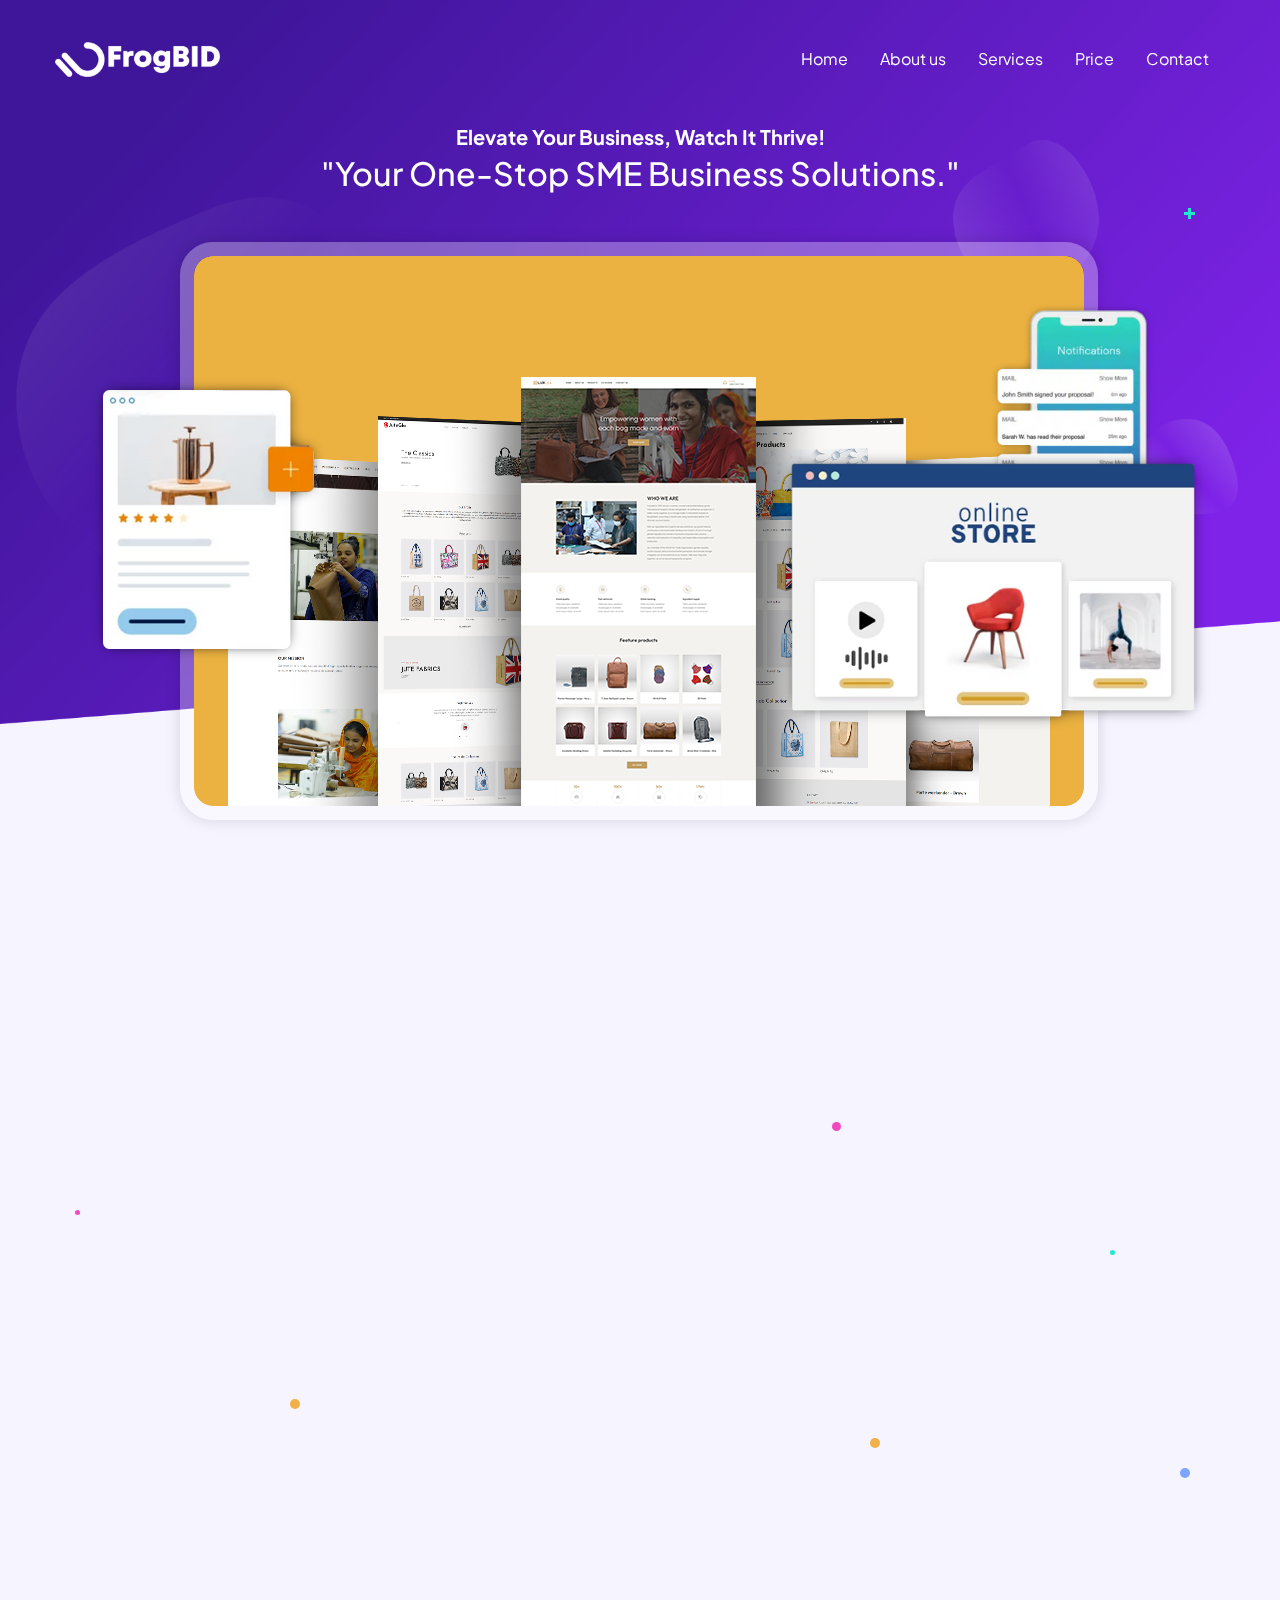
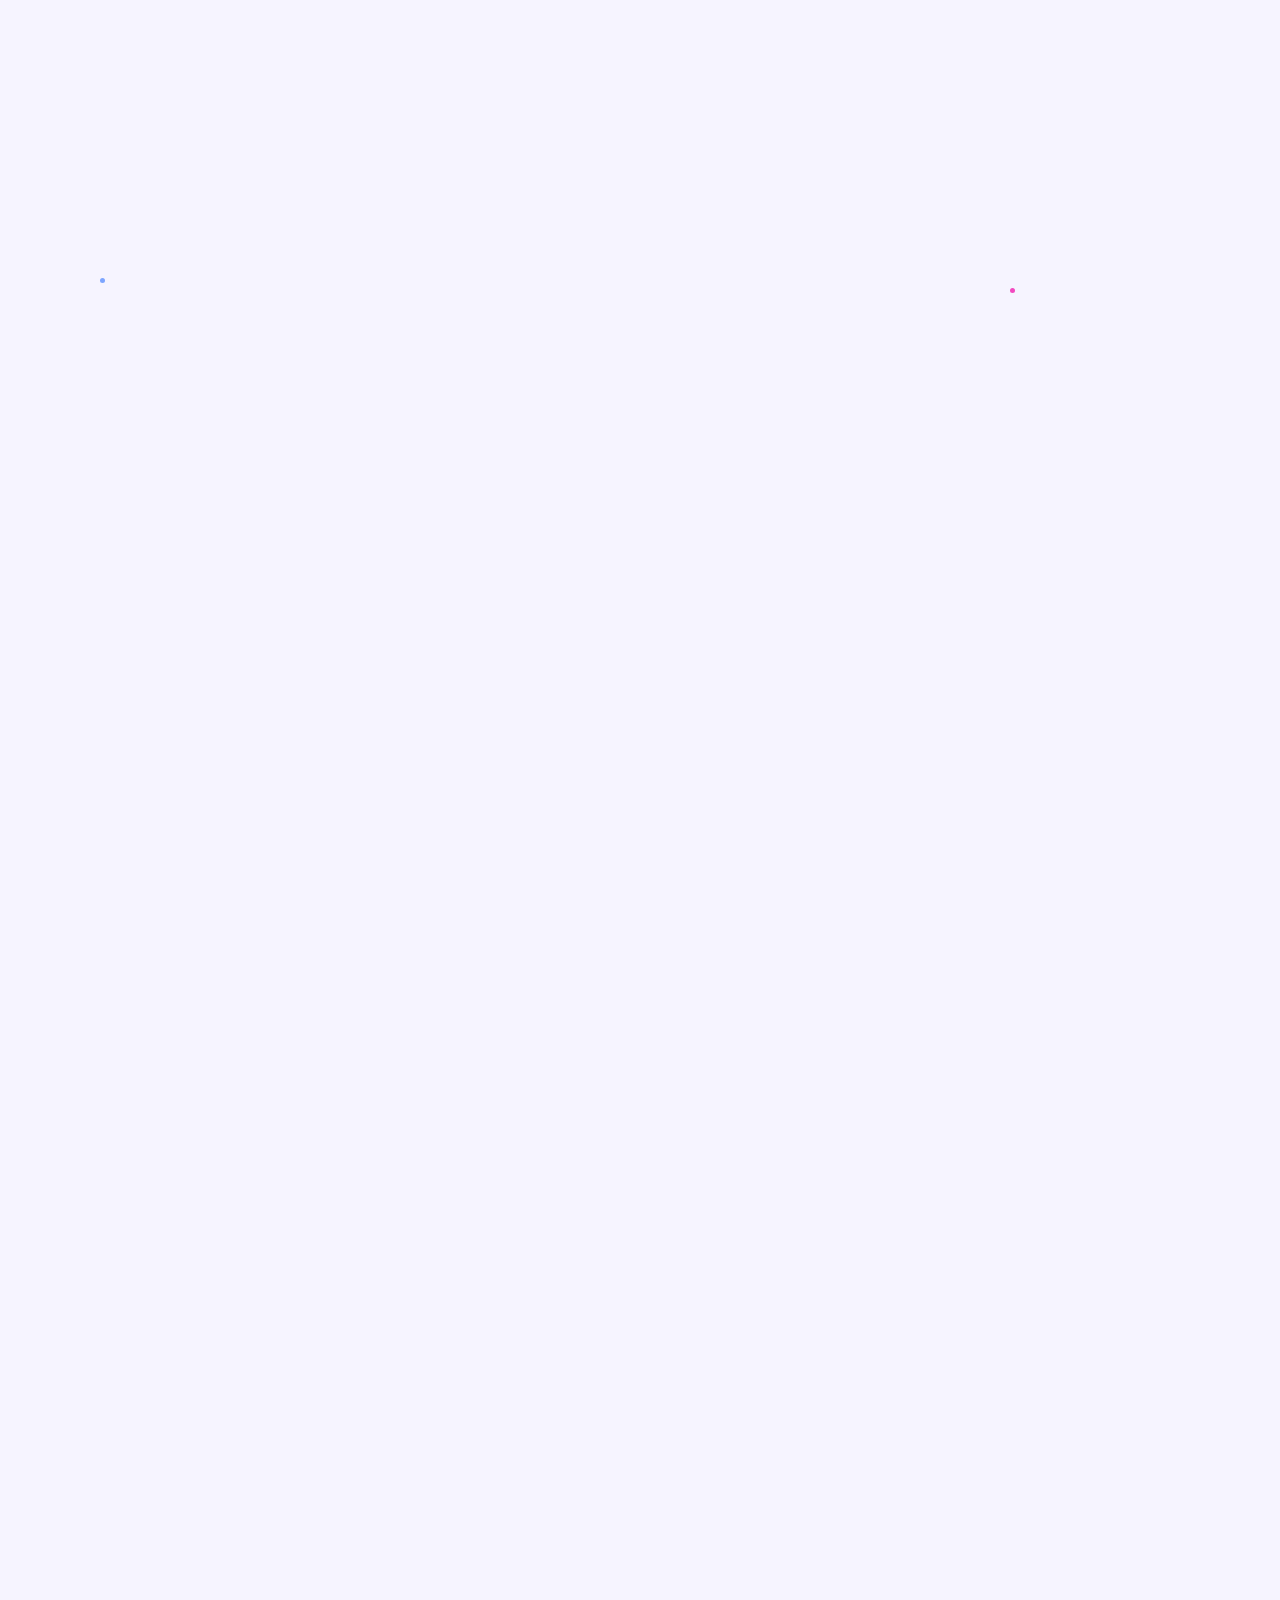
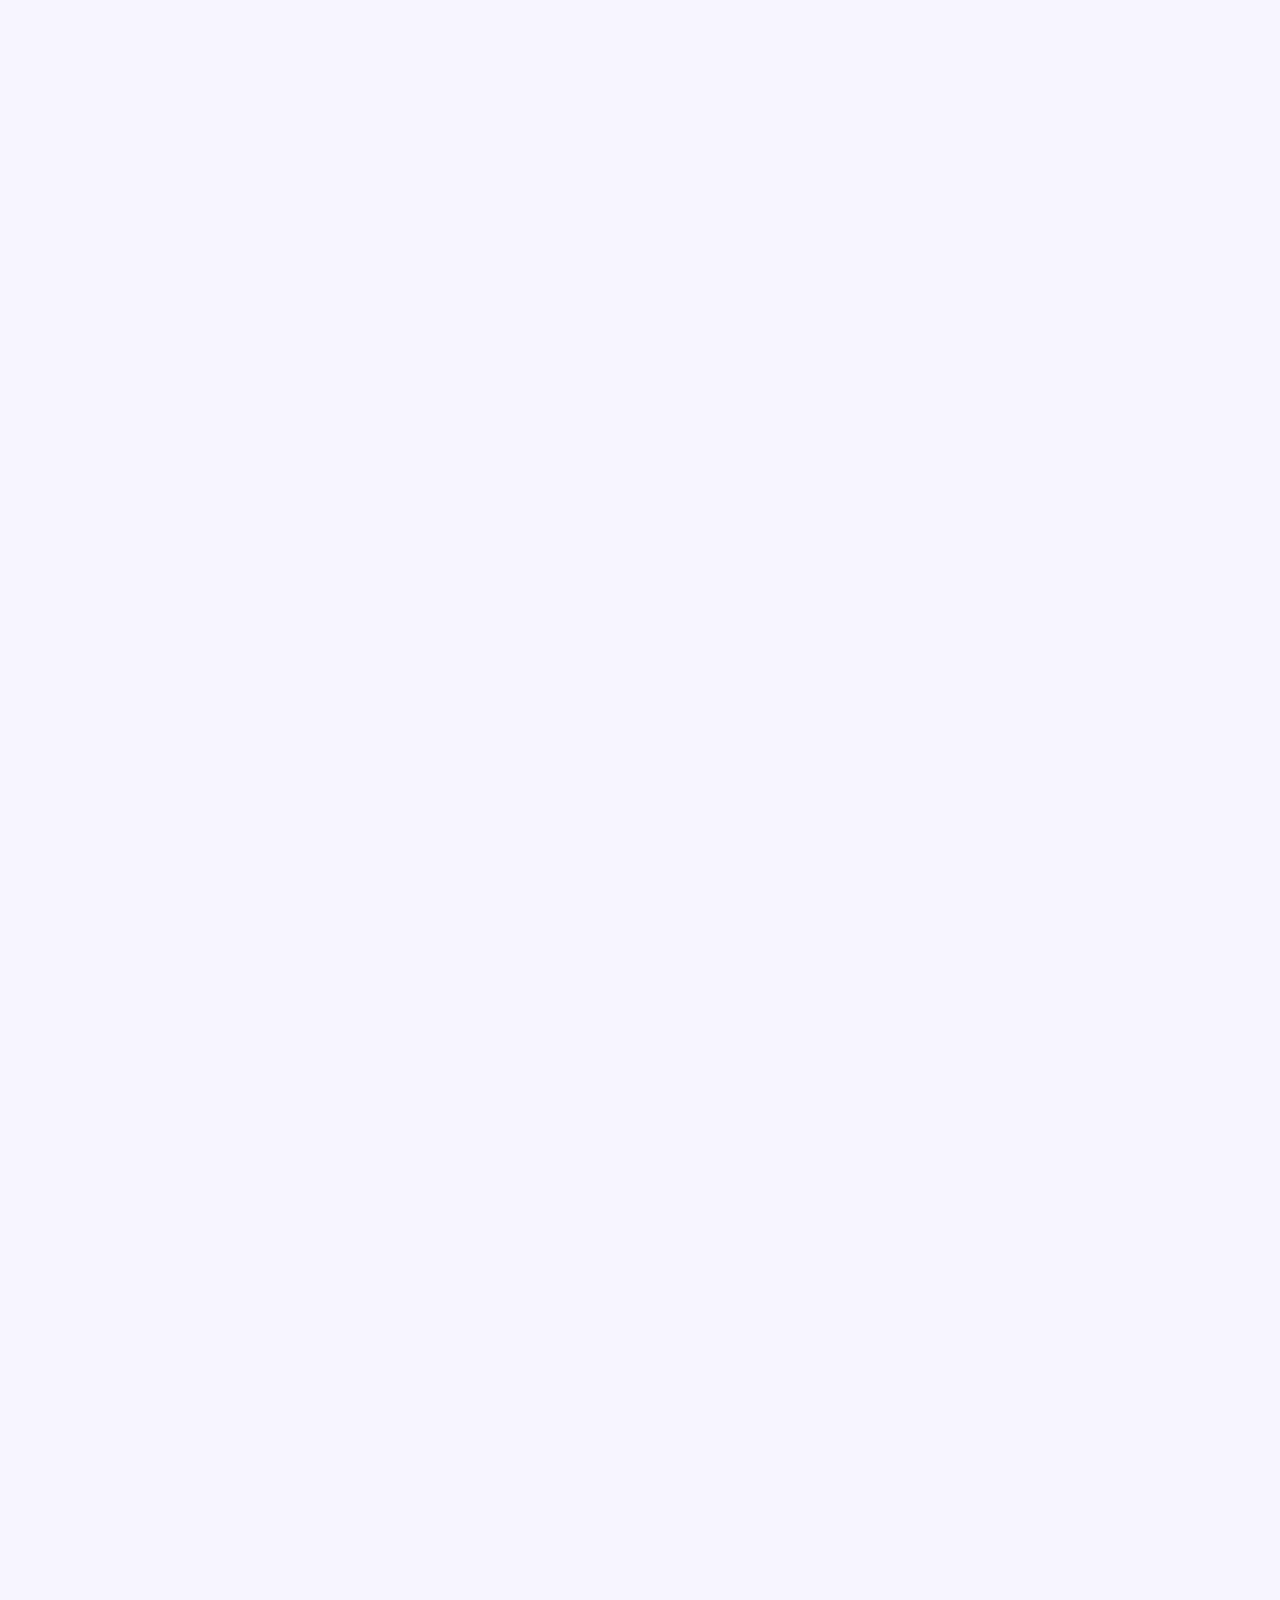
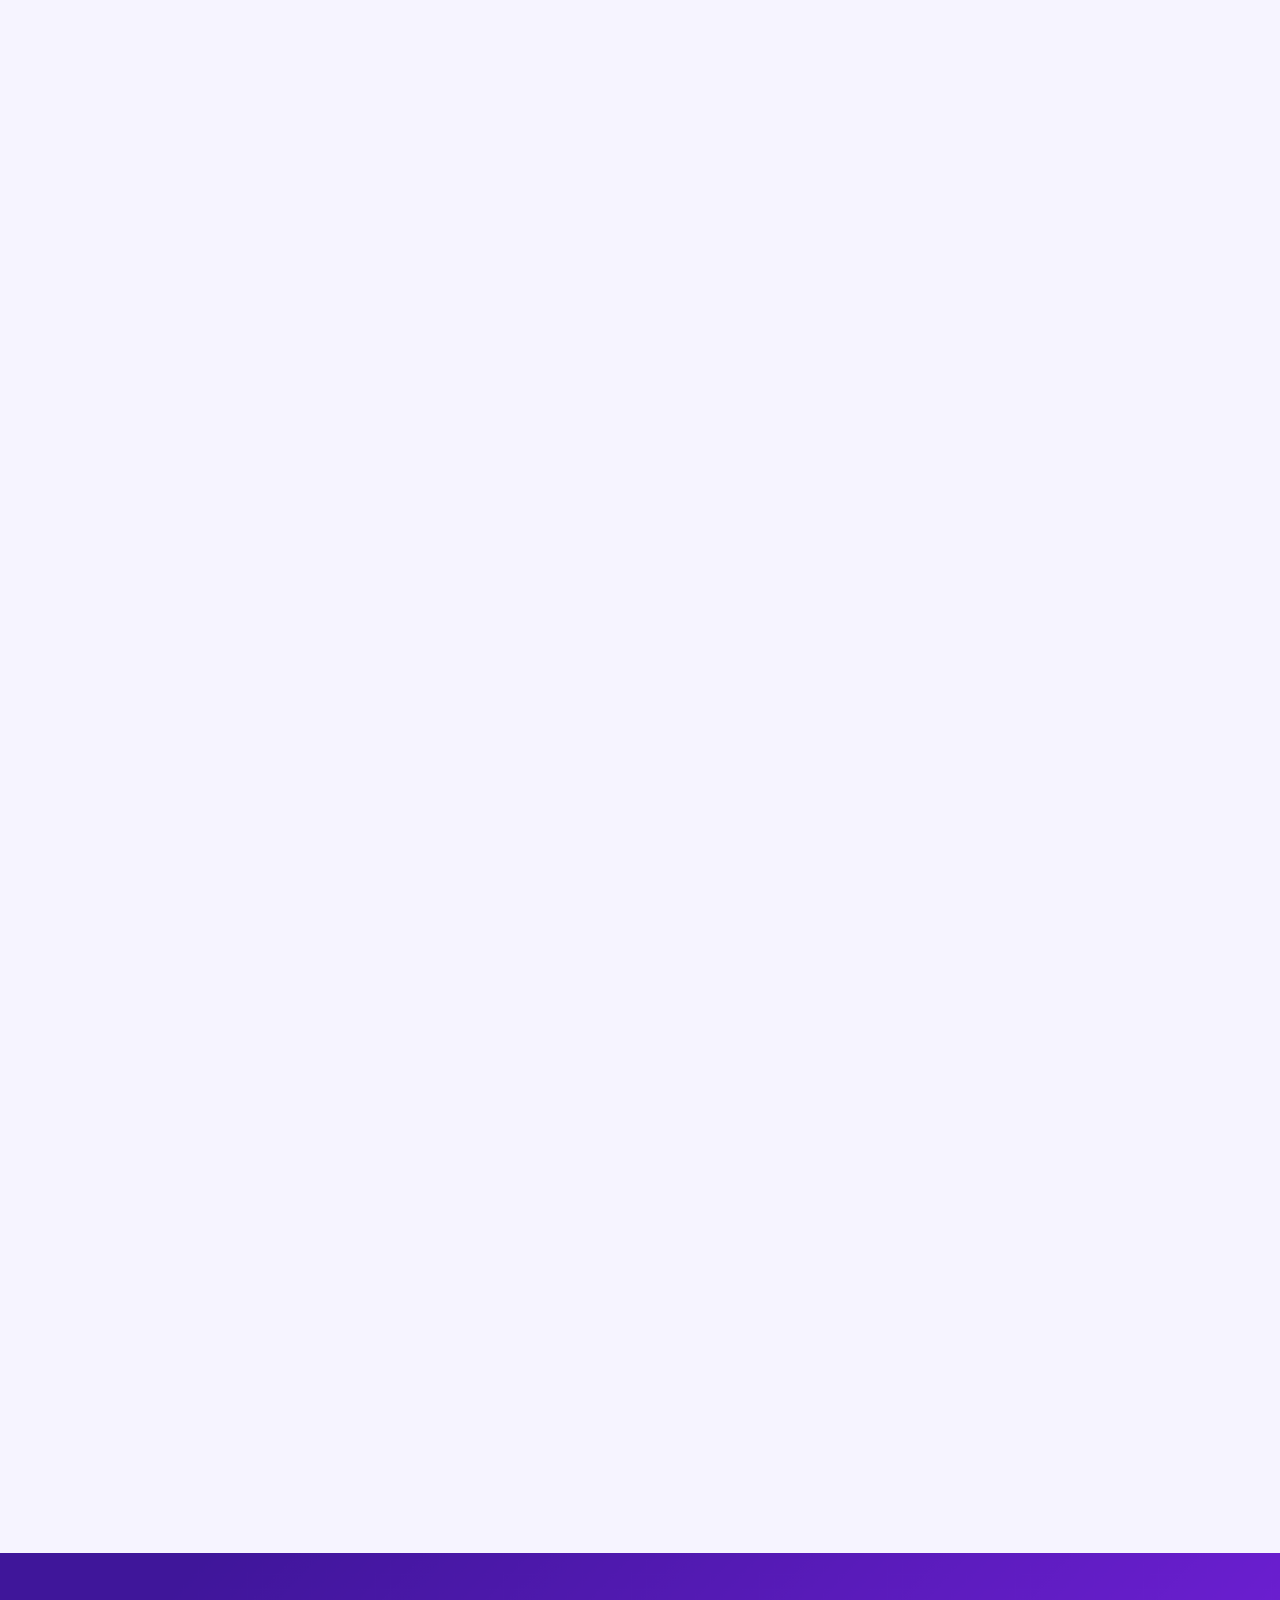
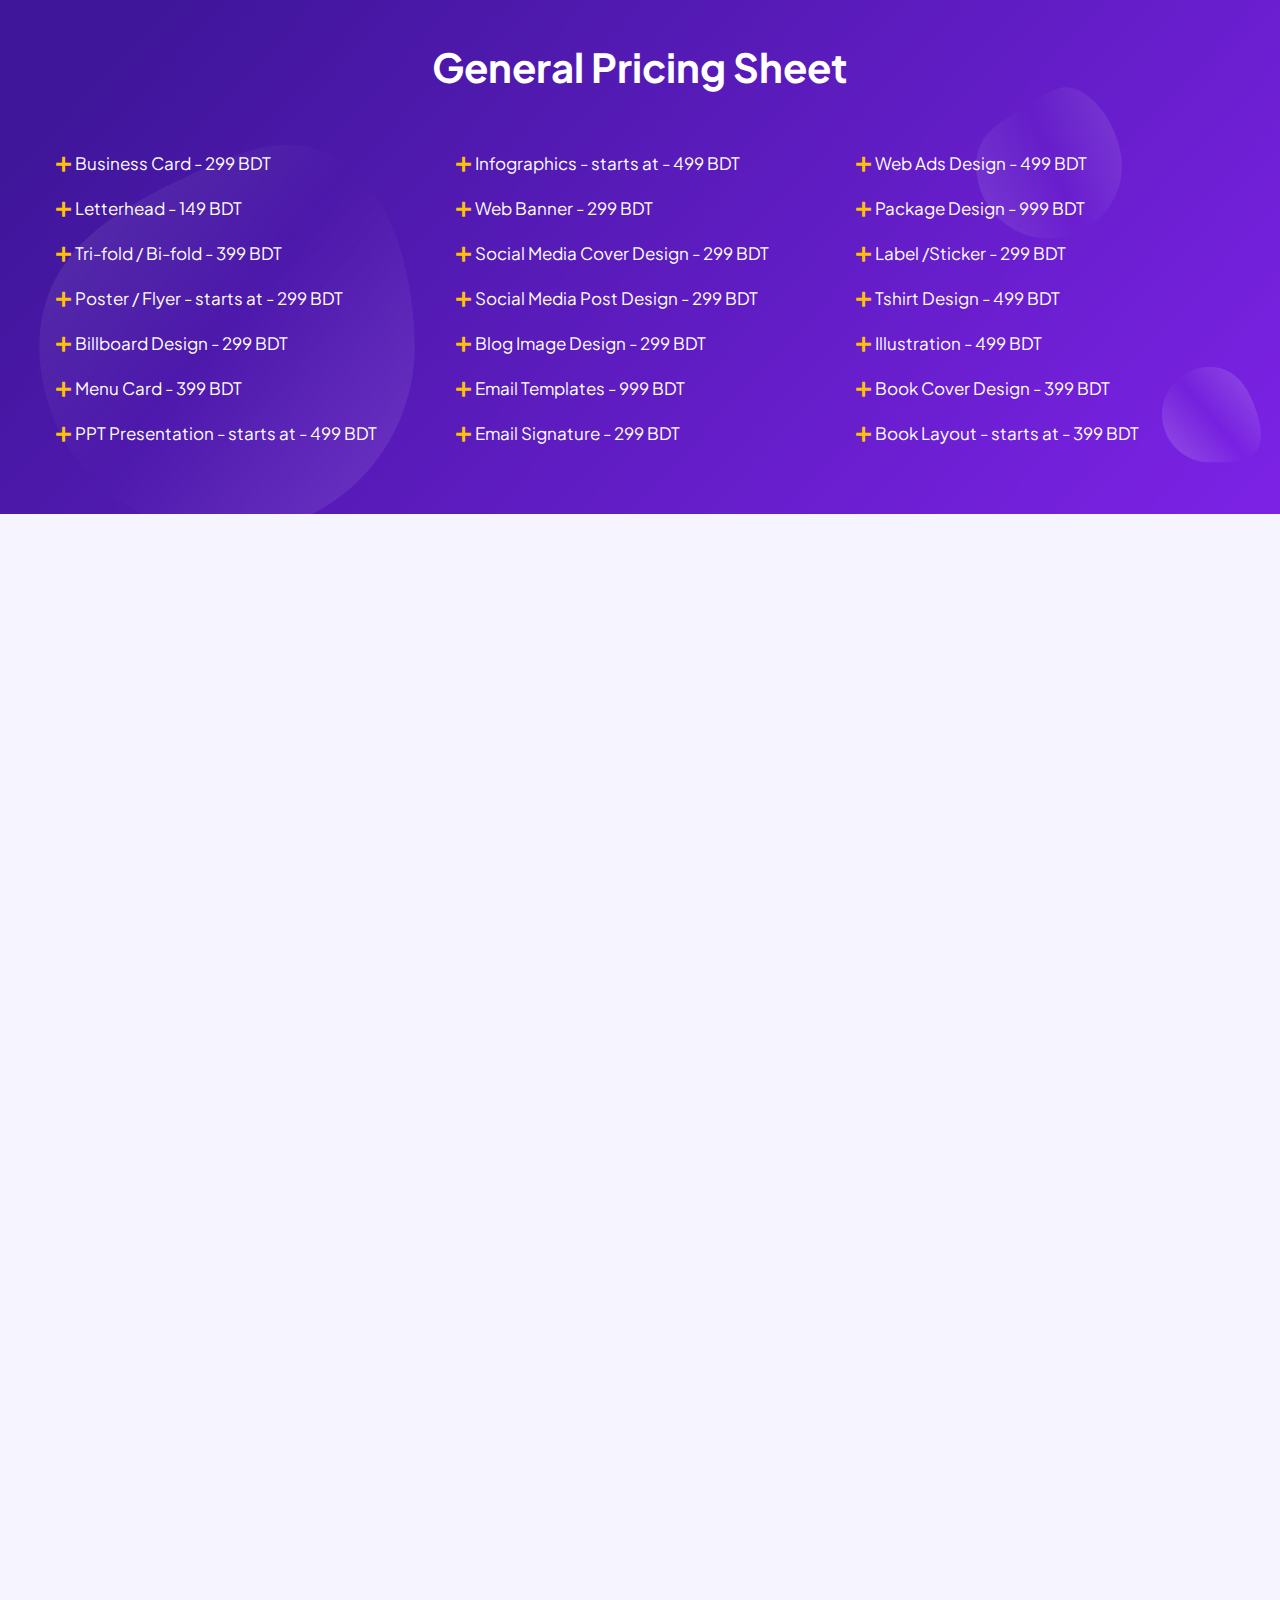
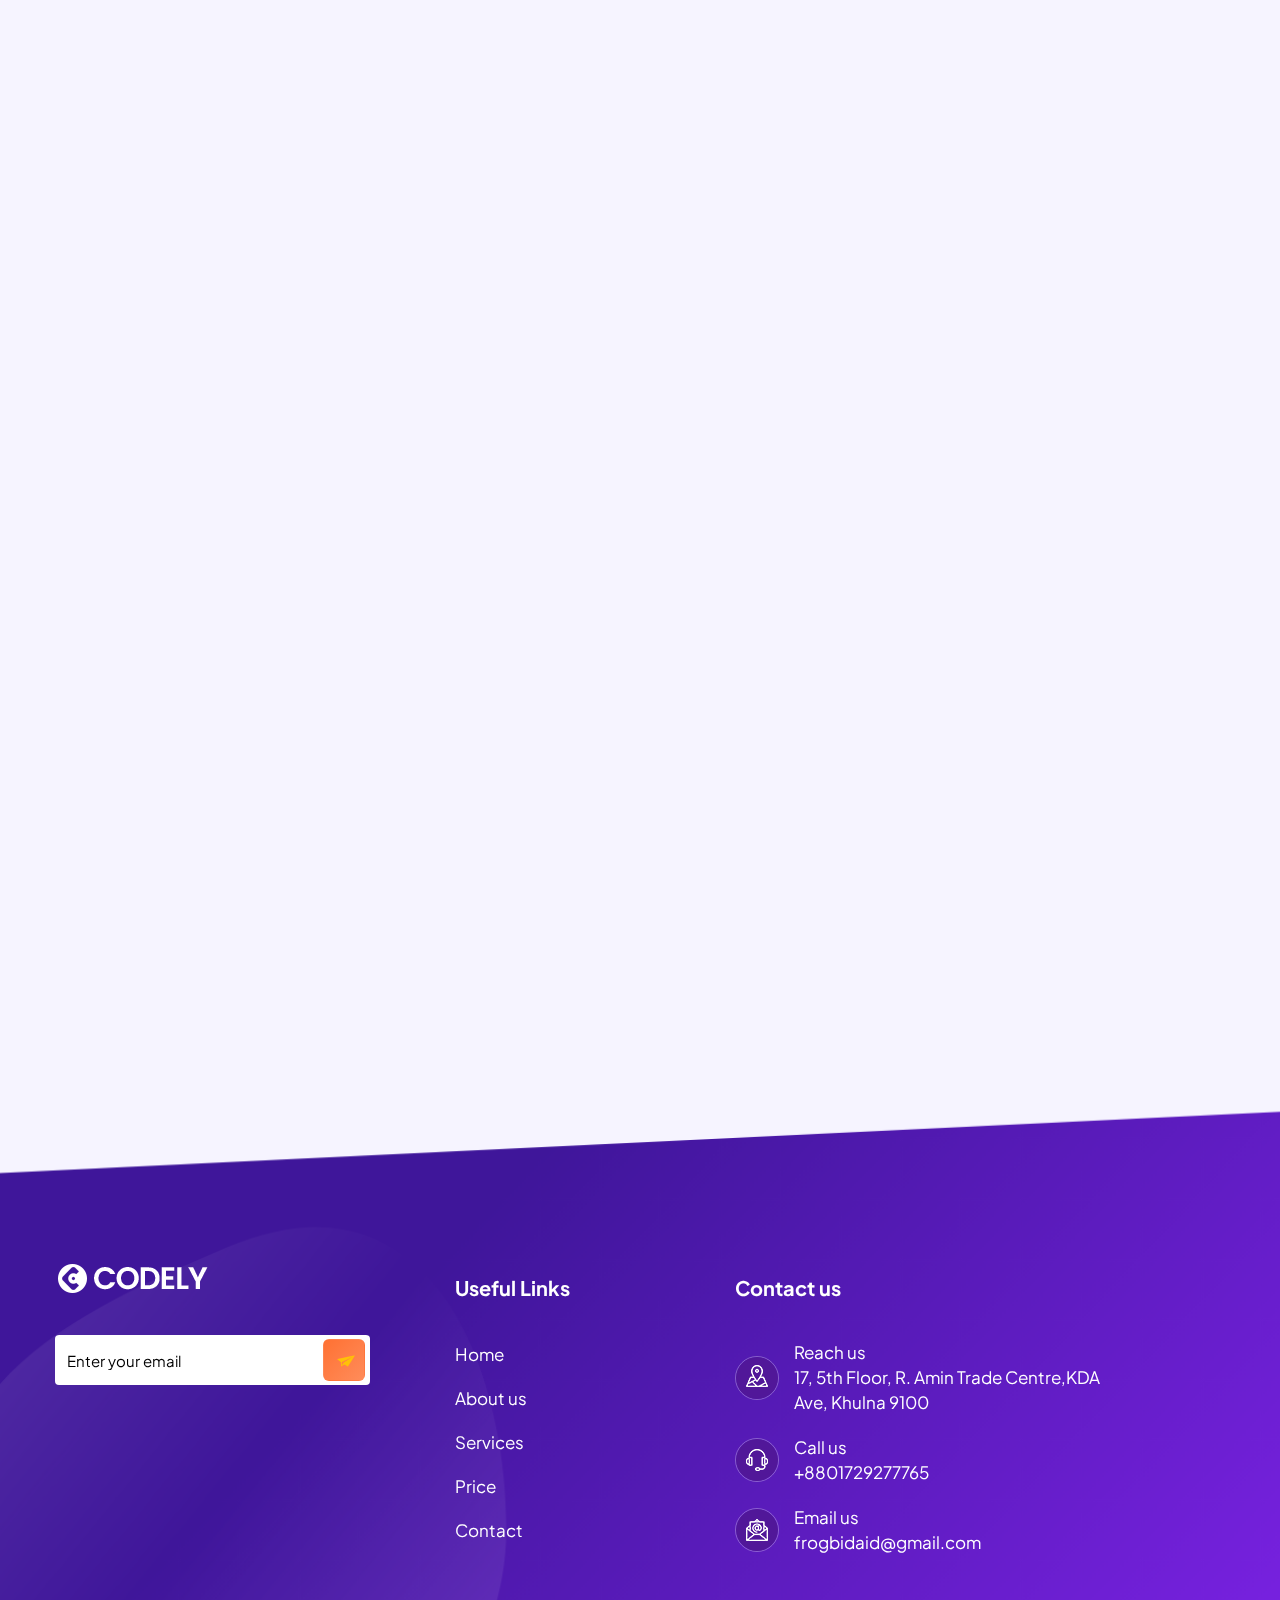
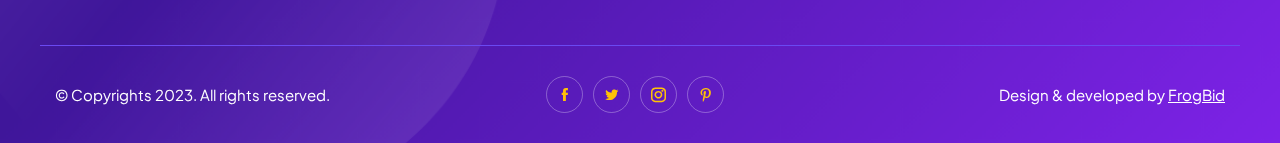
<file: index.html>
<!DOCTYPE html>
<html lang="en">

<head>
    <meta name="viewport" content="width=device-width, initial-scale=1.0">
<!-- icofont-css-link -->
<link rel="stylesheet" href="css/icofont.min.css">
<!-- Owl-Carosal-Style-link -->
<link rel="stylesheet" href="css/animate.min.css">
<!-- Owl-Carosal-Style-link -->
<link rel="stylesheet" href="css/owl.carousel.min.css">
<!-- Bootstrap-Style-link -->
<link rel="stylesheet" href="css/bootstrap.min.css">
<!-- Aos-Style-link -->
<link rel="stylesheet" href="css/aos.css">
<!-- Coustome-Style-link -->
<link rel="stylesheet" href="css/style.css">
<!-- Responsive-Style-link -->
<link rel="stylesheet" href="css/responsive.css">

<!-- Jquery-js-Link -->
<script src="js/jquery.js"></script>

<!-- Favicon -->
<link rel="shortcut icon" href="images/favicon.png" type="image/x-icon">

</head>

<body>


<!-- Page-wrapper-Start -->
<div class="page_wrapper">


    <!-- Top Banner Stat-->
    <div class="top_home_wraper">

        <div class="banner_shapes">
            <div class="container">
                <span><img src="images/new/plus.svg" alt="image"></span>
                <span><img src="images/new/polygon.svg" alt="image"></span>
                <span><img src="images/new/round.svg" alt="image"></span>
            </div>
        </div>

        <!-- Header Start -->
        <header class="fixed">
            <!-- container start -->
            <div class="container">
                <!-- navigation bar -->
                <nav class="navbar navbar-expand-lg">
                    <a class="navbar-brand" href="index.html">
                        <img src="images/Logo.png" alt="image">
                    </a>
                    <button class="navbar-toggler" type="button" data-toggle="collapse"
                            data-target="#navbarSupportedContent"
                            aria-controls="navbarSupportedContent" aria-expanded="false" aria-label="Toggle navigation">
              <span class="navbar-toggler-icon">
                <!-- <i class="icofont-navigation-menu ico_menu"></i> -->
                <span class="toggle-wrap">
                  <span class="toggle-bar"></span>
                </span>
              </span>
                    </button>

                    <div class="collapse navbar-collapse" id="navbarSupportedContent">
                        <ul class="navbar-nav ml-auto">
                            <li class="nav-item active">
                                <a class="nav-link" href="index.html">Home</a>
                            </li>
                            <li class="nav-item">
                                <a class="nav-link" href="#about">About us</a>
                            </li>
                            <!-- secondery menu start -->
                            <li class="nav-item">
                                <a class="nav-link" href="#service">Services</a>
                            </li>
                            <li class="nav-item">
                                <a class="nav-link" href="#pricing">Price</a>
                            </li>

                            <!-- secondery menu end -->
                            <li class="nav-item">
                                <a class="nav-link" href="#contact">Contact</a>
                            </li>

                        </ul>
                    </div>
                </nav>
                <!-- navigation end -->
            </div>
            <!-- container end -->
        </header>

        <!-- Banner-Section-Start -->
        <section class="banner_section">
            <div class="container">
                <div class="banner_text">
                    <div class="ban_inner_text" data-aos="fade-up" data-aos-duration="1500">
                        <span>Elevate Your Business, Watch It Thrive!</span>
                        <h2 class="mb-3">"Your One-Stop SME Business Solutions."</h2>
                    </div>
                </div>
                <div class="banner_images" data-aos="fade-up" data-aos-duration="1500">
                    <img src="images/new/banner_01.png" alt="image">
                    <div class="sub_images">
                        <img class="moving_animation" src="images/new/banner_02.png" style="height: 200px;width: 166px;" alt="image">
                        <img class="moving_animation" src="images/new/banner_03.png" style="height: 285px;width: 237px;" alt="image">
                        <img class="moving_animation" src="images/new/banner_04.png" style="height: 285px;width: 434px;" alt="image">
                    </div>
                </div>
            </div>
        </section>

    </div>
    <!-- Top Banner End -->

    <!-- About Us Section Start -->
    <section class="about_us_page_section">
        <div class="dotes_anim_bloack">
            <div class="dots dotes_1"></div>
            <div class="dots dotes_2"></div>
            <div class="dots dotes_3"></div>
            <div class="dots dotes_4"></div>
            <div class="dots dotes_5"></div>
            <div class="dots dotes_6"></div>
            <div class="dots dotes_7"></div>
            <div class="dots dotes_8"></div>
        </div>
        <div class="container" id="about">
            <div class="about_block">
                <div class="row">
                    <div class="col-md-6">
                        <div class="section_title" data-aos="fade-in" data-aos-duration="1500">
                            <H5>About Us</H5>
                            <h2>Your go-to tech partner for SME success! </h2>
                            <p>
                                Welcome to FrogBID, We specialize in crafting dynamic websites, powerful e-commerce
                                platforms, engaging product showcases, and captivating graphic designs. Elevate your
                                business with our one-stop solutions, where creativity meets technology. Let's grow your
                                business together in the digital age!</p>
                        </div>
                    </div>
                    <div class="col-md-6">
                        <div class="abt_img_block" data-aos="fade-in" data-aos-duration="1500">
                            <div class="top_img">
                                <img src="images/new/abt_01.png" alt="image">
                                <img src="images/new/abt_02.png" alt="image">
                            </div>
                            <div class="bottom_img">
                                <img src="images/new/abt_03.png" alt="image">
                            </div>
                        </div>
                    </div>
                </div>
            </div>
            <div id="counter">
                <div class="row">
                    <div class="col-lg-3 col-md-6 col-sm-6">
                        <div class="counter_outer" data-aos="fade-up" data-aos-duration="1500">
                            <div class="counter_box">
                                <p><span class="counter-value" data-count="30">0</span><span>+</span></p>
                                <p>Total Number <br> of Customers</p>
                            </div>
                        </div>
                    </div>
                    <div class="col-lg-3 col-md-6 col-sm-6">
                        <div class="counter_outer" data-aos="fade-up" data-aos-duration="1500">
                            <div class="counter_box">
                                <p><span class="counter-value" data-count="5">0</span><span>+</span></p>
                                <p>Languages and <br> countries</p>
                            </div>
                        </div>
                    </div>
                    <div class="col-lg-3 col-md-6 col-sm-6">
                        <div class="counter_outer" data-aos="fade-up" data-aos-duration="1500">
                            <div class="counter_box">
                                <p><span class="counter-value" data-count="35">0</span><span>+</span></p>
                                <p>Percent yearly <br> turnover increase</p>
                            </div>
                        </div>
                    </div>
                    <div class="col-lg-3 col-md-6 col-sm-6">
                        <div class="counter_outer" data-aos="fade-up" data-aos-duration="1500">
                            <div class="counter_box">
                                <p><span class="counter-value" data-count="25">0</span><span>+</span></p>
                                <p>Active <br> customers</p>
                            </div>
                        </div>
                    </div>
                </div>
            </div>
        </div>
    </section>


    <!-- Unique features Start -->
    <section class="row_am unique_section" id="service">
        <div class="container">
            <div class="section_title" data-aos="fade-up" data-aos-duration="1500" data-aos-delay="100">
                <!-- h2 -->
                <h2>Services </h2>
                <!-- p -->

            </div>
            <div class="features_inner" data-aos="fade-up" data-aos-duration="2000" data-aos-delay="100">
                <!-- card -->
                <div class="feature_card">
                    <div class="icons">
                        <img src="images/new/features_icon_01.svg" alt="image">
                        <div class="dot_block">
                            <span class="dot_anim"></span>
                            <span class="dot_anim"></span>
                            <span class="dot_anim"></span>
                        </div>
                    </div>
                    <div class="inner_text">
                        <h3>Website Design and Development</h3>
                        <p>Unlock Growth with a Stunning Website! Attract more customers, and boost brand visibility
                            with our expertly crafted website solutions for your business. Take the leap towards success
                            and watch your business soar to new heights!
                        </p>
                    </div>
                </div>
                <!-- card -->
                <div class="feature_card">
                    <div class="icons">
                        <img src="images/new/features_icon_02.svg" alt="image">
                        <div class="dot_block">
                            <span class="dot_anim"></span>
                            <span class="dot_anim"></span>
                            <span class="dot_anim"></span>
                        </div>
                    </div>
                    <div class="inner_text">
                        <h3>Graphic Design</h3>
                        <p>Ignite Your Brand with Captivating Designs! Capture attention, enhance brand appeal, and
                            elevate your business with our meticulously crafted graphic design solutions. Take the leap
                            towards success and experience your brand's visual identity reaching new peaks!
                        </p>
                    </div>
                </div>
                <!-- card -->
                <div class="feature_card">
                    <div class="icons">
                        <img src="images/new/features_icon_03.svg" alt="image">
                        <div class="dot_block">
                            <span class="dot_anim"></span>
                            <span class="dot_anim"></span>
                            <span class="dot_anim"></span>
                        </div>
                    </div>
                    <div class="inner_text">
                        <h3>Branding</h3>
                        <p>Transform Your Brand with Impactful Branding! Connect with your audience, and propel your
                            business forward with our expertly curated branding solutions. Take the leap towards success
                            and watch your brand identity flourish to new heights!
                        </p>
                    </div>
                </div>


            </div>
        </div>
    </section>
    <!-- Unique features End -->

    <!-- Analyze Section Strat -->
    <section class="row_am analyze_section">
        <div class="container">
            <div class="row">
                <div class="col-md-6">
                    <div class="analyze_text" data-aos="fade-in" data-aos-duration="2000" data-aos-delay="100">
                        <span class="icon"><img src="images/new/Analyze_Icon.svg" alt="image"></span>
                        <div class="section_title">
                            <h2>Website Design and Development</h2>
                            <p>Welcome to FrogBid! We're here to help small and medium businesses with Website Design
                                and Development that's easy, effective, and tailored just for you..</p>
                        </div>
                        <ul>
                            <li data-aos="fade-up" data-aos-duration="2000">
                                <h3>Custom Designs:</h3>
                                <p>Imagine a website that's uniquely yours, standing out and connecting with your
                                    customers in a way that's truly yours.</p>
                            </li>
                            <li data-aos="fade-up" data-aos-duration="2000">
                                <h3>Easy for Everyone to Use:</h3>
                                <p>Our websites work smoothly on any device – making it easy for your customers to find
                                    you whether they're on a computer, tablet, or phone.</p>
                            </li>
                            <li data-aos="fade-up" data-aos-duration="2000">
                                <h3>Get Seen with SEO: </h3>
                                <p>We make sure your website is easy to find online. So when people search, they find
                                    you!</p>
                            </li>
                        </ul>
                        <div class="section_title">
                            <p>FrogBid is not just about websites; it's about helping your business grow and succeed
                                online. Let's take that leap together!</p>
                        </div>
                    </div>
                </div>
                <div class="col-md-6">
                    <div class="analyze_image" data-aos="fade-in" data-aos-duration="1000">
                        <img data-aos="fade-in" data-aos-duration="2000" data-aos-delay="100" class="moving_animation"
                             src="images/new/analyze-data-01.png" alt="image">
                        <img data-aos="fade-in" data-aos-duration="2000" data-aos-delay="100" class="moving_animation"
                             src="images/new/analyze-data-02.png" alt="image">
                        <img data-aos="fade-in" data-aos-duration="2000" data-aos-delay="100" class=""
                             src="images/new/analyze-data-03.png" alt="image">
                    </div>
                </div>
            </div>
        </div>
    </section>
    <!-- Analyze Section End -->

    <!-- Pricing-Section -->
    <section class="row_am pricing_section" id="pricing" data-aos="fade-in" data-aos-duration="1000">
        <!-- container start -->
        <div class="container">
            <div class="section_title" data-aos="fade-up" data-aos-duration="1500" data-aos-delay="300">
                <h2>Best plans</h2>
                <p>Pay for what you need and how you want. We are offering both monthly and yearly packages for you.</p>
            </div>
            <!-- toggle button -->
            <div class="toggle_block" data-aos="fade-up" data-aos-duration="1500">
                <span class="month active">Monthly</span>
                <div class="tog_block">
                    <span class="tog_btn"></span>
                </div>
                <span class="years">Yearly</span>
                <span class="offer">Upto 40% off</span>
            </div>

            <!-- pricing box  monthly start -->
            <div class="pricing_pannel monthly_plan active" data-aos="fade-up" data-aos-duration="1500">
                <!-- row start -->
                <div class="row">
                    <!-- pricing box 1 -->
                    <div class="col-md-4">
                        <div class="pricing_block">
                            <div class="icon">
                                <img src="images/new/Free-Trial-01.svg" alt="image">
                                <div class="dot_block">
                                    <span class="dot_anim"></span>
                                    <span class="dot_anim"></span>
                                    <span class="dot_anim"></span>
                                </div>
                            </div>
                            <div class="pkg_name">
                                <h3>Basic</h3>
                                <span>BDT 3,999 Registration Fee Each Year</span>
                            </div>
                            <span class="price">BDT 499<span>/Month</span></span>
                            <ul class="benifits">
                                <li class="include">
                                    <p><i class="icofont-check-circled"></i>Domain (1yr Registration)</p>
                                </li>
                                <li class="include">
                                    <p><i class="icofont-check-circled"></i>Hosting (1yr Registration)</p>
                                </li>
                                <li class="include">
                                    <p><i class="icofont-check-circled"></i>SSL (1yr Registration)</p>
                                </li>
                                <li class="include">
                                    <p><i class="icofont-check-circled"></i>Home Page</p>
                                </li>
                                <li class="include">
                                    <p><i class="icofont-check-circled"></i>Product Showcase</p>
                                </li>
                                <li class="include">
                                    <p><i class="icofont-check-circled"></i>Mobile Responsive</p>
                                </li>
                                <li class="include">
                                    <p><i class="icofont-check-circled"></i>Customizable Color</p>
                                </li>
                                <li class="include">
                                    <p><i class="icofont-check-circled"></i>Social Media Link</p>
                                </li>
                                <li class="include">
                                    <p><i class="icofont-check-circled"></i>Website Banners</p>
                                </li>
                                <li class="exclude">
                                    <p><i class="icofont-close-circled"></i>Faq</p>
                                </li>
                                <li class="exclude">
                                    <p><i class="icofont-close-circled"></i>Multipage</p>
                                </li>
                                <li class="exclude">
                                    <p><i class="icofont-close-circled"></i>Category</p>
                                </li>
                                <li class="exclude">
                                    <p><i class="icofont-close-circled"></i>Product Search</p>
                                </li>
                                <li class="exclude">
                                    <p><i class="icofont-close-circled"></i>Product Details</p>
                                </li>
                                <li class="exclude">
                                    <p><i class="icofont-close-circled"></i>Contact Submit Form</p>
                                </li>
                            </ul>
                            <a href="https://smebasic-1.frogbid.com/" target="_blank" class="btn btn_main">Demo 1</a>
                            <a href="https://smebasic-2.frogbid.com/" target="_blank" class="btn btn_main">Demo 2</a>
                        </div>
                    </div>

                    <!-- pricing box 2 -->
                    <div class="col-md-4">
                        <div class="pricing_block highlited_block">
                            <div class="icon">
                                <img src="images/new/unlimited.png" alt="image">
                                <div class="dot_block">
                                    <span class="dot_anim"></span>
                                    <span class="dot_anim"></span>
                                    <span class="dot_anim"></span>
                                </div>
                            </div>
                            <div class="pkg_name">
                                <h3>Standard</h3>
                                <span>BDT 4,999 Registration Fee Each Year</span>
                            </div>
                            <span class="price">BDT 749<span>/Month</span></span>
                            <ul class="benifits">
                                <li class="include">
                                    <p><i class="icofont-check-circled"></i>Domain (1yr Registration)</p>
                                </li>
                                <li class="include">
                                    <p><i class="icofont-check-circled"></i>Hosting (1yr Registration)</p>
                                </li>
                                <li class="include">
                                    <p><i class="icofont-check-circled"></i>SSL (1yr Registration)</p>
                                </li>
                                <li class="include">
                                    <p><i class="icofont-check-circled"></i>Home Page</p>
                                </li>
                                <li class="include">
                                    <p><i class="icofont-check-circled"></i>Product Showcase</p>
                                </li>
                                <li class="include">
                                    <p><i class="icofont-check-circled"></i>Mobile Responsive</p>
                                </li>
                                <li class="include">
                                    <p><i class="icofont-check-circled"></i>Customizable Color</p>
                                </li>
                                <li class="include">
                                    <p><i class="icofont-check-circled"></i>Social Media Link</p>
                                </li>
                                <li class="include">
                                    <p><i class="icofont-check-circled"></i>Website Banners</p>
                                </li>
                                <li class="include">
                                    <p><i class="icofont-check-circled"></i>Faq</p>
                                </li>
                                <li class="include">
                                    <p><i class="icofont-check-circled"></i>Multipage</p>
                                </li>
                                <li class="include">
                                    <p><i class="icofont-check-circled"></i>Category</p>
                                </li>
                                <li class="exclude">
                                    <p><i class="icofont-close-circled"></i>Product Search</p>
                                </li>
                                <li class="exclude">
                                    <p><i class="icofont-close-circled"></i>Product Details</p>
                                </li>
                                <li class="exclude">
                                    <p><i class="icofont-close-circled"></i>Contact Submit Form</p>
                                </li>
                            </ul>
                            <a href="https://smestandard-1.frogbid.com/" target="_blank" class="btn btn_main">Demo 1</a>
                            <a href="https://smestandard-2.frogbid.com/" target="_blank" class="btn btn_main">Demo 2</a>
                        </div>
                    </div>

                    <!-- pricing box 3 -->
                    <div class="col-md-4">
                        <div class="pricing_block">
                            <div class="icon">
                                <img src="images/new/Premium.svg" alt="image">
                                <div class="dot_block">
                                    <span class="dot_anim"></span>
                                    <span class="dot_anim"></span>
                                    <span class="dot_anim"></span>
                                </div>
                            </div>
                            <div class="pkg_name">
                                <h3>Premium</h3>
                                <span>BDT 5,999 Registration Fee Each Year</span>
                            </div>
                            <span class="price">BDT 999<span>/Month</span></span>
                            <ul class="benifits">
                                <li class="include">
                                    <p><i class="icofont-check-circled"></i>Domain (1yr Registration)</p>
                                </li>
                                <li class="include">
                                    <p><i class="icofont-check-circled"></i>Hosting (1yr Registration)</p>
                                </li>
                                <li class="include">
                                    <p><i class="icofont-check-circled"></i>SSL (1yr Registration)</p>
                                </li>
                                <li class="include">
                                    <p><i class="icofont-check-circled"></i>Home Page</p>
                                </li>
                                <li class="include">
                                    <p><i class="icofont-check-circled"></i>Product Showcase</p>
                                </li>
                                <li class="include">
                                    <p><i class="icofont-check-circled"></i>Mobile Responsive</p>
                                </li>
                                <li class="include">
                                    <p><i class="icofont-check-circled"></i>Customizable Color</p>
                                </li>
                                <li class="include">
                                    <p><i class="icofont-check-circled"></i>Social Media Link</p>
                                </li>
                                <li class="include">
                                    <p><i class="icofont-check-circled"></i>Website Banners</p>
                                </li>
                                <li class="include">
                                    <p><i class="icofont-check-circled"></i>Faq</p>
                                </li>
                                <li class="include">
                                    <p><i class="icofont-check-circled"></i>Multipage</p>
                                </li>
                                <li class="include">
                                    <p><i class="icofont-check-circled"></i>Category</p>
                                </li>
                                <li class="include">
                                    <p><i class="icofont-check-circled"></i>Product Search</p>
                                </li>
                                <li class="include">
                                    <p><i class="icofont-check-circled"></i>Product Details</p>
                                </li>
                                <li class="include">
                                    <p><i class="icofont-check-circled"></i>Contact Submit Form</p>
                                </li>
                            </ul>
                            <a href="https://smepremium-1.frogbid.com/" target="_blank" class="btn btn_main">Demo 1</a>
                            <a href="https://smepremium-2.frogbid.com/" target="_blank" class="btn btn_main">Demo 2</a>
                        </div>
                    </div>
                </div>
                <!-- row end -->
            </div>
            <!-- pricing box monthly end -->

            <!-- pricing box yearly start -->
            <div class="pricing_pannel yearly_plan" data-aos="fade-up" data-aos-duration="1500">
                <div class="row">

                    <!-- pricing box 1 -->
                    <div class="col-md-4">
                        <div class="pricing_block">
                            <div class="icon">
                                <img src="images/new/Free-Trial-01.svg" alt="image">
                                <div class="dot_block">
                                    <span class="dot_anim"></span>
                                    <span class="dot_anim"></span>
                                    <span class="dot_anim"></span>
                                </div>
                            </div>
                            <div class="pkg_name">
                                <h3>Basic</h3>
                            </div>
                            <span class="price">BDT 7,999<span>/Year</span></span>
                            <ul class="benifits">
                                <li class="include">
                                    <p><i class="icofont-check-circled"></i>Domain (1yr Registration)</p>
                                </li>
                                <li class="include">
                                    <p><i class="icofont-check-circled"></i>Hosting (1yr Registration)</p>
                                </li>
                                <li class="include">
                                    <p><i class="icofont-check-circled"></i>SSL (1yr Registration)</p>
                                </li>
                                <li class="include">
                                    <p><i class="icofont-check-circled"></i>Home Page</p>
                                </li>
                                <li class="include">
                                    <p><i class="icofont-check-circled"></i>Product Showcase</p>
                                </li>
                                <li class="include">
                                    <p><i class="icofont-check-circled"></i>Mobile Responsive</p>
                                </li>
                                <li class="include">
                                    <p><i class="icofont-check-circled"></i>Customizable Color</p>
                                </li>
                                <li class="include">
                                    <p><i class="icofont-check-circled"></i>Social Media Link</p>
                                </li>
                                <li class="include">
                                    <p><i class="icofont-check-circled"></i>Website Banners</p>
                                </li>
                                <li class="exclude">
                                    <p><i class="icofont-close-circled"></i>Faq</p>
                                </li>
                                <li class="exclude">
                                    <p><i class="icofont-close-circled"></i>Multipage</p>
                                </li>
                                <li class="exclude">
                                    <p><i class="icofont-close-circled"></i>Category</p>
                                </li>
                                <li class="exclude">
                                    <p><i class="icofont-close-circled"></i>Product Search</p>
                                </li>
                                <li class="exclude">
                                    <p><i class="icofont-close-circled"></i>Product Details</p>
                                </li>
                                <li class="exclude">
                                    <p><i class="icofont-close-circled"></i>Contact Submit Form</p>
                                </li>
                            </ul>
                            <a href="https://smebasic-1.frogbid.com/" target="_blank" class="btn btn_main">Demo 1</a>
                            <a href="https://smebasic-2.frogbid.com/" target="_blank" class="btn btn_main">Demo 2</a>
                        </div>
                    </div>

                    <!-- pricing box 2 -->
                    <div class="col-md-4">
                        <div class="pricing_block highlited_block">
                            <div class="icon">
                                <img src="images/new/unlimited.png" alt="image">
                                <div class="dot_block">
                                    <span class="dot_anim"></span>
                                    <span class="dot_anim"></span>
                                    <span class="dot_anim"></span>
                                </div>
                            </div>
                            <div class="pkg_name">
                                <h3>Recommended</h3>
                            </div>
                            <span class="price">BDT 9,999<span>/Year</span></span>
                            <ul class="benifits">
                                <li class="include">
                                    <p><i class="icofont-check-circled"></i>Domain (1yr Registration)</p>
                                </li>
                                <li class="include">
                                    <p><i class="icofont-check-circled"></i>Hosting (1yr Registration)</p>
                                </li>
                                <li class="include">
                                    <p><i class="icofont-check-circled"></i>SSL (1yr Registration)</p>
                                </li>
                                <li class="include">
                                    <p><i class="icofont-check-circled"></i>Home Page</p>
                                </li>
                                <li class="include">
                                    <p><i class="icofont-check-circled"></i>Product Showcase</p>
                                </li>
                                <li class="include">
                                    <p><i class="icofont-check-circled"></i>Mobile Responsive</p>
                                </li>
                                <li class="include">
                                    <p><i class="icofont-check-circled"></i>Customizable Color</p>
                                </li>
                                <li class="include">
                                    <p><i class="icofont-check-circled"></i>Social Media Link</p>
                                </li>
                                <li class="include">
                                    <p><i class="icofont-check-circled"></i>Website Banners</p>
                                </li>
                                <li class="include">
                                    <p><i class="icofont-check-circled"></i>Faq</p>
                                </li>
                                <li class="include">
                                    <p><i class="icofont-check-circled"></i>Multipage</p>
                                </li>
                                <li class="include">
                                    <p><i class="icofont-check-circled"></i>Category</p>
                                </li>
                                <li class="exclude">
                                    <p><i class="icofont-close-circled"></i>Product Search</p>
                                </li>
                                <li class="exclude">
                                    <p><i class="icofont-close-circled"></i>Product Details</p>
                                </li>
                                <li class="exclude">
                                    <p><i class="icofont-close-circled"></i>Contact Submit Form</p>
                                </li>
                            </ul>
                            <a href="https://smestandard-1.frogbid.com/" target="_blank" class="btn btn_main">Demo 1</a>
                            <a href="https://smestandard-2.frogbid.com/" target="_blank" class="btn btn_main">Demo 2</a>
                        </div>
                    </div>

                    <!-- pricing box 3 -->
                    <div class="col-md-4">
                        <div class="pricing_block">
                            <div class="icon">
                                <img src="images/new/Premium.svg" alt="image">
                                <div class="dot_block">
                                    <span class="dot_anim"></span>
                                    <span class="dot_anim"></span>
                                    <span class="dot_anim"></span>
                                </div>
                            </div>
                            <div class="pkg_name">
                                <h3>Premium</h3>
                            </div>
                            <span class="price">BDT 14,999<span>/Year</span></span>
                            <ul class="benifits">
                                <li class="include">
                                    <p><i class="icofont-check-circled"></i>Domain (1yr Registration)</p>
                                </li>
                                <li class="include">
                                    <p><i class="icofont-check-circled"></i>Hosting (1yr Registration)</p>
                                </li>
                                <li class="include">
                                    <p><i class="icofont-check-circled"></i>SSL (1yr Registration)</p>
                                </li>
                                <li class="include">
                                    <p><i class="icofont-check-circled"></i>Home Page</p>
                                </li>
                                <li class="include">
                                    <p><i class="icofont-check-circled"></i>Product Showcase</p>
                                </li>
                                <li class="include">
                                    <p><i class="icofont-check-circled"></i>Mobile Responsive</p>
                                </li>
                                <li class="include">
                                    <p><i class="icofont-check-circled"></i>Customizable Color</p>
                                </li>
                                <li class="include">
                                    <p><i class="icofont-check-circled"></i>Social Media Link</p>
                                </li>
                                <li class="include">
                                    <p><i class="icofont-check-circled"></i>Website Banners</p>
                                </li>
                                <li class="include">
                                    <p><i class="icofont-check-circled"></i>Faq</p>
                                </li>
                                <li class="include">
                                    <p><i class="icofont-check-circled"></i>Multipage</p>
                                </li>
                                <li class="include">
                                    <p><i class="icofont-check-circled"></i>Category</p>
                                </li>
                                <li class="include">
                                    <p><i class="icofont-check-circled"></i>Product Search</p>
                                </li>
                                <li class="include">
                                    <p><i class="icofont-check-circled"></i>Product Details</p>
                                </li>
                                <li class="include">
                                    <p><i class="icofont-check-circled"></i>Contact Submit Form</p>
                                </li>
                            </ul>
                            <a href="https://smepremium-1.frogbid.com/" target="_blank" class="btn btn_main">Demo 1</a>
                            <a href="https://smepremium-2.frogbid.com/" target="_blank" class="btn btn_main">Demo 2</a>
                        </div>
                    </div>

                </div>
            </div>
        </div>
        <!-- container start end -->
    </section>
    <!-- Pricing-Section end -->


    <!-- Need support Section Start -->
    <section class="need_section" data-aos="fade-in" data-aos-duration="1500" data-aos-delay="100">
        <div class="container">
            <div class="need_block">
                <div class="need_text">
                    <div class="section_title">
                        <h2>Have Custom Requirements? Contact Our Team</h2>
                        <p><i class="icofont-clock-time"></i> Sat - Thus: 10 am to 6 pm</p>
                    </div>
                </div>
                <div class="need_action">
                    <a href="tel:8801729277765" class="btn"><i class="icofont-phone-circle"></i> +880 1729 277 765</a>
                </div>
            </div>
        </div>
    </section>
    <!-- Need support Section End -->

    <!-- Collaborate Section Strat -->
    <section class="row_am analyze_section collaborate_section">
        <div class="container">
            <div class="row">
                <div class="col-md-6">
                    <div class="collaborate_image" data-aos="fade-in" data-aos-duration="2000" data-aos-delay="100">
                        <div class="img_block" data-aos="fade-in" data-aos-duration="2000" data-aos-delay="100">
                            <img class="icon_img moving_animation" src="images/new/Collaborate-icon_1.png" alt="image">
                            <img src="images/new/Collaborate-01.png" alt="image">
                        </div>
                        <div class="img_block" data-aos="fade-in" data-aos-duration="2000" data-aos-delay="100">
                            <img src="images/new/Collaborate-02.png" alt="image">
                            <img class="icon_img moving_animation" src="images/new/Collaborate-icon_2.png" alt="image">
                        </div>
                    </div>
                </div>
                <div class="col-md-6">
                    <div class="analyze_text" data-aos="fade-in" data-aos-duration="2000" data-aos-delay="100">
                        <span class="icon"><img src="images/new/securely.svg" alt="image"></span>
                        <div class="section_title">
                            <h2>Graphic Design Solutions And Branding</h2>
                            <p>Welcome to FrogBid! We're your partners in providing small and medium businesses with
                                Graphic Design solutions that are simple, impactful, and crafted just for you.</p>
                        </div>
                        <ul>
                            <li data-aos="fade-up" data-aos-duration="2000">
                                <h3>Unique Designs:</h3>
                                <p>Imagine graphics that reflect your brand's essence, standing out and leaving a
                                    lasting impression on your audience.</p>
                            </li>
                            <li data-aos="fade-up" data-aos-duration="2000">
                                <h3>User-Friendly Visuals:</h3>
                                <p>Our designs are crafted to resonate across all platforms, ensuring a seamless
                                    experience for your audience, be it on a computer, tablet, or phone.</p>
                            </li>
                            <li data-aos="fade-up" data-aos-duration="2000">
                                <h3>Boost Visibility with Creative Design:</h3>
                                <p>We ensure your visual content is not only attractive but also strategically designed
                                    for online visibility. When people search, they discover you effortlessly!</p>
                            </li>
                        </ul>
                        <div class="section_title">
                            <p>FrogBid goes beyond just graphic designs; we're committed to helping your business stand
                                out and flourish online. Let's embark on this creative journey together!</p>
                        </div>
                    </div>
                </div>
            </div>
        </div>
    </section>
    <!-- Analyze Section End -->


    <!-- What our customer says Section Start -->


    <!-- Trusted Section start -->
    <!--<section class="row_am trusted_section">
        &lt;!&ndash; container start &ndash;&gt;
        <div class="container">
            <div class="section_title" data-aos="fade-up" data-aos-duration="1500" data-aos-delay="100">
                <h2>Trusted by <span>30+</span> companies</h2>
            </div>
            &lt;!&ndash; logos slider start &ndash;&gt;
            <div class="company_logos" data-aos="fade-up" data-aos-duration="1500" data-aos-delay="100">
                <div id="company_slider" class="owl-carousel owl-theme">
                    <div class="item">
                        <div class="logo">
                            <img src="images/paypal.png" alt="image">
                        </div>
                    </div>
                    <div class="item">
                        <div class="logo">
                            <img src="images/spoty.png" alt="image">
                        </div>
                    </div>
                    <div class="item">
                        <div class="logo">
                            <img src="images/shopboat.png" alt="image">
                        </div>
                    </div>
                    <div class="item">
                        <div class="logo">
                            <img src="images/slack.png" alt="image">
                        </div>
                    </div>
                    <div class="item">
                        <div class="logo">
                            <img src="images/envato.png" alt="image">
                        </div>
                    </div>
                    <div class="item">
                        <div class="logo">
                            <img src="images/paypal.png" alt="image">
                        </div>
                    </div>
                    <div class="item">
                        <div class="logo">
                            <img src="images/spoty.png" alt="image">
                        </div>
                    </div>
                    <div class="item">
                        <div class="logo">
                            <img src="images/shopboat.png" alt="image">
                        </div>
                    </div>
                </div>
            </div>
            &lt;!&ndash; logos slider end &ndash;&gt;
        </div>
        &lt;!&ndash; container end &ndash;&gt;
    </section>-->
    <!-- Trusted Section ends -->
<section class="row_am analyze_section pricing_section">
    <div class="container">
        <div class="section_title pb-5">
            <h2>General Pricing Sheet</h2>
        </div>
        <div class="row ">
            <div class="col-lg-4">
                <ul class="benifits">
                    <li class="include">
                        <p><i class="icofont-plus"></i> Business Card - 299 BDT</p>
                    </li>
                    <li class="include">
                        <p><i class="icofont-plus"></i> Letterhead - 149 BDT</p>
                    </li>
                    <li class="include">
                        <p><i class="icofont-plus"></i> Tri-fold / Bi-fold - 399 BDT</p>
                    </li>
                    <li class="include">
                        <p><i class="icofont-plus"></i> Poster / Flyer - starts at - 299 BDT</p>
                    </li>
                    <li class="include">
                        <p><i class="icofont-plus"></i> Billboard Design - 299 BDT</p>
                    </li>
                    <li class="include">
                        <p><i class="icofont-plus"></i> Menu Card - 399 BDT</p>
                    </li>
                    <li class="include">
                        <p><i class="icofont-plus"></i> PPT Presentation - starts at - 499 BDT</p>
                    </li>
                </ul>
            </div>
            <div class="col-lg-4">
                <ul class="benifits">
                    <li class="include">
                        <p><i class="icofont-plus"></i> Infographics - starts at - 499 BDT</p>
                    </li>
                    <li class="include">
                        <p><i class="icofont-plus"></i> Web Banner - 299 BDT</p>
                    </li>
                    <li class="include">
                        <p><i class="icofont-plus"></i> Social Media Cover Design - 299 BDT</p>
                    </li>
                    <li class="include">
                        <p><i class="icofont-plus"></i> Social Media Post Design - 299 BDT</p>
                    </li>
                    <li class="include">
                        <p><i class="icofont-plus"></i> Blog Image Design -  299 BDT</p>
                    </li>
                    <li class="include">
                        <p><i class="icofont-plus"></i> Email Templates -  999 BDT</p>
                    </li>
                    <li class="include">
                        <p><i class="icofont-plus"></i> Email Signature - 299 BDT</p>
                    </li>
                </ul>
            </div>
            <div class="col-lg-4">
                <ul class="benifits">
                    <li class="include">
                        <p><i class="icofont-plus"></i> Web Ads Design - 499 BDT</p>
                    </li>
                    <li class="include">
                        <p><i class="icofont-plus"></i> Package Design - 999 BDT</p>
                    </li>
                    <li class="include">
                        <p><i class="icofont-plus"></i> Label /Sticker -  299 BDT</p>
                    </li>
                    <li class="include">
                        <p><i class="icofont-plus"></i> Tshirt Design - 499 BDT </p>
                    </li>
                    <li class="include">
                        <p><i class="icofont-plus"></i> Illustration - 499 BDT</p>
                    </li>
                    <li class="include">
                        <p><i class="icofont-plus"></i> Book Cover Design - 399 BDT</p>
                    </li>
                    <li class="include">
                        <p><i class="icofont-plus"></i> Book Layout - starts at - 399 BDT</p>
                    </li>
                </ul>
            </div>
        </div>
    </div>
</section>
    <!-- Interface overview-Section start -->
    <section class="row_am interface_section">
        <div class="section_title" data-aos="fade-up" data-aos-duration="1500" data-aos-delay="300">
            <h2>Demos</h2>
        </div>
        <!-- screen slider start -->
        <div class="screen_slider" data-aos="fade-in" data-aos-duration="1500" data-aos-delay="100">
            <div id="screen_slider" class="owl-carousel owl-theme">
                <div class="item">
                    <div class="screen_frame_img">
                        <img src="images/new/Interface-overview-02.jpg" alt="image">
                        <h3 class="caption">Company Portfolio</h3>
                    </div>
                </div>
                <div class="item">
                    <div class="screen_frame_img">
                        <img src="images/new/Interface-overview-03.jpg" alt="image">
                        <h3 class="caption">Company Portfolio</h3>
                    </div>
                </div>
                <div class="item">
                    <div class="screen_frame_img">
                        <img src="images/new/Interface-overview-05.jpg" alt="image">
                        <h3 class="caption">Product Showcase</h3>
                    </div>
                </div>
                <div class="item">
                    <div class="screen_frame_img">
                        <img src="images/new/Interface-overview-06.jpg" alt="image">
                        <h3 class="caption">Product Showcase</h3>
                    </div>
                </div>
            </div>
        </div>
        <!-- screen slider end -->
    </section>
    <!-- Interface overview-Section end -->
    <section class="customer_section">
        <div class="coustomer_block" data-aos="fade-up" data-aos-duration="1000">
            <div class="section_title" data-aos="fade-in" data-aos-duration="1000">
                <h2>What our customer says</h2>
            </div>
            <div id="coustomer_slider" class="owl-carousel owl-theme" data-aos="fade-in" data-aos-duration="1000">
                <div class="item">
                    <div class="coustomer_review text-center">
                        <p>Smooth Process, Great Results: FrogBID made the entire journey, from concept to launch, seamless. Their communication, attention to detail, and the final product surpassed my expectations. Highly recommended! </p>
                        <div class="rating">
                            <span><i class="icofont-star"></i></span>
                            <span><i class="icofont-star"></i></span>
                            <span><i class="icofont-star"></i></span>
                            <span><i class="icofont-star"></i></span>
                            <span><i class="icofont-star"></i></span>
                        </div>


                        <h3 class="coustomer_name">Mostak Tahmid</h3>
                        <span class="desiganation"> Human Resources Director</span>
                    </div>
                </div>
                <div class="item">
                    <div class="coustomer_review text-center">
                        <p> Flawless Execution: FrogBID nailed it! The team's design finesse and technical expertise turned my concept into a stunning reality. Seamless collaboration, top-notch communication, and a website that exceeded expectations. Highly recommended!</p>
                        <div class="rating">
                            <span><i class="icofont-star"></i></span>
                            <span><i class="icofont-star"></i></span>
                            <span><i class="icofont-star"></i></span>
                            <span><i class="icofont-star"></i></span>
                            <span><i class="icofont-star"></i></span>
                        </div>


                        <h3 class="coustomer_name">Monoget Saha</h3>
                        <span class="desiganation">Chief Technology Officer</span>
                    </div>
                </div>
                <div class="item">
                    <div class="coustomer_review text-center">
                        <p>Effortless Collaboration: Working with FrogBID was a pleasure. Their team seamlessly integrated my ideas with their expertise, resulting in a website that's not just functional but aesthetically impressive. A great partnership!</p>
                        <div class="rating">
                            <span><i class="icofont-star"></i></span>
                            <span><i class="icofont-star"></i></span>
                            <span><i class="icofont-star"></i></span>
                            <span><i class="icofont-star"></i></span>
                            <span><i class="icofont-star"></i></span>
                        </div>


                        <h3 class="coustomer_name">Souptik Shuvo</h3>
                        <span class="desiganation">Director</span>
                    </div>
                </div>
            </div>
        </div>
    </section>
</div>



    <!-- FAQ-Section start -->
    <section id="faqBlock" class="row_am faq_section">
        <!-- container start -->
        <div class="container">
            <div class="section_title" data-aos="fade-up" data-aos-duration="1500" data-aos-delay="300">
                <!-- h2 -->
                <h2><span>FAQ</span> - Frequently Asked Questions</h2>
                <!-- p -->
                <p>Need To Know User Common Questions</p>
            </div>
            <!-- faq data -->
            <div class="faq_panel">
                <div class="accordion" id="accordionExample">
                    <div class="card" data-aos="fade-up" data-aos-duration="1500">
                        <div class="card-header" id="headingOne">
                            <h2 class="mb-0">
                                <button type="button" class="btn btn-link active" data-toggle="collapse"
                                        data-target="#collapseOne">
                                    <i class="icon_faq icofont-plus"></i> Are the services applicable for all types of business?
                                </button>
                            </h2>
                        </div>
                        <div id="collapseOne" class="collapse show" aria-labelledby="headingOne"
                             data-parent="#accordionExample">
                            <div class="card-body">
                                <p>Yes, Our all types of services are applicable for all types of SME businesses. If you think you need something more please
                                contact our team and share your requirements. Our team will surely help you out.</p>
                            </div>
                        </div>
                    </div>
                    <div class="card" data-aos="fade-up" data-aos-duration="1500">
                        <div class="card-header" id="headingTwo">
                            <h2 class="mb-0">
                                <button type="button" class="btn btn-link collapsed" data-toggle="collapse"
                                        data-target="#collapseTwo"><i class="icon_faq icofont-plus"></i> How can website
                                    design and development benefit my business?
                                </button>
                            </h2>
                        </div>
                        <div id="collapseTwo" class="collapse" aria-labelledby="headingTwo"
                             data-parent="#accordionExample">
                            <div class="card-body">
                                <p>Our website design and development services create visually stunning and
                                    user-friendly websites that engage more customers, boost your brand visibility, and
                                    lead to business growth.</p>
                            </div>
                        </div>
                    </div>
                    <div class="card" data-aos="fade-up" data-aos-duration="1500">
                        <div class="card-header" id="headingThree">
                            <h2 class="mb-0">
                                <button type="button" class="btn btn-link collapsed" data-toggle="collapse"
                                        data-target="#collapseThree"><i class="icon_faq icofont-plus"></i>What are the
                                    benefits of the SME website solutions provided by FrogBid?
                                </button>
                            </h2>
                        </div>
                        <div id="collapseThree" class="collapse" aria-labelledby="headingThree"
                             data-parent="#accordionExample">
                            <div class="card-body">
                                <p>Our SME website solutions can help you increase sales, create happier customers, and
                                    thrive in the competitive world of online retail.</p>
                            </div>
                        </div>
                    </div>
                    <div class="card" data-aos="fade-up" data-aos-duration="1500">
                        <div class="card-header" id="headingFour">
                            <h2 class="mb-0">
                                <button type="button" class="btn btn-link collapsed" data-toggle="collapse"
                                        data-target="#collapseFour"><i class="icon_faq icofont-plus"></i>What I have
                                    to provide for my business website?
                                </button>
                            </h2>
                        </div>
                        <div id="collapseFour" class="collapse" aria-labelledby="headingFour"
                             data-parent="#accordionExample">
                            <div class="card-body">
                                <p>You will have to share your business logo, products details and other contents according to the design of
                                the website.</p>
                            </div>
                        </div>
                    </div>
                    <div class="card" data-aos="fade-up" data-aos-duration="1500">
                        <div class="card-header" id="headingFive">
                            <h2 class="mb-0">
                                <button type="button" class="btn btn-link collapsed" data-toggle="collapse"
                                        data-target="#collapseFive"><i class="icon_faq icofont-plus"></i>How long
                                    it will take to develop the website?
                                </button>
                            </h2>
                        </div>
                        <div id="collapseFive" class="collapse" aria-labelledby="headingFive"
                             data-parent="#accordionExample">
                            <div class="card-body">
                                <p>This depends on the package that you will choose. Normally it takes 7 to 30 working days to handover the
                                complete project.</p>
                            </div>
                        </div>
                    </div>
                    <div class="card" data-aos="fade-up" data-aos-duration="1500">
                        <div class="card-header" id="headingSix">
                            <h2 class="mb-0">
                                <button type="button" class="btn btn-link collapsed" data-toggle="collapse"
                                        data-target="#collapseSix"><i class="icon_faq icofont-plus"></i>How can I do
                                    the payments?
                                </button>
                            </h2>
                        </div>
                        <div id="collapseSix" class="collapse" aria-labelledby="headingSix"
                             data-parent="#accordionExample">
                            <div class="card-body">
                                <p>You can pay directly to us in cash, can deposit to our bank account or can use mobile banking (bkash, Nagad) for
                                performing the payment</p>
                            </div>
                        </div>
                    </div>
                    <div class="card" data-aos="fade-up" data-aos-duration="1500">
                        <div class="card-header" id="headingSeven">
                            <h2 class="mb-0">
                                <button type="button" class="btn btn-link collapsed" data-toggle="collapse"
                                        data-target="#collapseSeven"><i class="icon_faq icofont-plus"></i>Do I have to
                                    pay the registration fee every year?
                                </button>
                            </h2>
                        </div>
                        <div id="collapseSeven" class="collapse" aria-labelledby="headingSeven"
                             data-parent="#accordionExample">
                            <div class="card-body">
                                <p>Yes, if you select the monthly payment option then you have to provide the registration fee every year</p>
                            </div>
                        </div>
                    </div>
                    <div class="card" data-aos="fade-up" data-aos-duration="1500">
                        <div class="card-header" id="headingEight">
                            <h2 class="mb-0">
                                <button type="button" class="btn btn-link collapsed" data-toggle="collapse"
                                        data-target="#collapseEight"><i class="icon_faq icofont-plus"></i>If the domain and
                                    hosting is for lifetime?
                                </button>
                            </h2>
                        </div>
                        <div id="collapseEight" class="collapse" aria-labelledby="headingEight"
                             data-parent="#accordionExample">
                            <div class="card-body">
                                <p>No, you have to continue the payment for keeping the access of your domain and hosting.</p>
                            </div>
                        </div>
                    </div>
                </div>
            </div>
        </div>
        <!-- container end -->
    </section>
    <!-- FAQ-Section end -->


    <!-- Footer-Section start -->
    <footer>
        <div class="top_footer" id="contact">
            <!-- container start -->
            <div class="container">
                <!-- row start -->
                <div class="row">
                    <!-- footer link 1 -->
                    <div class="col-lg-4 col-md-6 col-12">
                        <div class="abt_side">
                            <div class="logo"><img src="images/new/Logo.png" alt="image"></div>
                            <div class="news_letter_block">
                                <form action="#">
                                    <div class="form-group">
                                        <input type="email" placeholder="Enter your email" class="form-control">
                                        <button class="btn"><i class="icofont-paper-plane"></i></button>
                                    </div>
                                </form>
                            </div>
                        </div>
                    </div>

                    <!-- footer link 2 -->
                    <div class="col-lg-3 col-md-6 col-12">
                        <div class="links">
                            <h3>Useful Links</h3>
                            <ul>
                                <li>
                                    <a href="index.html">Home</a>
                                </li>
                                <li>
                                    <a href="#about">About us</a>
                                </li>
                                <li>
                                    <a href="#service">Services</a>
                                </li>
                                <li>
                                    <a href="#pricing">Price</a>
                                </li>
                                <li>
                                    <a href="#contact">Contact</a>
                                </li>
                            </ul>
                        </div>
                    </div>


                    <!-- footer link 4 -->
                    <div class="col-lg-4 col-md-6 col-12">
                        <div class="try_out">
                            <h3>Contact us</h3>
                            <ul>
                                <li>
                    <span class="icon">
                      <img src="images/new/contact_01.png" alt="image">
                    </span>
                                    <div class="text">
                                        <p>Reach us <br> 17, 5th Floor, R. Amin Trade Centre,KDA Ave, Khulna 9100</p>
                                    </div>
                                </li>
                                <li>
                    <span class="icon">
                      <img src="images/new/contact_02.png" alt="image">
                    </span>
                                    <div class="text">
                                        <p>Call us <a href="tel:+8801729277765">+8801729277765</a></p>
                                    </div>
                                </li>
                                <li>
                    <span class="icon">
                      <img src="images/new/contact_03.png" alt="image">
                    </span>
                                    <div class="text">
                                        <p>Email us <a href="mailto:frogbidaid@gmail.com">frogbidaid@gmail.com</a></p>
                                    </div>
                                </li>
                            </ul>
                        </div>
                    </div>
                </div>
                <!-- row end -->
            </div>
            <!-- container end -->
        </div>

        <!-- last footer -->
        <div class="bottom_footer">
            <!-- container start -->
            <div class="container">
                <!-- row start -->
                <div class="row">
                    <div class="col-md-4">
                        <p>© Copyrights 2023. All rights reserved.</p>
                    </div>
                    <div class="col-md-4">
                        <ul class="social_media">
                            <li><a href="#"><i class="icofont-facebook"></i></a></li>
                            <li><a href="#"><i class="icofont-twitter"></i></a></li>
                            <li><a href="#"><i class="icofont-instagram"></i></a></li>
                            <li><a href="#"><i class="icofont-pinterest"></i></a></li>
                        </ul>
                    </div>
                    <div class="col-md-4">
                        <p class="developer_text">Design & developed by <a
                                href="https://frogbid.com" target="blank">FrogBid</a>
                        </p>
                    </div>
                </div>
                <!-- row end -->
            </div>
            <!-- container end -->
        </div>

        <!-- go top button -->
        <div class="go_top" id="Gotop">
            <span><i class="icofont-arrow-up"></i></span>
        </div>
    </footer>
    <!-- Footer-Section end -->

</div>
<!-- Page-wrapper-End -->

<!-- owl-js-Link -->
<script src="js/owl.carousel.min.js"></script>
<!-- bootstrap-js-Link -->
<script src="js/bootstrap.min.js"></script>
<!-- aos-js-Link -->
<script src="js/aos.js"></script>
<!-- main-js-Link -->
<script src="js/main.js"></script>

</body>

</html>
</file>
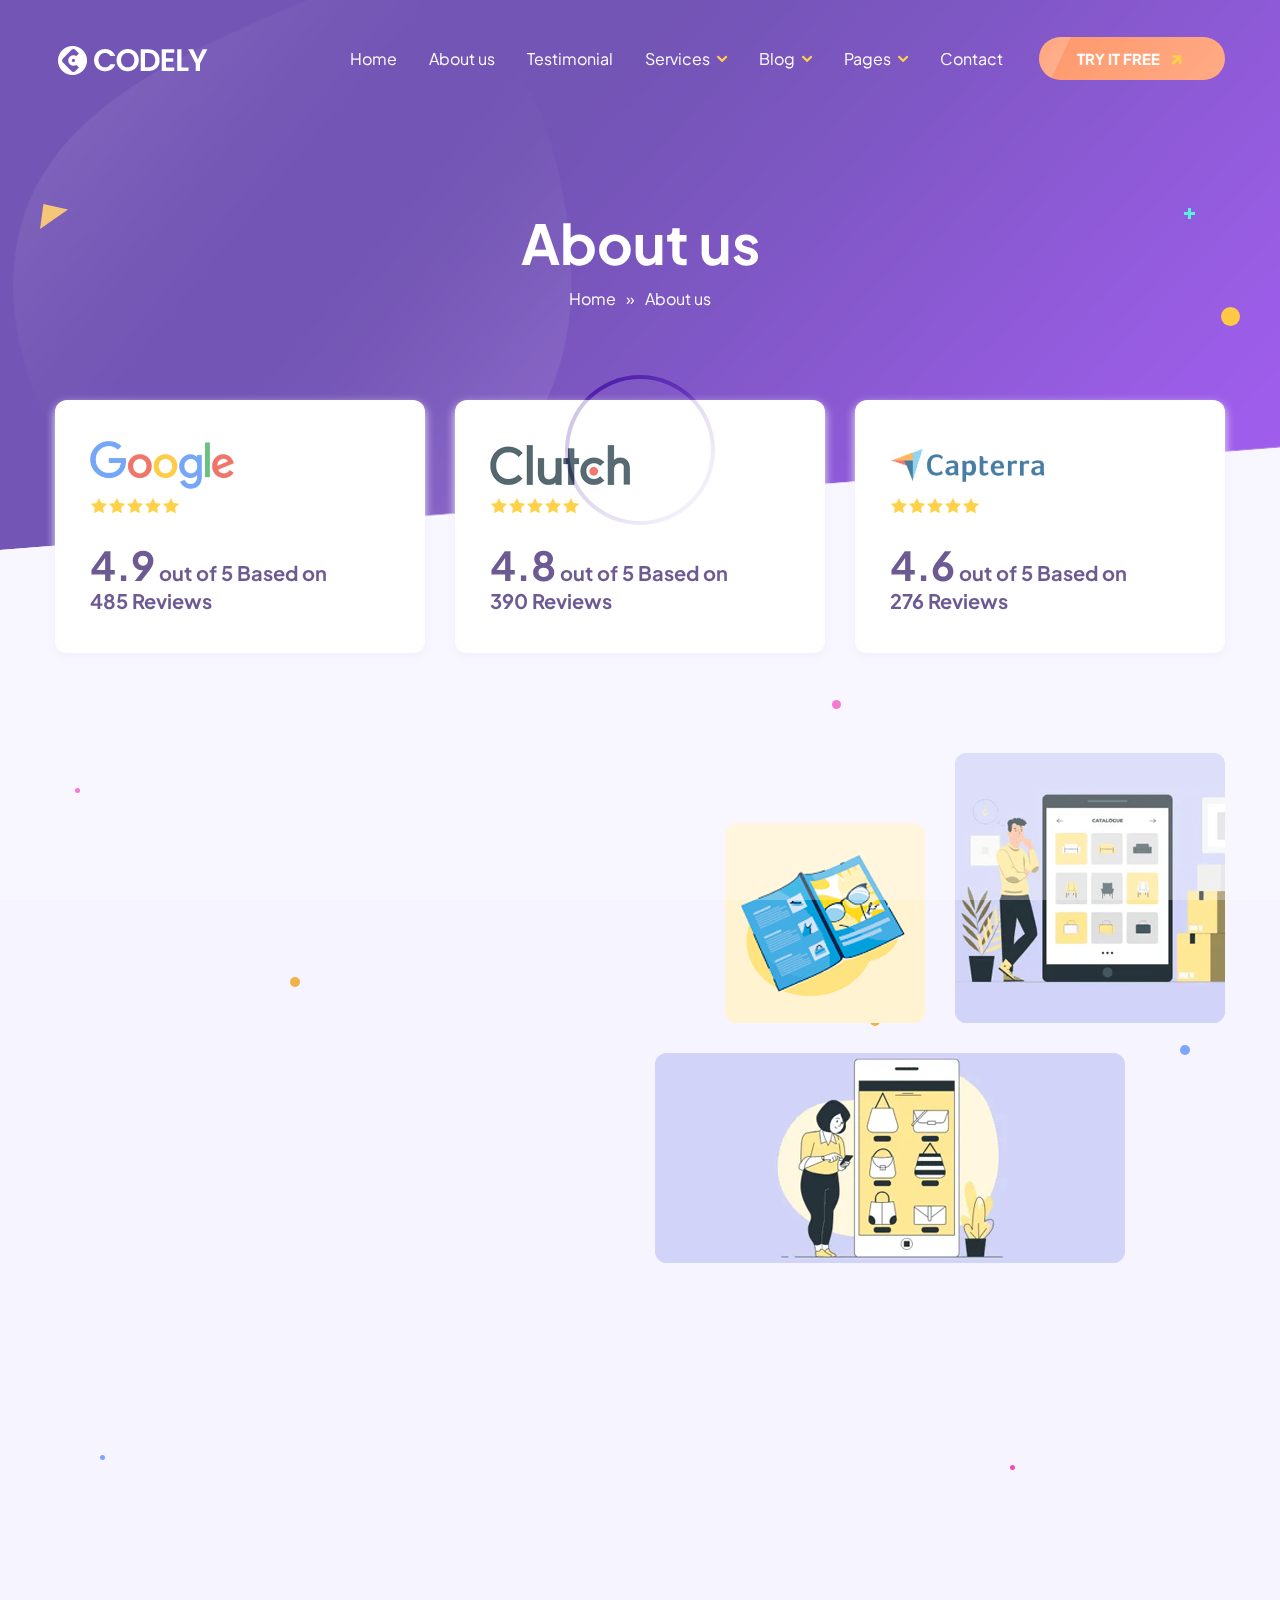
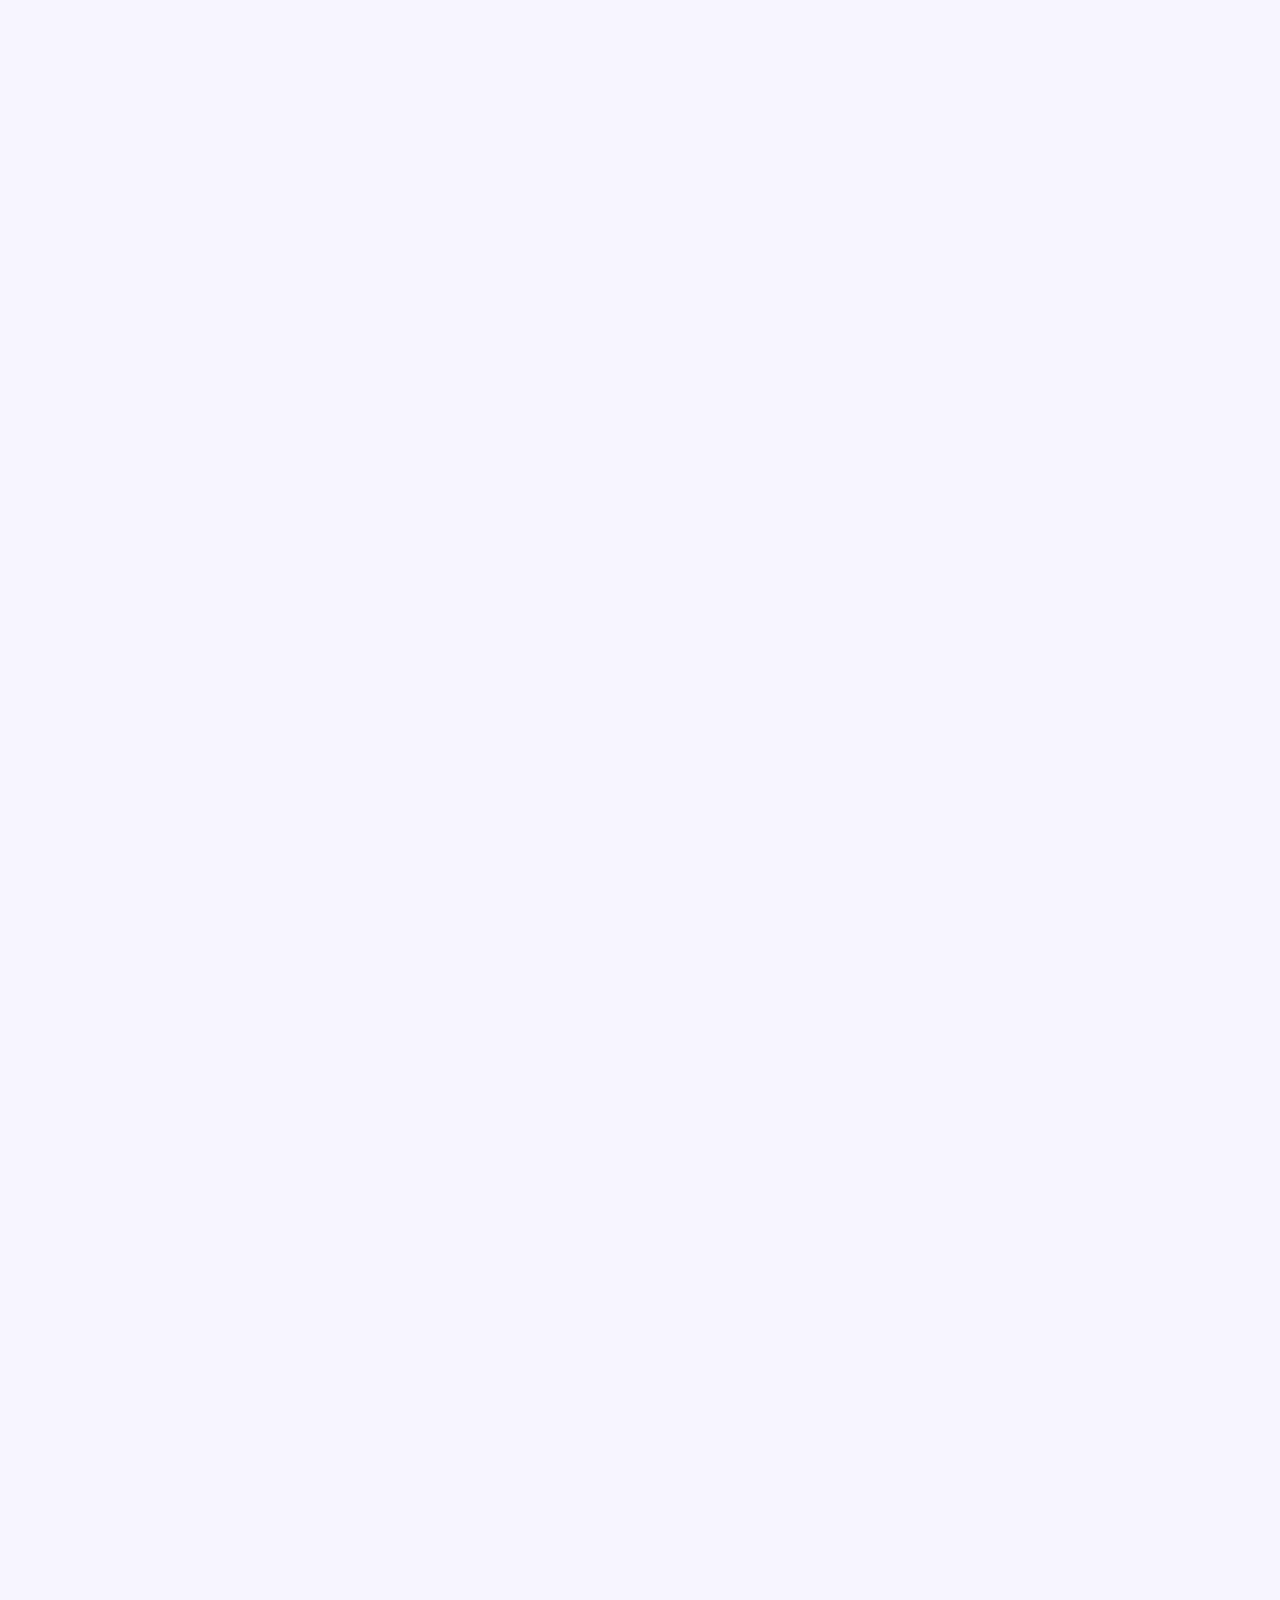
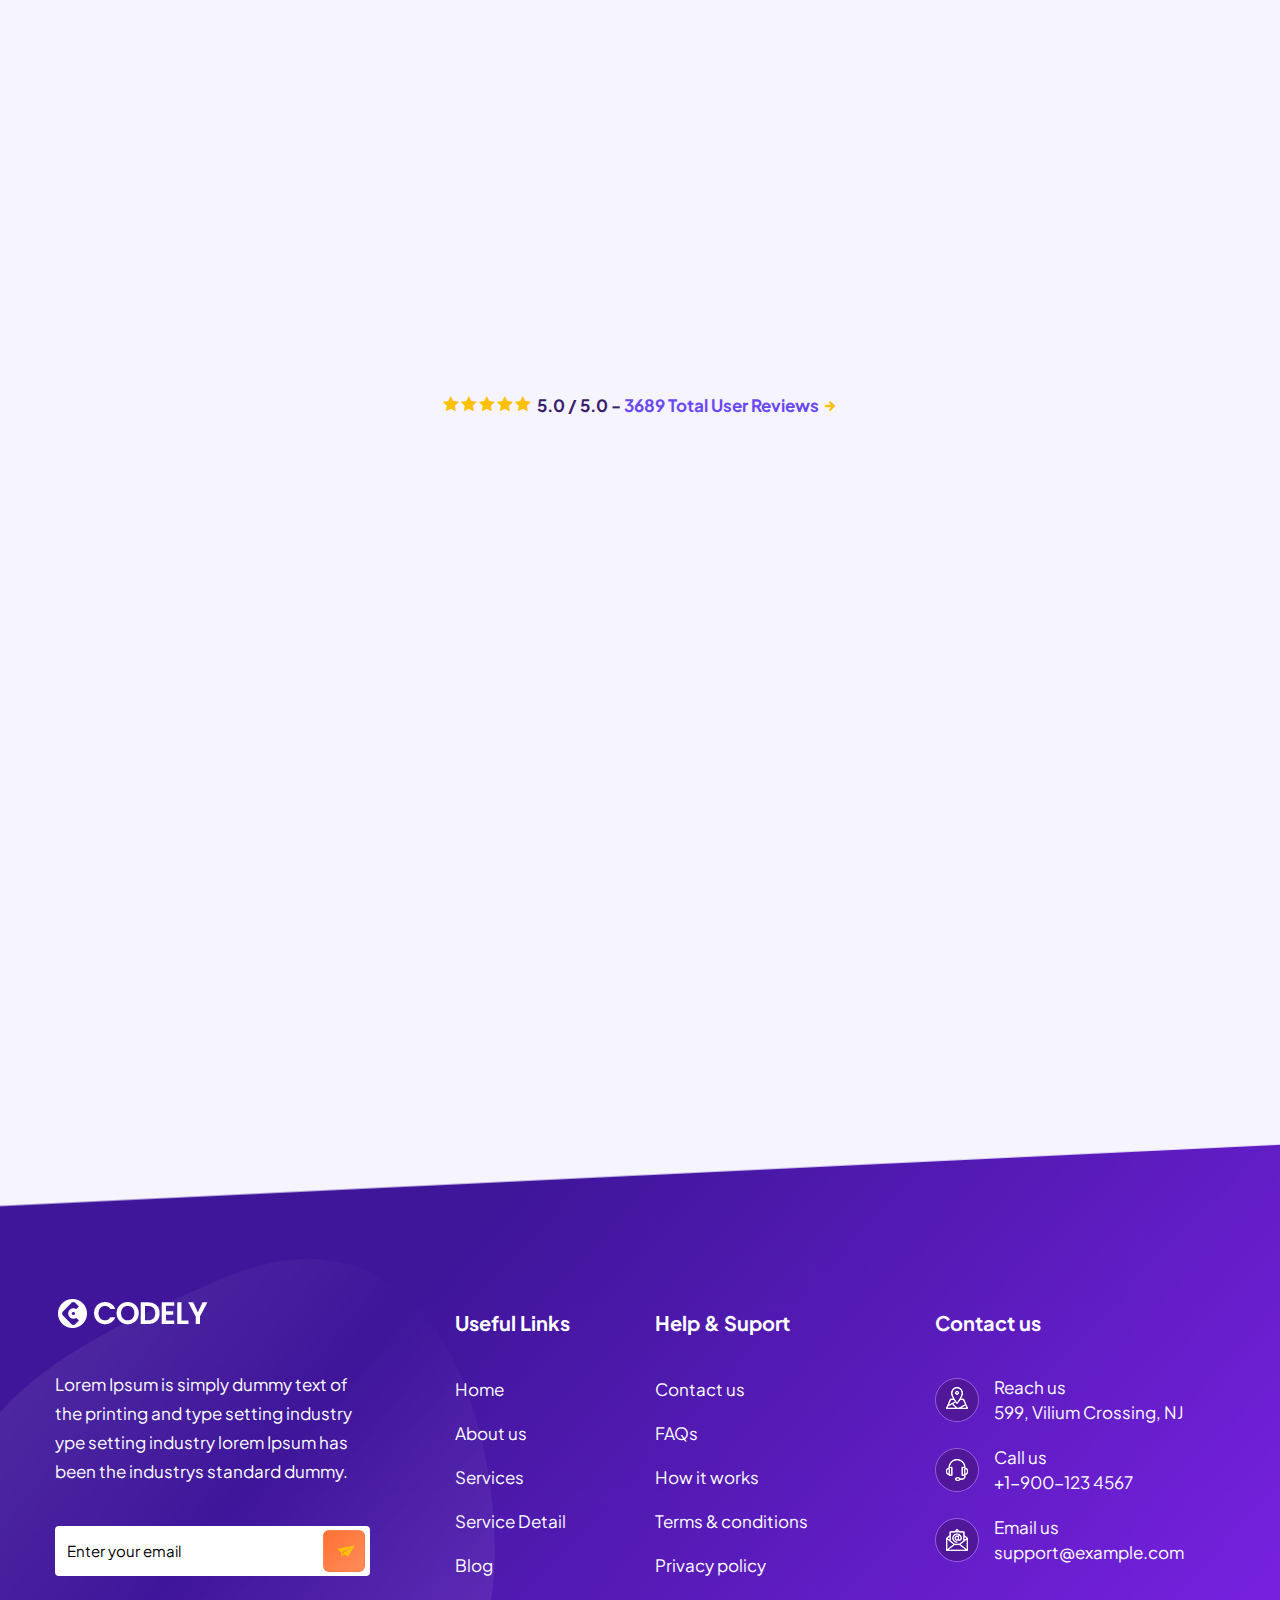
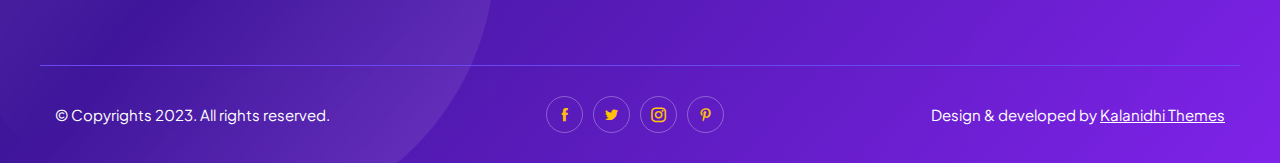
<file: about-us.html>
<!DOCTYPE html>
<html lang="en">


<head>

  <meta charset="UTF-8">
  <meta http-equiv="X-UA-Compatible" content="IE=edge">
  <meta name="viewport" content="width=device-width, initial-scale=1.0">
  <title>About Us</title>

  <!-- icofont-css-link -->
  <link rel="stylesheet" href="css/icofont.min.css">
  <!-- Owl-Carosal-Style-link -->
  <link rel="stylesheet" href="css/animate.min.css">
  <!-- Owl-Carosal-Style-link -->
  <link rel="stylesheet" href="css/owl.carousel.min.css">
  <!-- Bootstrap-Style-link -->
  <link rel="stylesheet" href="css/bootstrap.min.css">
  <!-- Aos-Style-link -->
  <link rel="stylesheet" href="css/aos.css">
  <!-- Coustome-Style-link -->
  <link rel="stylesheet" href="css/style.css">
  <!-- Responsive-Style-link -->
  <link rel="stylesheet" href="css/responsive.css">
  <!-- Favicon -->
  <link rel="shortcut icon" href="images/favicon.png" type="image/x-icon">

</head>

<body>


  <!-- Page-wrapper-Start -->
  <div class="page_wrapper">

    <!-- Preloader -->
    <div id="preloader">
      <!-- <div id="loader"></div> -->
      <div class="circle-border">
        <div class="circle-core"></div>
      </div>
    </div>

    <!-- Top Banner Start-->
    <div class="inner_page_block">

      <div class="banner_shapes">
        <div class="container">
          <span><img src="images/new/plus.svg" alt="image"></span>
          <span><img src="images/new/polygon.svg" alt="image"></span>
          <span><img src="images/new/round.svg" alt="image"></span>
        </div>
      </div>

      <!-- Header Start -->
      <header class="fixed">
        <!-- container start -->
        <div class="container">
          <!-- navigation bar -->
          <nav class="navbar navbar-expand-lg">
            <a class="navbar-brand" href="index.html">
              <img src="images/new/Logo.png" alt="image">
            </a>
            <button class="navbar-toggler" type="button" data-toggle="collapse" data-target="#navbarSupportedContent"
              aria-controls="navbarSupportedContent" aria-expanded="false" aria-label="Toggle navigation">
              <span class="navbar-toggler-icon">
                <!-- <i class="icofont-navigation-menu ico_menu"></i> -->
                <span class="toggle-wrap">
                  <span class="toggle-bar"></span>
                </span>
              </span>
            </button>

            <div class="collapse navbar-collapse" id="navbarSupportedContent">
              <ul class="navbar-nav ml-auto">
                <li class="nav-item active">
                  <a class="nav-link" href="index.html">Home</a>
                </li>
                <li class="nav-item">
                  <a class="nav-link" href="about-us.html">About us</a>
                </li>
                <li class="nav-item">
                  <a class="nav-link" href="testimonial.html">Testimonial</a>
                </li>
                <!-- secondery menu start -->
                <li class="nav-item has_dropdown">
                  <a class="nav-link" href="#">Services</a>
                  <span class="drp_btn"><i class="icofont-rounded-down"></i></span>
                  <div class="sub_menu">
                    <ul>
                      <li><a href="service-list-1.html">Service List 1</a></li>
                      <li><a href="service-list-2.html">Service List 2</a></li>
                      <li><a href="service-detail.html">Service Details </a></li>
                    </ul>
                  </div>
                </li>
                <li class="nav-item has_dropdown">
                  <a class="nav-link" href="#">Blog </a>
                  <span class="drp_btn"><i class="icofont-rounded-down"></i></span>
                  <div class="sub_menu">
                    <ul>
                      <li><a href="blog-list.html">Blog List</a></li>
                      <li><a href="blog-detail.html">Single Blog</a></li>
                    </ul>
                  </div>
                </li>
                <li class="nav-item has_dropdown">
                  <a class="nav-link" href="#">Pages </a>
                  <span class="drp_btn"><i class="icofont-rounded-down"></i></span>
                  <div class="sub_menu">
                    <ul>
                      <li><a href="pricing.html">Pricing </a></li>
                      <li><a href="sign-in.html">Sign In </a></li>
                      <li><a href="sign-up.html">Sign Up </a></li>
                      <li><a href="error.html">Error 404 </a></li>
                      <li><a href="faq.html">Faq </a></li>
                    </ul>
                  </div>
                </li>
                <!-- secondery menu end -->
                <li class="nav-item">
                  <a class="nav-link" href="contact-us.html">Contact</a>
                </li>
                <li class="nav-item">
                  <a class="nav-link dark_btn" href="contact-us.html">TRY IT FREE <i class="icofont-arrow-right"></i></a>
                </li>
              </ul>
            </div>
          </nav>
          <!-- navigation end -->
        </div>
        <!-- container end -->
      </header>

      <!-- Bread Crumb -->
      <div class="bread_crumb" data-aos="fade-in" data-aos-duration="2000" data-aos-delay="100">
        <div class="container">
          <div class="bred_text">
            <h1>About us</h1>
            <ul>
              <li><a href="index.html">Home</a></li>
              <li><span>»</span></li>
              <li><a href="about-us.html">About us</a></li>
            </ul>
          </div>
        </div>
      </div>

    </div>
    <!-- Top Banner End-->

    <!-- Service Review Section Start-->
    <section class="review_section">
      <div class="container">
        <div class="row">
          <div class="col-lg-4">
            <div class="review_box" data-aos="fade-up" data-aos-duration="2000">
              <div class="icon"><img src="images/new/google.png" alt="image"></div>
              <div class="rating">
                <span><i class="icofont-star"></i></span>
                <span><i class="icofont-star"></i></span>
                <span><i class="icofont-star"></i></span>
                <span><i class="icofont-star"></i></span>
                <span><i class="icofont-star"></i></span>
              </div>
              <div class="text">
                <h3><span class="main_rating">4.9</span> out of 5 Based on
                  <span class="total_review">485 Reviews</span>
                </h3>
              </div>
            </div>
          </div>
          <div class="col-lg-4">
            <div class="review_box" data-aos="fade-up" data-aos-duration="2000">
              <div class="icon"><img src="images/new/clutch.png" alt="image"></div>
              <div class="rating">
                <span><i class="icofont-star"></i></span>
                <span><i class="icofont-star"></i></span>
                <span><i class="icofont-star"></i></span>
                <span><i class="icofont-star"></i></span>
                <span><i class="icofont-star"></i></span>
              </div>
              <div class="text">
                <h3><span class="main_rating">4.8</span> out of 5 Based on
                  <span class="total_review">390 Reviews</span>
                </h3>
              </div>
            </div>
          </div>
          <div class="col-lg-4">
            <div class="review_box" data-aos="fade-up" data-aos-duration="2000">
              <div class="icon"><img src="images/new/capterra.png" alt="image"></div>
              <div class="rating">
                <span><i class="icofont-star"></i></span>
                <span><i class="icofont-star"></i></span>
                <span><i class="icofont-star"></i></span>
                <span><i class="icofont-star"></i></span>
                <span><i class="icofont-star"></i></span>
              </div>
              <div class="text">
                <h3><span class="main_rating">4.6</span> out of 5 Based on
                  <span class="total_review">276 Reviews</span>
                </h3>
              </div>
            </div>
          </div>
        </div>
      </div>
    </section>
    <!-- Service Review Section End -->


    <!-- About Us Section Start -->
    <section class="about_us_page_section">
      <div class="dotes_anim_bloack">
        <div class="dots dotes_1"></div>
        <div class="dots dotes_2"></div>
        <div class="dots dotes_3"></div>
        <div class="dots dotes_4"></div>
        <div class="dots dotes_5"></div>
        <div class="dots dotes_6"></div>
        <div class="dots dotes_7"></div>
        <div class="dots dotes_8"></div>
      </div>
      <div class="container">
        <div class="about_block">
          <div class="row">
            <div class="col-md-6">
              <div class="section_title" data-aos="fade-in" data-aos-duration="1500">
                <h2>Few words about us, what
                  we provide for your growth</h2>
                <p>Lorem Ipsum is simply dummy text of the printing and typese tting indus orem Ipsum has beenthe
                  standard dummybeenthe standard dummy text ever since when an own Ipsums.</p>
                <p>Simply dummy text of the printing and typese tting indus orem Ipsum has beenthe standard dummy text
                  ever since when an own Lorem Ipsums dummy text of the printing and typesetting indus orem Ipsum
                  simply.</p>
              </div>
            </div>
            <div class="col-md-6">
              <div class="abt_img_block" data-aos="fade-in" data-aos-duration="1500">
                <a data-aos="fade-up" data-aos-duration="1500" class="popup-youtube play-button"
                  data-url="https://www.youtube.com/embed/tgbNymZ7vqY?autoplay=1&mute=1" data-toggle="modal"
                  data-target="#myModal" title="XJj2PbenIsU">
                  <div class="play_btn">
                    <img src="images/new/orange_play.png" alt="image">
                    <div class="waves-block">
                      <div class="waves wave-1"></div>
                      <div class="waves wave-2"></div>
                      <div class="waves wave-3"></div>
                    </div>
                  </div>
                </a>
                <div class="top_img">
                  <img src="images/new/abt_01.png" alt="image">
                  <img src="images/new/abt_02.png" alt="image">
                </div>
                <div class="bottom_img">
                  <img src="images/new/abt_03.png" alt="image">
                </div>
              </div>
            </div>
          </div>
        </div>
        <div id="counter">
          <div class="row">
            <div class="col-lg-3 col-md-6 col-sm-6">
              <div class="counter_outer" data-aos="fade-up" data-aos-duration="1500">
                <div class="counter_box">
                  <p><span class="counter-value" data-count="450">0</span><span>+</span></p>
                  <p>Millions of client <br> logins monthly</p>
                </div>
              </div>
            </div>
            <div class="col-lg-3 col-md-6 col-sm-6">
              <div class="counter_outer" data-aos="fade-up" data-aos-duration="1500">
                <div class="counter_box">
                  <p><span class="counter-value" data-count="120">0</span><span>+</span></p>
                  <p>Languages and <br> countries</p>
                </div>
              </div>
            </div>
            <div class="col-lg-3 col-md-6 col-sm-6">
              <div class="counter_outer" data-aos="fade-up" data-aos-duration="1500">
                <div class="counter_box">
                  <p><span class="counter-value" data-count="135">0</span><span>+</span></p>
                  <p>Percent yearly <br> turnover increase</p>
                </div>
              </div>
            </div>
            <div class="col-lg-3 col-md-6 col-sm-6">
              <div class="counter_outer" data-aos="fade-up" data-aos-duration="1500">
                <div class="counter_box">
                  <p><span class="counter-value" data-count="324">0</span><span>+</span></p>
                  <p>Million active <br> accounts</p>
                </div>
              </div>
            </div>
          </div>
        </div>
      </div>
    </section>

    <!-- Solution Section Strat -->
    <section class="row_am solution_page_section">
      <div class="container">
        <div class="row">
          <div class="col-md-6">
            <div class="solution_image" data-aos="fade-in" data-aos-duration="2000" data-aos-delay="100">
              <img src="images/new/solution.png" alt="image">
            </div>
          </div>
          <div class="col-md-6">
            <div class="solution_text" data-aos="fade-in" data-aos-duration="2000" data-aos-delay="100">
              <div class="section_title">
                <h2>Providing IT solution that diverse business verticals</h2>
                <p>Lorem Ipsum is simply dummy text of the printing and types
                  etting industry lorem Ipsum has been the indu has been the industrys standard dummy text ever since
                  the when an unknown printer took a galley of type and.</p>
              </div>
              <ul>
                <li class="ft_1" data-aos="fade-up" data-aos-duration="2000">
                  <h3>Creative & responsive design</h3>
                  <p>Simply dummy text of the printing and typesetting
                    inustry lorem Ipsum has Lorem dollar summit.</p>
                </li>
                <li class="ft_2" data-aos="fade-up" data-aos-duration="2000">
                  <h3>Pixel perfect</h3>
                  <p>Simply dummy text of the printing and typesetting
                    inustry lorem Ipsum has Lorem dollar summit.</p>
                </li>
                <li class="ft_3" data-aos="fade-up" data-aos-duration="2000">
                  <h3>24/7 live support</h3>
                  <p>Simply dummy text of the printing and typesetting
                    inustry lorem Ipsum has Lorem dollar summit.</p>
                </li>
              </ul>
              
            </div>
          </div>
        </div>
      </div>
    </section>
    <!-- Solution Section End -->

    <!-- Our Experience Team Section Start -->
    <section class="row_am our_team_section">
      <div class="container">
        <div class="section_title" data-aos="fade-up" data-aos-duration="1500">
          <h2>Our Experience Team</h2>
          <p>Lorem Ipsum is simply dummy text of the printing and typese tting indus orem Ipsum has beenthe standard
            dummy.</p>
        </div>
        <div class="team_block">
          <div class="row">
            <div class="col-lg-3 col-md-6 col-sm-6" data-aos="fade-up" data-aos-duration="1500">
              <div class="team_inner">
                <div class="img">
                  <img src="images/new/team_01.png" alt="image">
                  <div class="social_media">
                    <a href="#"><i class="icofont-facebook"></i></a>
                    <a href="#"><i class="icofont-twitter"></i></a>
                    <a href="#"><i class="icofont-instagram"></i></a>
                  </div>
                </div>
                <div class="text">
                  <h3>Riana Joe</h3>
                  <span>CEO & Co-Founder</span>
                </div>
              </div>
            </div>
            <div class="col-lg-3 col-md-6 col-sm-6" data-aos="fade-up" data-aos-duration="1500">
              <div class="team_inner">
                <div class="img">
                  <img src="images/new/team_02.png" alt="image">
                  <div class="social_media">
                    <a href="#"><i class="icofont-facebook"></i></a>
                    <a href="#"><i class="icofont-twitter"></i></a>
                    <a href="#"><i class="icofont-instagram"></i></a>
                  </div>
                </div>
                <div class="text">
                  <h3>Shali Jely</h3>
                  <span>Co-Founder</span>
                </div>
              </div>
            </div>
            <div class="col-lg-3 col-md-6 col-sm-6" data-aos="fade-up" data-aos-duration="1500">
              <div class="team_inner">
                <div class="img">
                  <img src="images/new/team_03.png" alt="image">
                  <div class="social_media">
                    <a href="#"><i class="icofont-facebook"></i></a>
                    <a href="#"><i class="icofont-twitter"></i></a>
                    <a href="#"><i class="icofont-instagram"></i></a>
                  </div>
                </div>
                <div class="text">
                  <h3>Mark Merbo</h3>
                  <span>Business Developer</span>
                </div>
              </div>
            </div>
            <div class="col-lg-3 col-md-6 col-sm-6" data-aos="fade-up" data-aos-duration="1500">
              <div class="team_inner">
                <div class="img">
                  <img src="images/new/team_04.png" alt="image">
                  <div class="social_media">
                    <a href="#"><i class="icofont-facebook"></i></a>
                    <a href="#"><i class="icofont-twitter"></i></a>
                    <a href="#"><i class="icofont-instagram"></i></a>
                  </div>
                </div>
                <div class="text">
                  <h3>Cyrus Mistry</h3>
                  <span>Marketing & Sales</span>
                </div>
              </div>
            </div>
          </div>
        </div>
      </div>
    </section>
    <!-- Our Experience Team Section End -->

    <!-- What Our Coustomer Section Start-->
    <section class="what_coustomer_says">
      <div class="container">
        <div class="section_title" data-aos="fade-up" data-aos-duration="1500">
          <h2>What our customer says</h2>
          <p>Lorem Ipsum is simply dummy text of the printing and typese tting indus <br> orem Ipsum has beenthe
            standard dummy text ever since.</p>
        </div>
        <div id="coustomer_slider_white" class="owl-carousel owl-theme" data-aos="fade-in" data-aos-duration="1500">
          <div class="item">
            <div class="coustomer_slide_box">
              <div class="rating">
                <span><i class="icofont-star"></i></span>
                <span><i class="icofont-star"></i></span>
                <span><i class="icofont-star"></i></span>
                <span><i class="icofont-star"></i></span>
                <span><i class="icofont-star"></i></span>
              </div>
              <p>Lorem Ipsum is simply dummy text of the print ing and typese tting us orem Ipsum has been.</p>
              <div class="avtar_profil">
                <div class="avatr">
                  <img src="images/new/testi_01.png" alt="image">
                </div>
                <div class="text">
                  <h3>Shayna john</h3>
                  <span>Careative inc.</span>
                </div>
              </div>
            </div>
          </div>
          <div class="item">
            <div class="coustomer_slide_box">
              <div class="rating">
                <span><i class="icofont-star"></i></span>
                <span><i class="icofont-star"></i></span>
                <span><i class="icofont-star"></i></span>
                <span><i class="icofont-star"></i></span>
                <span><i class="icofont-star"></i></span>
              </div>
              <p>Simply dummy text of the print ing and typese tting us orem Ipsum has been lorem Ipsum.</p>
              <div class="avtar_profil">
                <div class="avatr">
                  <img src="images/new/testi_02.png" alt="image">
                </div>
                <div class="text">
                  <h3>Mark </h3>
                  <span>Careative inc.</span>
                </div>
              </div>
            </div>
          </div>
          <div class="item">
            <div class="coustomer_slide_box">
              <div class="rating">
                <span><i class="icofont-star"></i></span>
                <span><i class="icofont-star"></i></span>
                <span><i class="icofont-star"></i></span>
                <span><i class="icofont-star"></i></span>
                <span><i class="icofont-star"></i></span>
              </div>
              <p>Lorem Ipsum is simply dummy text of the print ing and typese tting us orem Ipsum has been.</p>
              <div class="avtar_profil">
                <div class="avatr">
                  <img src="images/new/testi_01.png" alt="image">
                </div>
                <div class="text">
                  <h3>Willium Joe</h3>
                  <span>Careative inc.</span>
                </div>
              </div>
            </div>
          </div>
          <div class="item">
            <div class="coustomer_slide_box">
              <div class="rating">
                <span><i class="icofont-star"></i></span>
                <span><i class="icofont-star"></i></span>
                <span><i class="icofont-star"></i></span>
                <span><i class="icofont-star"></i></span>
                <span><i class="icofont-star"></i></span>
              </div>
              <p>Lorem Ipsum is simply dummy text of the print ing and typese tting us orem Ipsum has been.</p>
              <div class="avtar_profil">
                <div class="avatr">
                  <img src="images/new/testi_03.png" alt="image">
                </div>
                <div class="text">
                  <h3>Shayna john</h3>
                  <span>Careative inc.</span>
                </div>
              </div>
            </div>
          </div>
        </div>
        <div class="review_summery">
          <div class="rating">
            <span><i class="icofont-star"></i></span>
            <span><i class="icofont-star"></i></span>
            <span><i class="icofont-star"></i></span>
            <span><i class="icofont-star"></i></span>
            <span><i class="icofont-star"></i></span>
          </div>
          <p><span>5.0 / 5.0 -</span> <a href="testimonial.html">3689 Total User Reviews <i class="icofont-arrow-right"></i></a></p>
        </div>
      </div>
    </section>
    <!-- What Our Coustomer Section End-->

    <!-- Start Your Free Trial Section Start -->
    <section class="free_trial_section" data-aos="fade-in" data-aos-duration="1500">
      <div class="free_inner">
        <div class="text">
          <div class="section_title" data-aos="fade-up" data-aos-duration="1500">
            <h2>Start Your 14-Day Free Trial</h2>
            <p>Instant free download from apple and play store orem Ipsum is simply dummy
              text of the printing.</p>
          </div>
          <ul data-aos="fade-up" data-aos-duration="1500">
            <li>
              <p><i class="icofont-check-circled"></i>Free 14-day trial</p>
            </li>
            <li>
              <p><i class="icofont-check-circled"></i>No credit card required</p>
            </li>
            <li>
              <p><i class="icofont-check-circled"></i>Support 24/7</p>
            </li>
            <li>
              <p><i class="icofont-check-circled"></i>Cancel anytime</p>
            </li>
          </ul>
          <div class="start_and_watch" data-aos="fade-up" data-aos-duration="1500">
            <a href="contact-us.html" class="btn btn_main">GET STARTED <i class="icofont-arrow-right"></i></a>
            <a class="popup-youtube play-button" data-url="https://www.youtube.com/embed/tgbNymZ7vqY?autoplay=1&amp;mute=1"
              data-toggle="modal" data-target="#myModal" title="XJj2PbenIsU">
              <div class="play_btn">
                <img src="images/play_icon.png" alt="image">
                <div class="waves-block">
                  <div class="waves wave-1"></div>
                  <div class="waves wave-2"></div>
                  <div class="waves wave-3"></div>
                </div>
              </div>
              <span>WATCH PROMO</span>
            </a>
          </div>
        </div>
        <div class="side_img">
          <img src="images/new/start-free-side-img.png" alt="image">
        </div>
      </div>
    </section>
    <!-- Start Your Free Trial Section End -->

    <!-- Footer-Section start -->
    <footer>
      <div class="top_footer" id="contact">
        <!-- container start -->
        <div class="container">
          <!-- row start -->
          <div class="row">
            <!-- footer link 1 -->
            <div class="col-lg-4 col-md-6 col-12">
              <div class="abt_side">
                <div class="logo"> <img src="images/new/Logo.png" alt="image"></div>
                <p>Lorem Ipsum is simply dummy text of the printing and type setting industry ype setting industry lorem
                  Ipsum has been the industrys standard dummy. </p>
                <div class="news_letter_block">
                  <form action="https://kalanidhithemes.com/live-preview/landing-page/codely/all-demo/01-codely-landing-page-defoult/submit">
                    <div class="form-group">
                      <input type="email" placeholder="Enter your email" class="form-control">
                      <button class="btn"><i class="icofont-paper-plane"></i></button>
                    </div>
                  </form>
                </div>
              </div>
            </div>

            <!-- footer link 2 -->
            <div class="col-lg-2 col-md-6 col-12">
              <div class="links">
                <h3>Useful Links</h3>
                <ul>
                  <li><a href="index.html">Home</a></li>
                  <li><a href="about-us.html">About us</a></li>
                  <li><a href="service-list-1.html">Services</a></li>
                  <li><a href="service-detail.html">Service Detail</a></li>
                  <li><a href="blog-list.html">Blog</a></li>
                </ul>
              </div>
            </div>

            <!-- footer link 3 -->
            <div class="col-lg-3 col-md-6 col-12">
              <div class="links">
                <h3>Help & Suport</h3>
                <ul>
                  <li><a href="contact-us.html">Contact us</a></li>
                  <li><a href="faq.html">FAQs</a></li>
                  <li><a href="#">How it works</a></li>
                  <li><a href="#">Terms & conditions</a></li>
                  <li><a href="#">Privacy policy</a></li>
                </ul>
              </div>
            </div>

            <!-- footer link 4 -->
            <div class="col-lg-3 col-md-6 col-12">
              <div class="try_out">
                <h3>Contact us</h3>
                <ul>
                  <li>
                    <span class="icon">
                      <img src="images/new/contact_01.png" alt="image">
                    </span>
                    <div class="text">
                      <p>Reach us <br> 599, Vilium Crossing, NJ</p>
                    </div>
                  </li>
                  <li>
                    <span class="icon">
                      <img src="images/new/contact_02.png" alt="image">
                    </span>
                    <div class="text">
                      <p>Call us <a href="tel:+1-900-1234567">+1-900-123 4567</a></p>
                    </div>
                  </li>
                  <li>
                    <span class="icon">
                      <img src="images/new/contact_03.png" alt="image">
                    </span>
                    <div class="text">
                      <p>Email us <a href="mailto:support@example.com">support@example.com</a></p>
                    </div>
                  </li>
                </ul>
              </div>
            </div>
          </div>
          <!-- row end -->
        </div>
        <!-- container end -->
      </div>

      <!-- last footer -->
      <div class="bottom_footer">
        <!-- container start -->
        <div class="container">
          <!-- row start -->
          <div class="row">
            <div class="col-md-4">
              <p>© Copyrights 2023. All rights reserved.</p>
            </div>
            <div class="col-md-4">
              <ul class="social_media">
                <li><a href="#"><i class="icofont-facebook"></i></a></li>
                <li><a href="#"><i class="icofont-twitter"></i></a></li>
                <li><a href="#"><i class="icofont-instagram"></i></a></li>
                <li><a href="#"><i class="icofont-pinterest"></i></a></li>
              </ul>
            </div>
            <div class="col-md-4">
              <p class="developer_text">Design & developed by <a href="https://themeforest.net/user/kalanidhithemes" target="blank">Kalanidhi Themes</a></p>
            </div>
          </div>
          <!-- row end -->
        </div>
        <!-- container end -->
      </div>

      <!-- go top button -->
      <div class="go_top" id="Gotop">
        <span><i class="icofont-arrow-up"></i></span>
      </div>
    </footer>
    <!-- Footer-Section end -->

    <!-- VIDEO MODAL -->
    <div class="modal fade youtube-video" id="myModal" tabindex="-1" role="dialog" >
      <div class="modal-dialog" role="document">
        <div class="modal-content">
          <button id="close-video" type="button" class="button btn btn-default text-right" data-dismiss="modal">
            <i class="icofont-close-line-circled"></i>
          </button>
          <div class="modal-body">
            <div id="video-container" class="video-container">
              <iframe id="youtubevideo" width="640" height="360" allowfullscreen></iframe>
            </div>
          </div>
          <div class="modal-footer">
          </div>
        </div>
      </div>
    </div>

  </div>
  <!-- Page-wrapper-End -->

  <!-- Jquery-js-Link -->
  <script src="js/jquery.js"></script>
  <!-- owl-js-Link -->
  <script src="js/owl.carousel.min.js"></script>
  <!-- bootstrap-js-Link -->
  <script src="js/bootstrap.min.js"></script>
  <!-- aos-js-Link -->
  <script src="js/aos.js"></script>
  <!-- main-js-Link -->
  <script src="js/main.js"></script>


</body>

</html>
</file>
<file: css/style.css>
/*-----------------------------------------------------------------------------------

[Table of contents]

1. Font
2. Css Variable for colors
3. Common CSS
4. Preloader CSS
5. Header - Main Navigation ( section )
6. Hero Slider ( section )
7. Unique features ( section )
8. Analyze ( section )
9. Collaborate  ( section )
10. Communication ( section )
11. powerful solution ( section )
12. integration  ( section )
13. Customer ( section )
14. Trusted ( section )
15. Pricing ( section )
16. Need ( section )
17. FAQs ( section )
18. Interface overview ( section )
19. Advance Feature ( section )
20. Our Team ( section )
21. Free Trial ( section )
22. Latest Story - Blog ( section )
23. Footer ( section )
24. Animation CSS 
25. Object moving Animation css
26. Wave Animation css
27. Inner Pages CSS


-----------------------------------------------------------------------------------*/


/* --------Font--------------- */
@import url("https://fonts.googleapis.com/css2?family=Plus+Jakarta+Sans:ital,wght@0,300;0,400;0,500;0,600;0,700;0,800;1,300;1,400;1,700&amp;display=swap");
@import url('https://fonts.googleapis.com/css2?family=Playfair+Display:wght@700&amp;display=swap');

/* -----------Css-variable------ */

:root {
  --light-purple: #f6f4ff;
  --purple: #391e6c;
  --bg-purple: #391e6c;
  --dark-purple: #391e6c;
  --body-text-purple: #3e3f66;
  --text-white: #ffffff;
  --bg-white: #ffffff;
  --slider-dots-color: #d4d2dd;
  --light-bg: #dfdaf3;
  --bg-orange-gradiunt: linear-gradient(135deg, #ff7133, #ff8c5a);
  --bg-hover-gradiunt: linear-gradient(135deg, #ff8c5a, #ff7133);
  --orange: #ff923d;
  --main_purple: #6a49f2;
  --bg-purple-gradiunt: linear-gradient(313deg, #7f23e9 0%, #3f169a 100%);
  --dark-blue: #060A3D;
}

/* ------Common-Css------------- */

body {
  margin: 0;
  padding: 0;
  box-sizing: border-box;
  font-size: 17px;
  line-height: 1.7;
  font-family: "Plus Jakarta Sans", sans-serif;
  color: var(--body-text-purple);
  background-color: var(--light-purple);
  word-break: break-word;
  scroll-behavior: smooth;
}

body.hide_scroll {
  overflow: hidden;
}

.page_wrapper {
  width: 100%;
  overflow-x: hidden;
}

a {
  text-decoration: none;
  color: var(--body-text-purple);
}

a:hover {
  text-decoration: none;
  color: var(--body-text-purple);
}

ul,
li {
  padding: 0;
  list-style-type: none;
  margin: 0;
}

button:focus,
.btn.focus,
.btn:focus {
  outline: none;
  box-shadow: none;
}

.form-control:focus {
  box-shadow: none;
  border-color: transparent;
}

@media screen and (min-width: 1200px) {
  .container {
    max-width: 1200px;
  }
}

.section_title {
  text-align: center;
}

/* section heading h2 */
.section_title h2 {
  font-size: 40px;
  font-weight: 700;
  color: var(--dark-purple);
  margin-bottom: 10px;
}

.section_title h2 span {
  color: var(--purple);
}

h3 {
  font-size: 20px;
  font-weight: 700;
  color: var(--purple);
  margin-bottom: 14px;
  margin-top: 5px;
}

.row_am {
  padding: 50px 0;
}

/* slider controls */
.owl-carousel .owl-dots {
  display: flex;
  align-items: center;
  justify-content: center;
  position: relative;
  margin-top: 20px;
}

.owl-carousel .owl-dots button {
  display: block;
  width: 15px;
  height: 15px;
  background-color: var(--slider-dots-color);
  border-radius: 15px;
  margin: 0 5px;
}

.owl-carousel .owl-dots button.active {
  background-color: var(--main_purple);
}

/* Orange Btn */
.btn_main {
  color: var(--text-white);
  background-image: var(--bg-orange-gradiunt);
  font-size: 15px;
  padding: 10px 30px;
  border-radius: 25px;
  position: relative;
  font-weight: 700;
  transition: 0.4s all;
}

.btn_main:hover {
  color: var(--text-white);
  opacity: 0.9;
}

.btn_main i {
  transform: rotate(-45deg);
  display: inline-block;
  font-size: 20px;
  margin-left: 4px;
  position: relative;
  top: 1px;
  transition: 0.4s all;
}

.btn_main:hover i {
  transform: rotate(0);
}

/* Only Text */
.text_btn {
  font-size: 14px;
  font-weight: 700;
  color: var(--main_purple);
}

.text_btn i {
  transform: rotate(-45deg);
  display: inline-block;
  font-size: 20px;
  margin-left: 4px;
  position: relative;
  top: 2px;
  transition: 0.4s all;
}

.text_btn:hover {
  color: var(--purple);
}

.text_btn:hover i {
  transform: rotate(0);
}

/* -------------Preloader-Css-Start-------------- */

/* Preloader */
#preloader {
  position: fixed;
  top: 0;
  left: 0;
  width: 100%;
  height: 100%;
  background-color: rgba(255, 255, 255, 0.96);
  z-index: 999999;
  display: flex;
  align-items: center;
  justify-content: center;
}

#loader {
  display: block;
  position: relative;
  left: 50%;
  top: 50%;
  width: 150px;
  height: 150px;
  margin: -75px 0 0 -75px;
  border-radius: 50%;
  border: 3px solid transparent;
  border-top-color: var(--bg-purple);
  -webkit-animation: spin 2s linear infinite;
  animation: spin 2s linear infinite;
}

#loader:before {
  content: "";
  position: absolute;
  top: 5px;
  left: 5px;
  right: 5px;
  bottom: 5px;
  border-radius: 50%;
  border: 3px solid transparent;
  border-top-color: var(--body-text-purple);
  -webkit-animation: spin 3s linear infinite;
  animation: spin 3s linear infinite;
}

#loader:after {
  content: "";
  position: absolute;
  top: 15px;
  left: 15px;
  right: 15px;
  bottom: 15px;
  border-radius: 50%;
  border: 3px solid transparent;
  border-top-color: var(--dark-purple);
  -webkit-animation: spin 1.5s linear infinite;
  animation: spin 1.5s linear infinite;
}

@-webkit-keyframes spin {
  0% {
    -webkit-transform: rotate(0deg);
    -ms-transform: rotate(0deg);
    transform: rotate(0deg);
  }
  100% {
    -webkit-transform: rotate(360deg);
    -ms-transform: rotate(360deg);
    transform: rotate(360deg);
  }
}

@keyframes spin {
  0% {
    -webkit-transform: rotate(0deg);
    -ms-transform: rotate(0deg);
    transform: rotate(0deg);
  }
  100% {
    -webkit-transform: rotate(360deg);
    -ms-transform: rotate(360deg);
    transform: rotate(360deg);
  }
}

.circle-border {
  width: 150px;
  height: 150px;
  padding: 4px;
  display: flex;
  justify-content: center;
  align-items: center;
  border-radius: 50%;
  background: rgb(63, 249, 220);
  background: linear-gradient(313deg, rgb(127, 35, 233, 0.1) 0%, #3f169a 100%);
  animation: spin 0.8s linear 0s infinite;
}

.circle-core {
  width: 100%;
  height: 100%;
  background-color: #fff;
  border-radius: 50%;
}

/* -----------Header-Css-Start------------------- */
/* header wraper */
header {
  position: relative;
  width: 100%;
  z-index: 99999;
  transition: 0.4s all;
}

header.fix_style {
  backdrop-filter: blur(5px);
  background: linear-gradient(313deg, rgba(127, 35, 233, 0.8) 0%, rgba(64, 22, 154, 0.8) 100%);
  transition: 0.4s all;
}

header.fixed {
  position: fixed;
  top: 0;
}

/* navigation bar */
.navbar {
  padding-left: 0;
  padding-right: 0;
  padding-top: 35px;
  transition: 0.4s all;
}

header.fix_style .navbar {
  padding: 20px 0;
}

.navbar-expand-lg .navbar-nav {
  align-items: center;
}

.navbar-expand-lg .navbar-nav .nav-link {
  padding: 5px 16px;
  font-size: 16px;
  font-weight: 400;
  color: var(--text-white);
  transition: 0.4s all;
}

.navbar-expand-lg .navbar-nav .nav-link.dark_btn {
  color: var(--text-white);
  background-image: var(--bg-orange-gradiunt);
  font-size: 15px;
  padding: 9px 38px;
  border-radius: 25px;
  margin-left: 20px;
  position: relative;
  overflow: hidden;
  transition: 0.4s all;
  font-weight: 700;
}

header.fix_style .navbar-expand-lg .navbar-nav .nav-link.dark_btn {
  color: var(--text-white);
}

.navbar-expand-lg .navbar-nav .nav-link.dark_btn i {
  transform: rotate(-45deg);
  display: inline-block;
  font-size: 20px;
  margin-left: 4px;
  position: relative;
  top: 2px;
  transition: 0.4s all;
}

.navbar-expand-lg .navbar-nav .nav-link.dark_btn:hover i {
  transform: rotate(0);
}

.navbar-expand-lg .navbar-nav .nav-link.dark_btn:before {
  content: "";
  position: absolute;
  top: 0;
  left: -80px;
  width: 100px;
  height: 50px;
  transform: skew(-25deg);
  animation: main_anim 3s infinite ease-in-out;
  background: linear-gradient(
    to right,
    rgba(255, 255, 255, 0) 0%,
    rgba(255, 255, 255, 0.2) 100%
  );
}

@keyframes main_anim {
  0% {
    left: -120px;
    opacity: 0;
  }
  10% {
    opacity: 1;
  }
  100% {
    left: 160px;
    opacity: 0;
  }
}

/* Dots Moving Animation */
.dotes_anim_bloack .dots {
  position: absolute;
  border-radius: 50%;
}

.dotes_anim_bloack .dots::before {
  content: "";
  border-radius: 50%;
  position: absolute;
}

.dotes_anim_bloack .dotes_1 {
  width: 120px;
  height: 120px;
  top: 135px;
  left: 75px;
  animation: reverce_anim_round 12s infinite linear;
}

.dotes_anim_bloack .dotes_1::before {
  width: 12px;
  height: 12px;
  background: #f249c0;
  top: 0;
  left: 0;
}

.dotes_anim_bloack .dotes_2 {
  width: 90px;
  height: 60px;
  top: 47px;
  left: 65%;
  animation: anim_round 9s infinite linear;
}
.dotes_anim_bloack .dotes_2::before {
  width: 9px;
  height: 9px;
  background: #f249c0;
  top: 0;
  left: 0;
}

.dotes_anim_bloack .dotes_3 {
  width: 120px;
  height: 120px;
  top: 175px;
  right: 165px;
  animation: reverce_anim_round 12s infinite linear;
}
.dotes_anim_bloack .dotes_3::before {
  width: 14px;
  height: 14px;
  background: #1febcc;
  top: 0;
  right: 0;
}

.dotes_anim_bloack .dotes_4 {
  width: 100px;
  height: 140px;
  top: 33%;
  left: 290px;
  animation: anim_round 8s infinite linear;
}
.dotes_anim_bloack .dotes_4::before {
  width: 10px;
  height: 10px;
  background: #f2b049;
  top: 0;
  left: 0;
}

.dotes_anim_bloack .dotes_5 {
  width: 120px;
  height: 120px;
  top: 37%;
  left: 68%;
  animation: reverce_anim_round 15s infinite linear;
}
.dotes_anim_bloack .dotes_5::before {
  width: 10px;
  height: 10px;
  background: #f2b049;
  top: 0;
  left: 0;
}

.dotes_anim_bloack .dotes_6 {
  width: 120px;
  height: 120px;
  top: 40%;
  right: 90px;
  animation: anim_round 17s infinite linear;
}
.dotes_anim_bloack .dotes_6::before {
  width: 10px;
  height: 10px;
  background: #7da5ff;
  top: 0;
  right: 0;
}

.dotes_anim_bloack .dotes_7 {
  width: 120px;
  height: 120px;
  bottom: 18%;
  left: 200px;
  animation: reverce_anim_round 14s infinite linear;
}
.dotes_anim_bloack .dotes_7::before {
  width: 10px;
  height: 10px;
  background: #7da5ff;
  top: 0;
  left: 0;
}

.dotes_anim_bloack .dotes_8 {
  width: 120px;
  height: 120px;
  bottom: 15%;
  right: 250px;
  animation: reverce_anim_round 10s infinite linear;
}
.dotes_anim_bloack .dotes_8::before {
  width: 14px;
  height: 14px;
  background: #f249c0;
  top: 0;
  left: 0;
}

@keyframes anim_round {
  0% {
    transform: rotate(0);
  }

  100% {
    transform: rotate(360deg);
  }
}

@keyframes reverce_anim_round {
  0% {
    transform: rotate(0);
  }

  100% {
    transform: rotate(-360deg);
  }
}

.navbar-brand img {
  width: 165px;
}

.white_header_logo {
  display: none;
}

/* navigation bar dropdown */
.navbar-expand-lg .navbar-nav .has_dropdown {
  display: flex;
  align-items: center;
  position: relative;
  border-radius: 10px 10px 0 0;
  transition: 0.4s all;
}

.navbar-expand-lg .navbar-nav .has_dropdown:hover {
  background-color: var(--bg-white);
  box-shadow: 0px 4px 10px #c5c5c580;
}

.navbar-expand-lg .navbar-nav .has_dropdown .drp_btn {
  position: relative;
  right: 12px;
  color: var(--text-white);
  transition: 0.4s all;
}

.navbar-expand-lg .navbar-nav .has_dropdown .drp_btn.rotate {
  transform: rotate(180deg);
}

.navbar-expand-lg .navbar-nav .has_dropdown .sub_menu {
  position: absolute;
  top: 100%;
  background-color: var(--bg-white);
  border-radius: 0 10px 10px 10px;
  min-width: 210px;
  max-width: 230px;
  margin-top: -10px;
  transition: 0.4s all;
  opacity: 0;
  pointer-events: none;
  box-shadow: -1px 8px 7px #4e464633;
}

.navbar-expand-lg .navbar-nav .has_dropdown .sub_menu ul {
  margin-left: 0;
  padding: 10px 20px;
}

.navbar-expand-lg .navbar-nav .has_dropdown .sub_menu ul li a {
  font-size: 15px;
  position: relative;
  transition: 0.4s all;
  line-height: 35px;
  font-weight: 400;
}

.navbar-expand-lg .navbar-nav .has_dropdown .sub_menu ul li a:hover {
  color: var(--orange);
}

.navbar-expand-lg .navbar-nav .has_dropdown:hover > a,
.navbar-expand-lg .navbar-nav .has_dropdown:hover > .drp_btn {
  color: var(--orange);
}

.navbar-expand-lg .navbar-nav .has_dropdown:hover .sub_menu {
  opacity: 1;
  pointer-events: all;
  margin-top: -1px;
}

/* navigation toggle menu */
.toggle-wrap {
  padding: 10px;
  position: relative;
  cursor: pointer;

  /*disable selection*/
  -webkit-touch-callout: none;
  -webkit-user-select: none;
  -khtml-user-select: none;
  -moz-user-select: none;
  -ms-user-select: none;
  user-select: none;
}

.toggle-bar,
.toggle-bar::before,
.toggle-bar::after,
.toggle-wrap.active .toggle-bar,
.toggle-wrap.active .toggle-bar::before,
.toggle-wrap.active .toggle-bar::after {
  -webkit-transition: all 0.2s ease-in-out;
  -moz-transition: all 0.2s ease-in-out;
  -o-transition: all 0.2s ease-in-out;
  transition: all 0.2s ease-in-out;
}

.toggle-bar {
  width: 20px;
  margin: 10px 0;
  position: relative;
  border-top: 2px solid var(--bg-white);
  display: block;
  margin-right: 20px;
}

.toggle-bar::before,
.toggle-bar::after {
  content: "";
  display: block;
  background: var(--bg-white);
  height: 2px;
  width: 25px;
  position: absolute;
  top: -8px;
  right: 0px;
  -ms-transform: rotate(0deg);
  -webkit-transform: rotate(0deg);
  transform: rotate(0deg);
  -ms-transform-origin: 13%;
  -webkit-transform-origin: 13%;
  transform-origin: 13%;
}


.white_header .toggle-bar,
.white_header .toggle-bar::before,
.white_header .toggle-bar::after {
  border-top: 2px solid var(--bg-white);
}

.toggle-bar::after {
  top: 4px;
}

.toggle-wrap.active .toggle-bar {
  border-top: 6px solid transparent;
}

.toggle-wrap.active .toggle-bar::before {
  -ms-transform: rotate(45deg);
  -webkit-transform: rotate(45deg);
  transform: rotate(45deg);
  top: -9px;
}

.toggle-wrap.active .toggle-bar::after {
  -ms-transform: rotate(-45deg);
  -webkit-transform: rotate(-45deg);
  transform: rotate(-45deg);
}

/* Banner Section Css Start  */

.top_home_wraper {
  background-image: url(../images/new/main_bg.png);
  min-height: 1075px;
  background-size: contain;
  background-repeat: no-repeat;
}

.banner_section {
  padding-top: 70px;
}

.banner_section .banner_text {
  color: var(--text-white);
  text-align: center;
  padding-top: 95px;
}

.banner_section .banner_text .ban_inner_text h1 {
  font-size: 55px;
  font-weight: 700;
}

.banner_section .banner_text .ban_inner_text p {
  margin: 20px 0;
}

.banner_section .banner_text .ban_inner_text span:not(h1 span) {
  font-size: 20px;
  font-weight: 700;
}

.banner_section .banner_text form .form-group {
  position: relative;
  height: 50px;
  width: 550px;
  margin: 0 auto;
}

.banner_section .banner_text form .form-control {
  height: 50px;
  width: 100%;
  border-radius: 100px;
  margin: 0 auto;
  padding-left: 47px;
  background-image: url(../images/new/mesage_icon.svg);
  background-repeat: no-repeat;
  background-position: 15px 50%;
}

.banner_section .banner_text form .form-control::placeholder {
  color: #8f91bf;
}

.banner_section .banner_text form .form-group::before {
  content: "";
  width: 1px;
  height: 18px;
  position: absolute;
  left: 42px;
  top: 50%;
  transform: translateY(-50%);
  background-color: #b4b5d4;
}

.banner_section .banner_text form .form-group button {
  position: absolute;
  right: 5px;
  top: 3px;
  padding: 9px 30px;
}

.banner_section .banner_text form .form-group + span {
  margin: 20px 0 35px 0;
  text-align: center;
  display: block;
  font-size: 15px;
}

.banner_section .banner_text form .form-group + span a {
  color: var(--text-white);
  text-decoration: underline;
}

.banner_section .banner_text .play-button {
  position: relative;
  display: flex;
  justify-content: center;
  align-items: center;
  cursor: pointer;
  width: 250px;
  margin: 0 auto;
}

.banner_section .banner_text .play_btn {
  position: relative;
}

.banner_section .banner_text .play-button span {
  color: var(--text-white);
  font-weight: 700;
  margin-left: 30px;
  font-size: 13px;
}

.banner_section .banner_text .play-button span:first-child {
  margin-left: 0;
}

.banner_section .banner_text .play-button .play_btn img {
  width: 40px;
}

/* Banner images section css strat */
.banner_section .banner_images {
  position: relative;
  margin: 0 auto;
  margin-top: 90px;
  max-width: 920px;
}

.banner_section .banner_images > img {
  border: 14px solid rgb(255 255 255 / 30%);
  border-radius: 33px;
  box-shadow: 0 0 14px 2px #0000001c;
}

.banner_section .banner_images .sub_images img {
  position: absolute;
  border-radius: 20px;
}

.banner_section .banner_images .sub_images img:nth-child(1) {
  top: 60px;
  right: -55px;
  animation-delay: 1s;
}

.banner_section .banner_images .sub_images img:nth-child(2) {
  top: 135px;
  left: -90px;
  animation-delay: 1.5s;
}

.banner_section .banner_images .sub_images img:nth-child(3) {
  bottom: 87px;
  right: -110px;
  animation-delay: 4s;
}

/* Banner Shapes section css strat */
.banner_shapes .container {
  position: relative;
}

.banner_shapes span {
  position: absolute;
}

.banner_shapes span:first-child {
  top: 197px;
  right: 45px;
  animation: mymove 10s infinite;
}

.banner_shapes span:nth-child(2) {
  top: 435px;
  left: -75px;
  animation: mymove 6s infinite;
}

.banner_shapes span:nth-child(3) {
  top: 350px;
  right: -145px;
  animation: mymove 3s infinite;
}


@keyframes mymove {
  50% {transform: rotate(180deg);}
}

/* unique-section css start */

.row_am.unique_section {
  padding-top: 80px;
}

.unique_section .features_inner {
  display: flex;
  justify-content: space-between;
  margin-top: 40px;
}

.unique_section .features_inner .feature_card {
  width: 365px;
  background-color: var(--bg-white);
  border-radius: 12px;
  padding: 40px;
  text-align: center;
  transition: 0.4s all;
}

.unique_section .features_inner .feature_card:hover {
  box-shadow: 0 18px 29px #ede9fe;
}

.unique_section .features_inner .icons {
  position: relative;
  width: 133px;
  margin: 0 auto;
}

.unique_section .features_inner .icons img {
  position: relative;
  z-index: 2;
}

.unique_section .features_inner .icons .dot_anim {
  position: absolute;
  width: 6px;
  height: 6px;
  display: block;
  background-color: #ff923d;
  border-radius: 10px;
  z-index: 1;
  transition: 0.5s all;
}

.unique_section .features_inner .feature_card:nth-child(1) .dot_anim {
  background-color: #43c8f9;
}

.unique_section .features_inner .feature_card:nth-child(3) .dot_anim {
  background-color: #1eab21;
}

.unique_section .features_inner .feature_card .dot_block {
  position: absolute;
  left: 0;
  top: 0;
  width: 133px;
  height: 133px;
  transition: 0.5s all;
  transform: rotate(-30deg);
  transition-delay: 0.5s;
}

.unique_section .features_inner .feature_card .icons .dot_anim:nth-child(1) {
  top: 30px;
  left: 40px;
}

.unique_section
  .features_inner
  .feature_card:hover
  .icons
  .dot_anim:nth-child(1) {
  top: 20px;
  left: 20px;
}

.unique_section .features_inner .feature_card .icons .dot_anim:nth-child(2) {
  right: 35px;
  top: 40px;
}
.unique_section
  .features_inner
  .feature_card:hover
  .icons
  .dot_anim:nth-child(2) {
  right: 15px;
  top: 30px;
}

.unique_section .features_inner .feature_card .icons .dot_anim:nth-child(3) {
  left: 50px;
  bottom: 70px;
}
.unique_section
  .features_inner
  .feature_card:hover
  .icons
  .dot_anim:nth-child(3) {
  left: 30px;
  bottom: 40px;
}

.unique_section .features_inner .feature_card:hover .dot_block {
  transform: rotate(0deg);
}

/* Analyze Section Css Strat */

.analyze_section .analyze_text {
  max-width: 475px;
}

.analyze_section .analyze_text .section_title {
  text-align: left;
  margin: 15px 0 40px 0;
}

.analyze_section .analyze_text .section_title h2 {
  margin-bottom: 15px;
}

.analyze_section .analyze_text ul li {
  position: relative;
  padding-left: 35px;
}

.analyze_section .analyze_text ul li::before {
  content: "";
  position: absolute;
  left: 0;
  width: 22px;
  height: 22px;
  background-image: url(../images/new/right_icon.svg);
  background-size: contain;
  background-repeat: no-repeat;
}

.analyze_section .analyze_text ul li h3 {
  margin-bottom: 5px;
}

.analyze_section .analyze_image {
  background-image: url(../images/new/Analyze_bg.png);
  background-size: contain;
  background-repeat: no-repeat;
  position: relative;
  display: flex;
  justify-content: center;
  align-items: center;
  min-height: 575px;
}

.analyze_section .analyze_image img {
  box-shadow: 0 18px 29px #ede9fe;
  max-width: 100%;
  border-radius: 8px;
}

.analyze_section .analyze_image img:nth-child(1) {
  position: absolute;
  bottom: 15px;
  left: 105px;
  z-index: 1;
  animation-delay: 4s;
}

.analyze_section .analyze_image img:nth-child(2) {
  position: absolute;
  top: 70px;
  right: 65px;
  z-index: 1;
}

/* ------Collaborate section Css Start------ */
.collaborate_section .collaborate_text {
  padding-left: 30px;
}

.collaborate_section .collaborate_text .section_title {
  text-align: left;
  margin: 15px 0 40px 0;
}

.collaborate_section .collaborate_text .section_title h2 {
  margin-bottom: 15px;
}

.collaborate_section .collaborate_text ul {
  padding-bottom: 25px;
}

.collaborate_section .collaborate_text ul li {
  position: relative;
  padding-left: 115px;
  margin-bottom: 35px;
}

.collaborate_section .collaborate_text ul li::before {
  content: "";
  position: absolute;
  left: 0;
  width: 90px;
  height: 90px;
  background-image: url(../images/new/Syncfollowers.svg);
  background-size: contain;
}

.collaborate_section .collaborate_text ul li:last-child:before {
  background-image: url(../images/new/Globallyconnected.svg);
}

.collaborate_section .collaborate_text ul li h3 {
  margin-bottom: 5px;
}

.collaborate_section .collaborate_image {
  background-image: url(../images/new/Collaborate.png);
  background-size: contain;
  background-repeat: no-repeat;
  position: relative;
  min-height: 575px;
}

.collaborate_section .collaborate_image .img_block {
  display: flex;
  align-items: flex-end;
}

.collaborate_section .collaborate_image .img_block:first-child {
  padding: 15px 0 0 15px;
}

.collaborate_section .collaborate_image .img_block:first-child img:last-child {
  margin-left: 20px;
}

.collaborate_section .collaborate_image .img_block:first-child .icon_img {
  margin-bottom: -30px;
}

.collaborate_section .collaborate_image .img_block:last-child {
  align-items: flex-start;
  margin-top: 35px;
  padding-left: 15px;
}

.collaborate_section .collaborate_image .img_block:last-child .icon_img {
  margin-left: -80px;
  animation-delay: 3s;
}

.collaborate_section .collaborate_image .icon_img {
  box-shadow: 0px 1px 18px 0px #50505024;
  border-radius: 10px;
}


/* Communication Section Css Strat */

.communication_section .communication_text {
  max-width: 475px;
}

.communication_section .communication_text .section_title {
  text-align: left;
  margin: 15px 0 40px 0;
}

.communication_section .communication_text .section_title h2 {
  margin-bottom: 15px;
}

.communication_section .communication_text ul li {
  position: relative;
  padding-left: 35px;
}

.communication_section .communication_text ul li::before {
  content: "";
  position: absolute;
  left: 0;
  width: 22px;
  height: 22px;
  background-image: url(../images/new/right_icon.svg);
  background-size: contain;
  background-repeat: no-repeat;
}

.communication_section .communication_text ul li h3 {
  margin-bottom: 5px;
}

.communication_section .communication_image {
  background-image: url(../images/new/cominication_bg.png);
  background-size: contain;
  background-repeat: no-repeat;
  position: relative;
  display: flex;
  justify-content: center;
  align-items: center;
  min-height: 575px;
}

.communication_section .communication_image img {
  box-shadow: 0 18px 29px #e3e1ec;
  max-width: 100%;
  border-radius: 8px;
}

.communication_section .communication_image img:nth-child(1) {
  position: absolute;
  bottom: 15px;
  left: 25px;
  z-index: 1;
  animation-delay: 4s;
}

.communication_section .communication_image img:nth-child(2) {
  position: absolute;
  top: 280px;
  right: 35px;
  z-index: 1;
}



/* powerful solution Section Css Start */

.powerful_solution {
  background-image: var(--bg-purple-gradiunt);
  min-height: 1000px;
  position: relative;
  color: var(--text-white);
  padding: 100px 0;
  margin: 50px 0 40px 0;
}

.powerful_solution .container {
  position: relative;
}

.powerful_solution .bg_pattern img {
  width: 100%;
  opacity: 0.1;
  position: absolute;
  top: 0;
}

.powerful_solution .section_title {
  max-width: 680px;
  margin: 0 auto;
}

.powerful_solution .section_title h2 {
  color: var(--text-white);
}

.powerful_solution .quality_lable ul {
  display: flex;
  justify-content: center;
  align-items: center;
  margin-top: 30px;
}

.powerful_solution .quality_lable ul li {
  padding: 5px 35px;
  border-radius: 100px;
  background-color: rgba(255, 255, 255, 0.1);
  margin: 0 10px;
  font-weight: 600;
  transition: .4s all;
  cursor: context-menu;
}

.powerful_solution .quality_lable ul li p {
  margin: 0 0 0 5px;
  transition: .3s all;
}

.powerful_solution .quality_lable ul li:hover {
  background-color: var(--bg-white);
  color: var(--purple);
}

.powerful_solution .counters_block {
  margin: 35px 0 50px 0;
}

.powerful_solution .counters_block ul {
  display: flex;
  justify-content: space-between;
}

.powerful_solution .counters_block ul li {
  text-align: center;
  max-width: 180px;
}

.powerful_solution .counters_block ul li p:first-child {
  font-size: 60px;
  font-weight: 700;
  margin: 0;
  line-height: 1.2;
  min-height: 75px;
}

.powerful_solution .counters_block ul li p:last-child {
  font-weight: 600;
  line-height: 23px;
}

.powerful_solution .images_gallery_block .gl_block .img {
  margin-top: 30px;
}

.powerful_solution .images_gallery_block .gl_block .img img {
  max-width: 100%;
}

.powerful_solution .images_gallery_block .gl_block:first-child {
  margin-top: 50px;
}

.powerful_solution .images_gallery_block .gl_block:last-child {
  margin-top: 80px;
}

/* integration-section Css Start */

.integration_section {
  position: relative;
}

.integration_section .section_title {
  max-width: 600px;
  margin: 0 auto;
}

.integration_section .section_title p {
  margin-bottom: 10px;
}

.integration_section .platforms_list .list_block {
  background: #ffffff 0% 0% no-repeat padding-box;
  box-shadow: 0px 3px 15px #edebf6;
  border: 1px solid #f1eff7;
  border-radius: 6px;
  min-height: 160px;
  padding: 10px;
  display: flex;
  flex-direction: column;
  justify-content: center;
  align-items: center;
  text-align: center;
  margin-top: 30px;
  border-bottom: 4px solid transparent;
  transition: .4s all;
}

.integration_section .platforms_list .list_block:hover {
  border-bottom-color: var(--main_purple);
}

.integration_section .platforms_list .list_block .icon {
  height: 100px;
  display: flex;
  justify-content: center;
  align-items: center;
}

.integration_section .platforms_list .list_block .caption p {
  font-weight: 600;
}

/* Customer ection Css Start */

.customer_section {
  position: relative;
  margin: 40px 0 30px 0;
}

.customer_section .coustomer_block {
  background-color: #ffffff;
  padding: 70px;
  max-width: 1370px;
  border-radius: 30px;
  margin: 0 auto;
  /*box-shadow: 0 0 8px #d5d6de;*/
}

.customer_section .coustomer_block .section_title {
  margin: 50px;
  max-width: 610px;
  margin: 0 auto 50px;
}

.customer_section .coustomer_block .coustomer_slide_block {
  display: flex;
  align-items: center;
  justify-content: space-between;
  width: 1090px;
  margin: 0 auto;
}

.customer_section .coustomer_block .coustomer_slide_block .coustomer_img {
  width: 410px;
}

.customer_section .coustomer_block .coustomer_slide_block .coustomer_review {
  width: calc(100% - 460px);
}

.customer_section .coustomer_slide_block .coustomer_review .rating {
  display: flex;
}

.customer_section .coustomer_slide_block .coustomer_review .rating span {
  font-size: 18px;
  color: #fc9400;
}

.customer_section .coustomer_slide_block .coustomer_review p {
  margin-bottom: 30px;
}

.customer_section .coustomer_slide_block .coustomer_review .coustomer_name {
  margin-bottom: 5px;
}

.customer_section .coustomer_slide_block .desiganation {
  font-size: 15px;
}

#coustomer_slider {
  position: relative;
}

#coustomer_slider .owl-dots {
  position: absolute;
  bottom: 90px;
  right: 0;
  margin: 0;
}

.customer_section .review_summery {
  margin: 35px 15px 0 15px;
  text-align: center;
  display: flex;
  justify-content: center;
  align-items: center;
}

.customer_section .review_summery p {
  margin-bottom: 0;
}

.customer_section .review_summery .rating {
  display: flex;
  margin-right: 5px;
}

.customer_section .review_summery .rating span {
  font-size: 18px;
  line-height: 32px;
  color: #fc9400;
  position: relative;
  top: -2px;
}

.customer_section .review_summery p  , 
.customer_section .review_summery p a {
  font-weight: 700;
  color: var(--main_purple);
  line-height: 32px;
  transition: .4s all;
}

.customer_section .review_summery p a:hover {
  color: var(--purple);
}

.customer_section .review_summery p span {
  color: var(--purple);
}

/* -----------Trusted-Section-Css-Start----------- */

/* trusted logos wraper */
.trusted_section .section_title h2 {
  margin-bottom: 15px;
}

.trusted_section .company_logos {
  padding-top: 20px;
}

.trusted_section .company_logos img {
  filter: grayscale(1);
  margin: 0 auto;
  transition: 0.4s all;
  max-width: 100%;
  width: auto;
}

.trusted_section .company_logos img:hover {
  filter: grayscale(0);
}

.trusted_section .owl-dots {
  margin-top: 30px;
}

/* how it works video model   */
.modal {
  z-index: 999999;
}

.modal-backdrop.show {
  z-index: 99999;
  opacity: 0.7;
}

.youtube-video .modal-dialog {
  position: absolute;
  left: 0;
  right: 0;
  top: 0;
  bottom: 0;
  margin: auto;
  width: 100%;
  padding: 0 15px;
  height: 100%;
  max-width: 1240px !important;
  display: flex;
  flex-direction: column;
  justify-content: center;
}

#video-container {
  position: relative;
  padding-bottom: 50%;
  padding-top: 30px;
  height: 0;
  overflow: hidden;
}

iframe#youtubevideo {
  position: absolute;
  top: 0;
  left: 0;
  height: 100%;
  width: 100%;
}
.youtube-video .modal-footer {
  border: none;
  text-align: center;
  display: block;
  padding: 0;
}

.youtube-video .modal-content {
  background: none !important;
  border: none;
}

#close-video {
  color: #fff;
  font-size: 30px;
}

/* -------------------Pricing-Section---------------------- */

.pricing_section {
  background-image: url(../images/new/plan_bg.png);
  background-size: cover;
  background-repeat: no-repeat;
  color: var(--text-white);
  margin: 50px 0 0 0;
}

.pricing_section.row_am {
  padding-top: 90px;
}

.pricing_section .section_title h2 {
  color: var(--text-white);
}

/* pricing wraper  */
.pricing_section .toggle_block {
  display: flex;
  align-items: center;
  justify-content: center;
  margin-top: 45px;
}

/* pricing toggle button */
.pricing_section .toggle_block span {
  color: var(--text-white);
  font-weight: 600;
  display: block;
  margin: 0 5px;
}

.tog_btn.month_active {
  left: 35px !important;
}

.pricing_section .toggle_block span.deactive {
  color: var(--body-text-purple);
}

.pricing_section .toggle_block .offer {
  background-image: var(--bg-orange-gradiunt);
  border-radius: 5px;
  padding: 2px 10px;
  font-weight: 400;
  font-size: 13px;
  color: var(--text-white);
}

.pricing_section .toggle_block .tog_block {
  width: 70px;
  height: 35px;
  background-color: var(--bg-white);
  border-radius: 18px;
  margin: 0 10px;
  position: relative;
  cursor: pointer;
  box-shadow: 0 0 8px #1b005673;
}

.pricing_section .toggle_block .tog_block .tog_btn {
  height: 23px;
  width: 23px;
  border-radius: 25px;
  display: block;
  background-color: var(--main_purple);
  position: absolute;
  left: 3px;
  top: 50%;
  transform: translateY(-50%);
  transition: 0.4s all;
}

/* pricing pannel */
.pricing_section .pricing_pannel {
  margin-top: 50px;
  display: none;
  padding-bottom: 80px;
}

.pricing_section .pricing_pannel.active {
  display: block;
}

.pricing_section .pricing_pannel .pricing_block {
  text-align: left;
  background-color: var(--bg-white);
  min-height: 680px;
  border-radius: 12px;
  padding: 60px 30px 30px 50px;
  margin-bottom: 40px;
  box-shadow: 1px 1px 10px 6px #00000024;
}

.pricing_section .pricing_block:not(.highlited_block) .btn_main {
  border-color: var(--main_purple);
  background-image: none;
  color: var(--main_purple);
}

.pricing_section .pricing_block:not(.highlited_block) .btn_main:hover {
  opacity: 1;
}

.pricing_section .pricing_pannel .pricing_block .icon {
  margin: 0 0 10px -25px;
  position: relative;
}

.pricing_section .pricing_pannel .col-md-4 .icon .dot_anim {
  position: absolute;
  width: 6px;
  height: 6px;
  display: block;
  background-color: var(--main_purple);
  border-radius: 10px;
  z-index: 1;
  transition: 0.5s all;
}

.pricing_section .pricing_pannel .col-md-4:nth-child(2) .dot_anim {
  background-color: var(--orange);
}

.pricing_section .pricing_pannel .col-md-4 .dot_block {
  position: absolute;
  left: 0;
  top: 0;
  width: 133px;
  height: 133px;
  transition: 0.5s all;
  transform: rotate(-30deg);
  transition-delay: 0.5s;
}

.pricing_section .pricing_pannel .col-md-4 .icon .dot_anim:nth-child(1) {
  top: 30px;
  left: 40px;
}

.pricing_section
  .pricing_pannel
  .col-md-4
  .pricing_block:hover
  .icon
  .dot_anim:nth-child(1) {
  top: 20px;
  left: 25px;
}

.pricing_section .pricing_pannel .col-md-4 .icon .dot_anim:nth-child(2) {
  right: 35px;
  top: 40px;
}

.pricing_section
  .pricing_pannel
  .col-md-4
  .pricing_block:hover
  .icon
  .dot_anim:nth-child(2) {
  right: 25px;
  top: 15px;
}

.pricing_section .pricing_pannel .col-md-4 .icon .dot_anim:nth-child(3) {
  left: 50px;
  bottom: 70px;
}

.pricing_section
  .pricing_pannel
  .col-md-4
  .pricing_block:hover
  .icon
  .dot_anim:nth-child(3) {
  left: 40px;
  bottom: 40px;
}

.pricing_section .pricing_pannel .col-md-4 .pricing_block:hover .dot_block {
  transform: rotate(0deg);
}

/* pricing box image */
.pricing_section .pricing_pannel .pricing_block .icon img {
  width: 120px;
  position: relative;
  z-index: 1;
}

/* pricing box heading h3 */
.pricing_section .pricing_pannel .pricing_block .pkg_name h3 {
  font-size: 20px;
  font-weight: 700;
  margin-bottom: 0;
}

.pricing_section .pricing_pannel .pricing_block .pkg_name span {
  color: var(--body-text-purple);
  font-size: 15px;
}

.pricing_section .pricing_pannel .pricing_block .price {
  font-size: 36px;
  color: var(--main_purple);
  margin: 25px 0;
  display: block;
  font-weight: 700;
}

.pricing_section .pricing_pannel .pricing_block .price span {
  font-size: 15px;
  font-weight: 400;
  color: var(--body-text-purple);
}

/* pricing box list */
.pricing_section .pricing_pannel .pricing_block .benifits {
  margin-bottom: 40px;
}

.pricing_section .pricing_pannel .pricing_block .benifits li p {
  margin-bottom: 5px;
  color: var(--body-text-purple);
}

.pricing_section .pricing_pannel .pricing_block .benifits li i {
  margin-right: 5px;
}

.pricing_section .pricing_pannel .pricing_block .benifits .include i {
  color: #009515;
}

.pricing_section .pricing_pannel .pricing_block .benifits .exclude i {
  color: #ff0000;
}

.pricing_section .pricing_pannel .pricing_block .btn_main {
  width: 135px;
}

.pricing_section .pricing_pannel .pricing_block:not(.highlited_block) .btn_main:hover {
  border-color: transparent;
  background: var(--main_purple);
  color: var(--text-white);
}

.pricing_section .contact_text {
  text-align: center;
  margin-bottom: 0;
}

.pricing_section .contact_text a {
  color: var(--purple);
  text-decoration: underline;
}

/* Need_section Css Start */

.need_section {
  position: relative;
  margin-top: -85px;
  margin-bottom: 40px;
}

.need_section .need_block {
  background-image: url(../images/new/need_bg.png);
  padding: 48px 50px;
  background-color: var(--bg-purple);
  background-repeat: no-repeat;
  background-size: cover;
  border-radius: 20px;
  box-shadow: 0 0 8px #0000004f;
  color: var(--text-white);
  display: flex;
}

.need_section .need_block .section_title {
  text-align: left;
}

.need_section .need_block .section_title h2 {
  color: var(--text-white);
}

.need_section .need_block .section_title p {
  margin-bottom: 0;
}

.need_section .need_block .need_text {
  width: calc(100% - 250px);
}

.need_section .need_block .need_action {
  width: 250px;
  text-align: center;
  padding-top: 10px;
}

.need_section .need_block .need_action .btn {
  color: var(--text-white);
  background-image: var(--bg-orange-gradiunt);
  font-size: 15px;
  padding: 9px 30px;
  border-radius: 25px;
  position: relative;
  font-weight: 700;
  transition: 0.4s all;
  font-size: 17px;
  margin-bottom: 5px;
}

.need_section .need_block .need_action .btn i {
  font-size: 18px;
  margin-right: 3px;
}

.need_section .need_block .need_action .btn:hover {
  color: var(--text-white);
  opacity: 0.9;
}

.need_section .need_block .need_action .faq_btn {
  color: var(--text-white);
  display: block;
  text-decoration: underline;
}

/* -------------FAQ-Section-Css-Start----------------- */

/* faq wraper */
.faq_section .faq_panel {
  margin-top: 40px;
}

/* faq box */
.faq_section .faq_panel .card {
  border: none;
  margin-bottom: 20px;
  border-radius: 12px;
  box-shadow: 0 4px 10px #ede9fe;
  padding: 16px 0;
}

.faq_section .faq_panel .card:last-child {
  margin-bottom: 0;
}

.faq_section .faq_panel .card-header {
  background-color: transparent;
  border: none;
  padding-bottom: 0;
  padding-top: 0;
}

.faq_section .faq_panel .card-header .btn {
  padding: 0;
  color: var(--dark-purple);
  font-weight: 700;
  font-size: 20px;
  width: 100%;
  text-align: left;
}

.faq_section .faq_panel .card-header .btn.active {
  color: var(--main_purple);
}

.faq_panel .accordion button,
.faq_panel .accordion button:hover,
.faq_panel .accordion button:focus {
  text-decoration: none;
}

.faq_section .faq_panel .card-header .icon_faq {
  position: absolute;
  right: 20px;
  top: 11px;
  color: #839bc0;
}

/* faq heading h2 */
.faq_section .faq_panel .card-header h2 {
  line-height: 1;
  position: relative;
  background-image: url(../images/new/question-icon.svg);
  background-repeat: no-repeat;
  background-size: 28px;
  background-position: left 6px;
  padding-left: 45px;
}

/* faq paragraph */
.faq_section .faq_panel .card-body {
  padding-bottom: 0;
}

/* -----------Interface overview-Css-Start----------------- */

/* interface wraper */
.interface_section.row_am {
  padding-bottom: 75px;
}

.interface_section .screen_slider {
  margin-top: 35px;
}

.interface_section .section_title {
  max-width: 610px;
  margin: 0 auto;
}

/* interface images */
.interface_section .owl-item .screen_frame_img img {
  border: 3px solid transparent;
  border-radius: 20px;
  transition: 1s all;
  margin: 0 auto;
}

.interface_section .owl-item .screen_frame_img .caption {
  text-align: center;
  margin-top: 10px;
  font-weight: 600;
}

.interface_section .owl-item .screen_frame_img {
  opacity: 0.5;
}

.interface_section .owl-item.center .screen_frame_img img {
  border: 3px solid var(--main_purple);
}

.interface_section .owl-item.center .screen_frame_img {
  opacity: 1;
}

/* -----------Advance Feature Start------------------ */
.advance_feature_section {
  padding-top: 100px;
  position: relative;
}

.advance_feature_section .container {
  max-width: 1370px;
}

.advance_feature_section .container .advance_feature_inner {
  background-image: var(--bg-purple-gradiunt);
  border-radius: 30px;
  padding: 100px;
  position: relative;
  z-index: 99;
}

.advance_feature_section .container .advance_feature_inner .section_title {
  max-width: 610px;
  margin: 0 auto;
}

.advance_feature_section .container .advance_feature_inner .section_title h2,
.advance_feature_section .container .advance_feature_inner .section_title p {
  color: var(--text-white);
}

.advance_feature_section .container .advance_feature_inner .feature_block {
  background-color: #ffffff;
  border-radius: 12px;
  padding: 40px;
  margin-top: 30px;
  display: flex;
  align-items: flex-start;
  justify-content: space-between;
  box-shadow: 0 0 14px 1px #f6f4fe3d;
}

.advance_feature_section
  .container
  .advance_feature_inner
  .feature_block
  .icon {
  width: 95px;
}

.advance_feature_section
  .container
  .advance_feature_inner
  .feature_block
  .icon
  img {
  max-width: 100%;
}

.advance_feature_section
  .container
  .advance_feature_inner
  .feature_block
  .text_info {
  width: calc(100% - 110px);
}

.advance_feature_section .container .advance_feature_inner .feature_block h3 {
  margin-bottom: 10px;
}

.advance_feature_section .container .advance_feature_inner .dark_bg {
  overflow: hidden;
}

.advance_feature_section .container .advance_feature_inner .dark_bg span {
  z-index: 9999;
}

/* -----Our Team Section Css Start----- */

.our_team_section {
  position: relative;
}

.our_team_section .section_title {
  max-width: 610px;
  margin: 0 auto;
}

.our_team_section .team_block {
  margin-top: 30px;
}

.our_team_section .team_block .team_inner {
  min-height: 365px;
  border-radius: 12px;
  padding: 15px 10px;
  background: var(--bg-white);
  box-shadow: 0px 4px 10px #ede9fe;
  transition: 0.4s all;
  position: relative;
}

.our_team_section .team_block .team_inner::before {
  content: "";
  position: absolute;
  left: 0;
  top: 0;
  width: 100%;
  height: 100%;
  background-image: var(--bg-purple-gradiunt);
  border-radius: 12px;
  z-index: -1;
  opacity: 0;
}

.our_team_section .team_block .team_inner:hover::before {
  opacity: 1;
}

.our_team_section .team_block .team_inner .img {
  position: relative;
  width: 100%;
  height: 235px;
  margin-bottom: 25px;
  background-color: var(--bg-white);
  border-radius: 10px;
  overflow: hidden;
}

.our_team_section .team_block .team_inner .img img {
  width: 100%;
  height: 100%;
  object-fit: cover;
  object-position: center;
  border-radius: 10px;
}

.our_team_section .team_block .team_inner .img .social_media {
  position: absolute;
  top: 10px;
  right: 5px;
}

.our_team_section .team_block .team_inner .img .social_media a {
  display: block;
  width: 33px;
  height: 33px;
  border: 1px solid #cccce2;
  border-radius: 50px;
  margin-bottom: 5px;
  text-align: center;
  line-height: 30px;
  color: #898aae;
  font-size: 15px;
  position: relative;
  right: -45px;
  transition: 0.4s all;
  background-color: var(--bg-white);
}

.our_team_section .team_block .team_inner .img .social_media a:nth-child(2) {
  transition-delay: 0.1s;
}

.our_team_section .team_block .team_inner .img .social_media a:nth-child(3) {
  transition-delay: 0.2s;
}

.our_team_section .team_block .team_inner:hover .img a {
  right: 0;
}

.our_team_section .team_block .team_inner .img .social_media a:hover {
  background-color: var(--main_purple);
  color: var(--text-white);
  border-color: var(--main_purple);
}

.our_team_section .team_block .team_inner .text {
  text-align: center;
}

.our_team_section .team_block .team_inner .text h3 {
  margin-bottom: 5px;
  transition: 0.4s all;
}

.our_team_section .team_block .team_inner .text span {
  transition: 0.4s all;
}

.our_team_section .team_block .team_inner:hover {
  background: transparent;
}

.our_team_section .team_block .team_inner:hover h3,
.our_team_section .team_block .team_inner:hover span {
  color: var(--text-white);
}

/* ------Free Trial Section Strat------ */
.free_trial_section {
  position: relative;
}

.free_trial_section .free_inner {
  max-width: 1370px;
  margin: 40px auto;
  background-image: url(../images/new/Free-Trial-bg.png);
  background-size: cover;
  background-repeat: no-repeat;
  border-radius: 30px;
  display: flex;
  align-items: center;
  overflow: hidden;
  position: relative;
  min-height: 565px;
  box-shadow: 0 0 8px 4px #e5e1f5;
}

.free_trial_section .free_inner .text {
  width: 650px;
  color: var(--text-white);
  padding: 15px 0;
  padding-left: 95px;
}

.free_trial_section .free_inner .text .section_title {
  text-align: left;
}

.free_trial_section .free_inner .text .section_title h2 {
  color: var(--text-white);
}

.free_trial_section .free_inner .text ul {
  display: flex;
  flex-wrap: wrap;
  justify-content: space-between;
  margin-bottom: 40px;
}

.free_trial_section .free_inner .text ul li {
  width: 48%;
}

.free_trial_section .free_inner .text ul li p {
  margin-bottom: 0;
}

.free_trial_section .free_inner .text ul li p i {
  margin-right: 5px;
}

.free_trial_section .free_inner .text .start_and_watch {
  display: flex;
}

.free_trial_section .free_inner .side_img {
  position: absolute;
  top: 75px;
  right: -210px;
  width: 890px;
  border-radius: 16px;
}

.free_trial_section .free_inner .side_img img {
  border-radius: 16px;
  box-shadow: 0 0 8px #0000004f;
  border: 1px solid #fff;
}

.free_trial_section .free_inner .text .play-button {
  position: relative;
  display: flex;
  align-items: center;
  cursor: pointer;
  width: 250px;
  margin: 0 0 0 20px;
}

.free_trial_section .free_inner .text .play_btn {
  position: relative;
}

.free_trial_section .free_inner .text .play-button span {
  color: var(--text-white);
  font-weight: 700;
  margin-left: 30px;
}

.free_trial_section .free_inner .text .play-button .play_btn img {
  width: 40px;
}

/* ---------------Latest_Story-Css-Start------------- */

/* latest story wraper */
.latest_story {
  margin-bottom: 50px;
}

.latest_story .section_title {
  margin-bottom: 50px;
}

/* latest story box */
.latest_story .story_box {
  background-color: var(--bg-white);
  text-align: center;
  border-radius: 10px;
  box-shadow: 0px 4px 30px #ede9fe;
}

/* latest story image */
.latest_story .story_box .story_img {
  position: relative;
}

.latest_story .story_box .story_img img {
  width: 100%;
  border-radius: 12px;
}

.latest_story .story_box .story_img > span {
  position: absolute;
  left: 10px;
  top: 10px;
  font-size: 14px;
  color: var(--dark-purple);
  background-color: var(--bg-white);
  border-radius: 10px;
  text-align: center;
  font-size: 12px;
  font-weight: 700;
  padding: 6px 10px;
  line-height: 1.5;
}

.latest_story .story_box .story_img span span {
  display: block;
  font-size: 17px;
  line-height: 1;
}

/* latest story pargraph */
.latest_story .story_box .story_text {
  padding: 20px 30px;
  text-align: left;
}

.latest_story .story_box .story_text .statstic {
  display: flex;
  align-items: center;
  margin-bottom: 12px;
} 

.latest_story .story_box .story_text .statstic span {
  font-size: 13px;
}

.latest_story .story_box .story_text .statstic span i {
  color: var(--main_purple);
  margin-right: 3px;
}

.latest_story .story_box .story_text .statstic span:first-child {
  margin-right: 30px;
}

/* latest story heading h3 */
.latest_story .story_box .story_text h3 {
  color: var(--dark-purple);
  margin-bottom: 15px;
}

/* latest story link text */
.latest_story .story_box .story_text a {
  color: var(--main_purple);
  margin-top: 25px;
  display: block;
  font-size: 14px;
  margin-bottom: 10px;
  font-weight: 700;
  display: block;
  text-align: left;
  padding: 0;
}

/* -------------Newsletter-Section-Css-Start------------- */

/* newsletter  wraper */
.newsletter_box {
  background-color: var(--bg-purple);
  padding: 50px;
  border-radius: 12px;
  box-shadow: 0 4px 10px #0c0c0c21;
  display: flex;
  justify-content: space-between;
  align-items: center;
  margin-bottom: -95px;
  position: relative;
  z-index: 99;
}

.newsletter_box .section_title {
  width: 45%;
}

.newsletter_box form {
  width: 60%;
}

/* newsletter heading h2 */
.newsletter_box .section_title h2 {
  margin-bottom: 5px;
  letter-spacing: -1px;
}

.newsletter_box .section_title h2,
.newsletter_box .section_title p {
  color: var(--text-white);
  text-align: left;
}

/* newsletter paragraph */
.newsletter_box .section_title p {
  margin-bottom: 0;
}

/* newsletter input  */
.newsletter_box form {
  display: flex;
}

.newsletter_box form .form-group {
  margin-bottom: 0;
}

.newsletter_box form .form-group .form-control {
  width: 430px;
  height: 55px;
  border-radius: 6px;
  color: var(--dark-purple);
}

.newsletter_box form .form-group .form-control::placeholder {
  color: var(--dark-purple);
}

/* newsletter button */
.newsletter_box form .form-group .btn {
  height: 55px;
  width: 170px;
  text-transform: uppercase;
  color: var(--purple);
  background-color: var(--bg-white);
  border-radius: 6px;
  margin-left: 10px;
  font-weight: 600;
  position: relative;
  overflow: hidden;
  z-index: 1;
}

.newsletter_box form .form-group .btn::before {
  content: "";
  position: absolute;
  left: 0;
  top: 0;
  width: 0%;
  height: 100%;
  background-color: var(--bg-purple);
  border-radius: 0;
  transition: 0.6s all;
  z-index: -1;
}

.newsletter_box form .form-group .btn:hover::before {
  width: 100%;
}

.newsletter_box form .form-group .btn:hover {
  color: var(--text-white);
}

/* ------Footer-Css-Start-------------- */
/* footer wraper */
footer {
  position: relative;
  background-image: url(../images/new/Footer-bg.png);
  background-size: cover;
  background-repeat: no-repeat;
}

footer .top_footer {
  padding: 180px 0 70px 0;
  position: relative;
  overflow: hidden;
}

/* footer logo */
footer .top_footer .logo {
  margin-bottom: 40px;
}

footer .top_footer .logo img {
  width: 165px;
}

footer .top_footer .abt_side {
  padding-right: 50px;
}

footer .top_footer .abt_side .news_letter_block {
  margin-top: 40px;
}

footer .top_footer .abt_side .news_letter_block .form-group {
  position: relative;
  width: 315px;
  height: 50px;
}

footer .top_footer .abt_side .news_letter_block .form-group .form-control {
  width: 100%;
  height: 50px;
  color: #000000;
  font-size: 15px;
  border: none;
}

footer
  .top_footer
  .abt_side
  .news_letter_block
  .form-group
  .form-control:focus {
  box-shadow: 0px 0px 8px #00000071;
}

footer
  .top_footer
  .abt_side
  .news_letter_block
  .form-group
  .form-control::placeholder {
  color: #000000;
}

footer .top_footer .abt_side .news_letter_block .form-group .btn {
  position: absolute;
  top: 4px;
  right: 5px;
  background-image: var(--bg-orange-gradiunt);
  color: var(--text-white);
  width: 42px;
  height: 42px;
  text-align: center;
  border-radius: 6px;
  font-size: 20px;
  line-height: 1;
  transition: 0.4s all;
}

footer .top_footer .abt_side .news_letter_block .form-group .btn:hover {
  opacity: 0.8;
}

/* footer social media icon */
footer .social_media {
  display: flex;
  justify-content: center;
}

/* footer link list */
footer .social_media li a {
  display: block;
  width: 37px;
  height: 37px;
  text-align: center;
  line-height: 34px;
  font-size: 15px;
  border: 1px solid rgba(255, 255, 255, 0.3);
  border-radius: 50px;
  margin-right: 10px;
  transition: 0.4s all;
}

footer .social_media li a:hover {
  background-color: var(--bg-white);
  color: var(--purple);
}

footer .top_footer .try_out {
  margin-left: -20px;
}

footer .top_footer .try_out ul li {
  display: flex;
  align-items: center;
  margin-bottom: 20px;
}

footer .top_footer .try_out ul li .icon img {
  border: 1px solid rgba(255, 255, 255, 0.3);
  border-radius: 100px;
}

footer .top_footer .try_out ul li .text {
  padding-left: 15px;
}

footer .top_footer .try_out ul li .text a {
  display: block;
  transition: 0.4s all;
}

footer .top_footer .try_out ul li .text p {
  line-height: 25px;
  margin-bottom: 0;
}

footer .top_footer .try_out ul li .text p a:hover {
  color: var(--orange);
}

/* footer heading and text colors variable */
footer h2,
footer h3,
footer p,
footer a {
  color: var(--text-white);
}

footer a:hover {
  color: var(--text-white);
}

/* footer heading h3 */
footer h3 {
  font-size: 20px;
  font-weight: 700;
  margin-bottom: 40px;
  padding-top: 10px;
}

footer .links ul li a {
  display: block;
  transition: 0.4s all;
  margin-bottom: 15px;
}

footer .links ul li a:hover {
  color: var(--orange);
}

/* footer last */
footer .bottom_footer {
  position: relative;
}

footer .bottom_footer .row {
  align-items: center;
  border-top: 1px solid var(--main_purple);
  padding: 30px 0;
}

footer .bottom_footer p {
  margin-bottom: 0;
  font-size: 15px;
}

footer .bottom_footer .developer_text {
  text-align: right;
}

footer .bottom_footer .developer_text a {
  text-decoration: underline;
}

/* footer go top button */
.go_top {
  position: fixed;
  right: 30px;
  bottom: 75px;
  cursor: pointer;
  z-index: 999;
  display: none;
}

.go_top span {
  background-color: var(--bg-white);
  width: 50px;
  height: 50px;
  box-shadow: 0 0 12px #1d009d7a;
  display: flex;
  justify-content: center;
  align-items: center;
  border-radius: 100px;
  font-size: 25px;
}

.go_top:hover {
  bottom: 80px;
}

/* -----------Animation-Css-Start-------------- */

/* animation line wraper */
.anim_line {
  width: 100%;
  height: 100%;
  position: absolute;
  top: 0;
  left: 50%;
  transform: translateX(-50%);
}

.anim_line span {
  position: absolute;
  z-index: 99999;
  top: -275px;
  animation: star_down_one 6s infinite linear;
  opacity: 0;
}

.anim_line.dark_bg {
  max-width: 1170px;
}

.anim_line.dark_bg span {
  transform: rotate(180deg);
}

.anim_line span:first-child {
  left: -17%;
  animation-delay: 3s;
}

.anim_line span:nth-child(2) {
  left: 0%;
  animation-delay: 5s;
}

.anim_line span:nth-child(3) {
  left: 17%;
  animation-delay: 1s;
}

.anim_line span:nth-child(4) {
  left: 34%;
  animation-delay: 4s;
}

.anim_line span:nth-child(5) {
  left: 51%;
  animation-delay: 7s;
}

.anim_line span:nth-child(6) {
  left: 68%;
}

.anim_line span:nth-child(7) {
  left: 85%;
  animation-delay: 3s;
}

.anim_line span:nth-child(8) {
  left: 99%;
  animation-delay: 2s;
}

.anim_line span:nth-child(9) {
  left: 117%;
  animation-delay: 5s;
}

/* footer .top_footer .anim_line span:first-child {
    left: 5%;
}

footer .top_footer .anim_line span:nth-child(2) {
    left: 13%;
} */

@keyframes star_down_one {
  0% {
    opacity: 0;
    top: -250px;
  }

  10% {
    opacity: 1;
  }

  90% {
    opacity: 1;
  }

  100% {
    top: 100%;
    opacity: 0;
  }
}

/* --------Object-Moving-Animation-Css-Start----- */
.moving_animation {
  animation: moving_object 6s infinite linear;
}

.moving_position_animatin {
  position: relative;
  animation: moving_position_animatin 6s infinite linear;
  z-index: -1;
}

.about_app_section .about_img .screen_img img {
  animation-delay: 3s;
}

.modern_ui_section .ui_images .right_img img:nth-child(3) {
  animation-delay: 3s;
}

.modern_ui_section .ui_images .right_img img:nth-child(2) {
  animation-delay: 3s;
}

.modern_ui_section .ui_images .right_img img:nth-child(1) {
  animation-delay: 3s;
}

@keyframes moving_object {
  0% {
    transform: translateY(0);
  }

  50% {
    transform: translateY(-30px);
  }

  100% {
    transform: translateY(0);
  }
}

@keyframes moving_position_animatin {
  0% {
    transform: translateY(0);
  }

  50% {
    transform: translateY(-30px);
  }

  100% {
    transform: translateY(0);
  }
}

@keyframes moving_waves {
  0% {
    transform: translateX(0);
  }

  50% {
    transform: translateX(-100px);
  }

  100% {
    transform: translateX(0);
  }
}

/* ------------Waves-Animation---------------- */
.waves-block {
  position: absolute;
  top: 50%;
  left: 50%;
  transform: translate(-50%, -50%);
  width: 90px;
  height: 90px;
}

.waves {
  width: 90px;
  height: 90px;
  background: rgba(255, 255, 255, 0.3);
  opacity: 0;
  -ms-filter: "progid:DXImageTransform.Microsoft.Alpha(Opacity=0)";
  border-radius: 100%;
  z-index: -1;
  -webkit-animation: waves 3s ease-in-out infinite;
  animation: waves 3s ease-in-out infinite;
}

.wave-1 {
  -webkit-animation-delay: 0s;
  animation-delay: 0s;
}

.wave-2 {
  -webkit-animation-delay: 1s;
  animation-delay: 1s;
  position: absolute;
  top: 0;
}

.wave-3 {
  -webkit-animation-delay: 2s;
  animation-delay: 2s;
  position: absolute;
  top: 0;
}

@keyframes waves {
  0% {
    -webkit-transform: scale(0.2, 0.2);
    transform: scale(0.2, 0.2);
    opacity: 0;
    -ms-filter: "progid:DXImageTransform.Microsoft.Alpha(Opacity=0)";
  }

  50% {
    opacity: 0.9;
    -ms-filter: "progid:DXImageTransform.Microsoft.Alpha(Opacity=90)";
  }

  100% {
    -webkit-transform: scale(0.9, 0.9);
    transform: scale(0.9, 0.9);
    opacity: 0;
    -ms-filter: "progid:DXImageTransform.Microsoft.Alpha(Opacity=0)";
  }
}

/* ----------Other-Page-Css-Start---------- */

/* Bredcrumb Css Start */
.inner_page_block {
  background-image: url(../images/new/bread_crumb_bg.png);
  background-size: cover;
  background-repeat: no-repeat;
  min-height: 550px;
}

.inner_page_block .banner_shapes span:nth-child(2) {
  top: 200px;
}

.bread_crumb {
  width: 100%;
  padding-top: 210px;
  display: flex;
  align-items: center;
  position: relative;
}

.bread_crumb .bred_text {
  text-align: center;
}

.bread_crumb .bred_text h1 {
  color: var(--text-white);
  font-size: 55px;
  font-weight: 700;
}

.bread_crumb .bred_text h1 + p {
  color: var(--text-white);
  margin-top: -5px;
}

.bread_crumb .bred_text ul {
  display: flex;
  justify-content: center;
  align-items: center;
  flex-wrap: wrap;
}

.bread_crumb .bred_text ul li {
  margin: 0 5px;
}

.bread_crumb .bred_text ul li a,
.bread_crumb .bred_text ul li span {
  color: var(--text-white);
  font-size: 16px;
  transition: 0.4s all;
}

.bread_crumb .bred_text ul li a:hover {
  text-decoration: underline;
}


/* About us page css start */

/* About us section css Start */
.about_us_page_section {
  padding: 100px 0;
  position: relative;
}


.about_us_page_section  .dotes_anim_bloack .dotes_7 {
  bottom: 6%;
  left: 100px;
}

.about_us_page_section .dotes_anim_bloack .dotes_8 {
  bottom: 5%;
  right: 150px;
}

.about_us_page_section .dotes_anim_bloack .dotes_1::before ,
.about_us_page_section .dotes_anim_bloack .dotes_3::before , 
.about_us_page_section .dotes_anim_bloack .dotes_7::before ,
.about_us_page_section .dotes_anim_bloack .dotes_8::before {
  width: 5px;
  height: 5px;
}

.about_us_page_section .dotes_anim_bloack .dotes_2::before {
  width: 9px;
  height: 9px;
}


.about_us_page_section .about_block {
  margin-bottom: 70px;
  position: relative;
  z-index: 9;
}

.about_us_page_section .about_block .section_title {
  text-align: left;
}

.about_us_page_section .about_block .section_title h2 {
  margin-bottom: 20px;
}

.about_us_page_section .about_block .row {
  align-items: center;
}

.about_us_page_section .about_block .abt_img_block {
  position: relative;
  display: flex;
  flex-direction: column;
}

.about_us_page_section .about_block .abt_img_block img {
  max-width: 100%;
}

.about_us_page_section .about_block .abt_img_block .top_img {
  display: flex;
  justify-content: flex-end;
  align-items: flex-end;
  margin-bottom: 30px;
}

.about_us_page_section .about_block .abt_img_block .top_img img:first-child {
  width: 200px;
}

.about_us_page_section .about_block .abt_img_block .top_img img:last-child {
  margin-left: 30px;
  width: 270px;
}

.about_us_page_section .about_block .abt_img_block .play-button {
  position: absolute;
  top: 50%;
  left: 50%;
  transform: translate(-50% , -50%);
  display: flex;
  justify-content: center;
  align-items: center;
  cursor: pointer;
  width: 250px;
  margin: 0 auto;
}

.about_us_page_section .about_block .abt_img_block .play_btn {
  position: relative;
}

.about_us_page_section .about_block .abt_img_block .play-button span {
  color: var(--text-white);
  font-weight: 700;
  margin-left: 30px;
  font-size: 13px;
}

.about_us_page_section .about_block .abt_img_block .play-button span:first-child {
  margin-left: 0;
}

.about_us_page_section .about_block .abt_img_block .play-button .play_btn img {
  width: 40px;
  position: relative;
  z-index: 9;
}

.about_us_page_section .about_block .abt_img_block .waves {
  width: 120px;
  height: 120px;
}

.about_us_page_section .about_block .abt_img_block .waves-block {
  width: 120px;
  height: 120px;
}

.about_us_page_section .counter_outer {
  /*background: var(--dark-blue);*/
  position: relative;
  border-radius: 15px;
  transition: .4s all;
  border-radius: 15px;
  overflow: hidden;
  min-height: 170px;
  padding-bottom: 2px;
  color: #fff;
}

.about_us_page_section .counter_outer .counter_box {
  padding: 10px 30px 30px 30px;
  position: relative;
  z-index: 0;
  border-radius: 15px;
  width: calc(100% - 2px);
  height: calc(100% - 2px);
  top: 1px;
  left: 1px;
  /* background: #080B42; */
  background-color: #ffffff;
}

.about_us_page_section .counter_outer .counter_box * {
  position: relative;
}

.about_us_page_section .counter_outer .counter_box p span {
  font-size: 60px;
  font-weight: 700;
  color: var(--main_purple);
}

.about_us_page_section .counter_outer .counter_box p {
  margin-bottom: 0;
  font-weight: 600;
  color: var(--dark-purple);
}

.about_us_page_section .counter_outer .counter_box:before {
  content: "";
  position: absolute;
  border-radius: 15px;
  left: 0;
  top: 0;
  width: 100%;
  height: 100%;
  z-index: 0;
  background: linear-gradient(35deg , #6949F2 10%, #131658 ,#060a3d 100%);
  opacity: 0;
  transition: .4s;
}

.about_us_page_section .counter_outer .counter_box:hover::before {
  opacity: 1;
}

.about_us_page_section .counter_outer .icon {
  margin-bottom: 30px;
}

.about_us_page_section .counter_outer::before {
  content: "";
  --angle: 45deg;
  position: absolute;
  left: 50%;
  top: 50%;
  width: 200%;
  height: 200%;
  /*background: conic-gradient(from var(--angle) , #6949F2 , #060a3d , #6949F2 , #060a3d , #6949F2);*/
  border-radius: 15px;
  z-index: 0;
  transform: translate(-50% , -50%);
  transition: 1s all;
  opacity: .4;
}

.about_us_page_section .counter_outer:hover::before  {
  transform: translate(-50% , -50%) rotate(180deg);
  opacity: 1;
}

.about_us_page_section .counter_outer .counter_box:hover p{
	color: #ffffff;
}

.about_us_page_section .counter_outer .counter_box:hover p span{
	color: #ffffff;
}


/* ------solution section Css Start------ */
.solution_page_section .solution_text {
  padding-left: 30px;
}

.solution_page_section .solution_text .section_title {
  text-align: left;
  margin: 15px 0 40px 0;
}

.solution_page_section .solution_text .section_title h2 {
  margin-bottom: 15px;
}

.solution_page_section .solution_text ul {
  padding-bottom: 25px;
}

.solution_page_section .solution_text ul li {
  position: relative;
  padding-left: 115px;
  margin-bottom: 35px;
}

.solution_page_section .solution_text ul li.ft_1::before {
  content: "";
  position: absolute;
  left: 0;
  width: 90px;
  height: 90px;
  background-image: url(../images/new/solution_1.svg);
  background-size: contain;
}

.solution_page_section .solution_text ul li.ft_2::before {
  content: "";
  position: absolute;
  left: 0;
  width: 90px;
  height: 90px;
  background-image: url(../images/new/solution_2.svg);
  background-size: contain;
}

.solution_page_section .solution_text ul li.ft_3::before {
  content: "";
  position: absolute;
  left: 0;
  width: 90px;
  height: 90px;
  background-image: url(../images/new/solution_3.svg);
  background-size: contain;
}

.solution_page_section .solution_text ul li:last-child:before {
  /*background-image: url(../images/new/solution_2.svg);*/
}

.solution_page_section .solution_text ul li h3 {
  margin-bottom: 5px;
}

.solution_page_section .solution_image {
  position: relative;
}

.solution_page_section .solution_image img {
  border-radius: 12px;
  max-width: 100%;
}


/* About us page css end */


/* Service list page css start */

.row_am.service_list_section {
  padding-top: 80px;
}

.service_list_section .service_list_inner {
  display: flex;
  justify-content: space-between;
  margin-top: 40px;
}

.service_list_section .service_list_inner .s_list_card {
  width: 365px;
  background-color: var(--bg-white);
  border-radius: 12px;
  padding: 40px;
  text-align: center;
  transition: 0.4s all;
}

.service_list_section .service_list_inner .s_list_card:hover {
  box-shadow: 0 18px 29px #ede9fe;
}

.service_list_section .service_list_inner .icons {
  position: relative;
  width: 133px;
  margin: 0 auto;
}

.service_list_section .service_list_inner .icons img {
  position: relative;
  z-index: 2;
}

.service_list_section .service_list_inner .icons .dot_anim {
  position: absolute;
  width: 6px;
  height: 6px;
  display: block;
  background-color: #ff923d;
  border-radius: 10px;
  z-index: 1;
  transition: 0.5s all;
}

.service_list_section .service_list_inner .s_list_card:nth-child(1) .dot_anim {
  background-color: #43c8f9;
}

.service_list_section .service_list_inner .s_list_card:nth-child(3) .dot_anim {
  background-color: #1eab21;
}


.service_list_section .service_list_inner .s_list_card .dot_block {
  position: absolute;
  left: 0;
  top: 0;
  width: 133px;
  height: 133px;
  transition: 0.5s all;
  transform: rotate(-30deg);
  transition-delay: 0.5s;
}

.service_list_section .service_list_inner .s_list_card .icons .dot_anim:nth-child(1) {
  top: 30px;
  left: 40px;
}

.service_list_section
  .service_list_inner
  .s_list_card:hover
  .icons
  .dot_anim:nth-child(1) {
  top: 20px;
  left: 20px;
}

.service_list_section .service_list_inner .s_list_card .icons .dot_anim:nth-child(2) {
  right: 35px;
  top: 40px;
}
.service_list_section
  .service_list_inner
  .s_list_card:hover
  .icons
  .dot_anim:nth-child(2) {
  right: 15px;
  top: 30px;
}

.service_list_section .service_list_inner .s_list_card .icons .dot_anim:nth-child(3) {
  left: 50px;
  bottom: 70px;
}
.service_list_section
  .service_list_inner
  .s_list_card:hover
  .icons
  .dot_anim:nth-child(3) {
  left: 30px;
  bottom: 40px;
}


.service_list_section .service_list_inner .s_list_card:hover .dot_block {
  transform: rotate(0deg);
}


/* ------why choose section Css Start------ */
.why_choose_section .why_choose_text {
  padding:50px 30px 0 0;
}

.why_choose_section .why_choose_text .section_title {
  text-align: left;
  margin: 15px 0 40px 0;
}

.why_choose_section .why_choose_text .section_title h2 {
  margin-bottom: 15px;
}

.why_choose_section .why_choose_text ul {
  padding-bottom: 25px;
}

.why_choose_section .why_choose_text ul li {
  position: relative;
  margin-bottom: 10px;
  text-align: left;
}


.why_choose_section .solution_image {
  position: relative;
}

.why_choose_section .solution_image img {
  border-radius: 12px;
  max-width: 100%;
}


/* Pricing table */ 
.pricing_section.service_list_ps {
  background: #f6f4fe;
  margin-top: 0;
}

.pricing_section.service_list_ps .pricing_pannel {
  padding-bottom: 0;
}

.pricing_section.service_list_ps .section_title h2 {
  color: var(--dark-purple);
}

.pricing_section.service_list_ps .section_title p {
  color: var(--body-text-purple);
}

.pricing_section.service_list_ps .toggle_block span {
  color: var(--body-text-purple);
}

.pricing_section.service_list_ps .toggle_block .offer {
  color: var(--text-white);
}

.pricing_section.service_list_ps .toggle_block .tog_block {
  box-shadow: 0 0 8px #ede9fe;
}

.pricing_section.service_list_ps .pricing_pannel .pricing_block {
  box-shadow: 1px 1px 10px 6px #ede9fe;
}

.pricing_section.service_list_ps .pricing_pannel .pricing_block {
  margin-bottom: 0px;
}


/* service list 2 colom */

.service_list_two_colom .sl_two_colom_text {
  max-width: 475px;
  text-align: left;
}

.service_list_two_colom .sl_two_colom_text .section_title {
  text-align: left;
  margin: 15px 0 40px 0;
}

.service_list_two_colom .sl_two_colom_text .section_title h2 {
  margin-bottom: 15px;
}

.service_list_two_colom .sl_two_colom_text ul {
  padding-bottom: 30px;
}

.service_list_two_colom .sl_two_colom_text ul li {
  position: relative;
  padding-left: 45px;
  text-align: left;
}

.service_list_two_colom .sl_two_colom_text ul li::before {
  content: "";
  position: absolute;
  left: 0;
  width: 22px;
  height: 22px;
  background-image: url(../images/new/right_icon.svg);
  background-size: contain;
  background-repeat: no-repeat;
}

.service_list_two_colom .sl_two_colom_text ul li h3 {
  margin-bottom: 5px;
}

.service_list_two_colom .sl_two_colom_image img {
  max-width: 100%;
}

.service_list_two_colom .sl_two_colom_text .service_list_point ul {
  position: relative;
  text-align: left;
}

.service_list_two_colom .sl_two_colom_text .service_list_point ul li::before {
  background-image: none;
  text-align: left;
}

.service_list_two_colom .sl_two_colom_text .service_list_point ul li {
  padding-left: 0;
  padding-bottom: 5px;
}


/* service list page css end */


/* Service Section Css Start */
/* -------Review Section Css Start------- */
.review_section {
  position: relative;
  margin-top: -200px;
}

.review_section .review_box {
  padding: 40px 35px;
  background-color: var(--bg-white);
  box-shadow: 0 4px 10px #EDE9FE;
  border-radius: 12px;
  min-height: 250px;
}

.review_section .review_box .icon {
  height: 50px;
  display: flex;
  align-items: center;
}

.review_section .review_box .rating  {
  display: flex;
  margin-bottom: 20px;
}

.review_section .review_box .rating span {
  color: #fc9400;
  font-size: 18px;
}

.review_section .review_box .text h3 {
  margin-bottom: 0;
}

.review_section .review_box .text h3 .main_rating {
  font-size: 40px;
}

.review_section .review_box .text h3 .total_review {
  display: block;
}

/* Service Detail Section Css */
.service_detail_section {
  position: relative;
  padding: 100px 0 0 0;
}

/* Service Left Side Css Start */
.service_detail_section .service_left_side .section_title {
  text-align: left;
}

.service_detail_section .service_left_side .section_title h2 {
  margin-bottom: 30px;
}

.service_detail_section .service_left_side .img {
  margin: 30px 0;
}

.service_detail_section .service_left_side .img img {
  max-width: 100%;
  border-radius: 12px;
}

.service_detail_section .service_left_side h3:not(ul li h3) {
  font-size: 30px;
  margin-bottom: 15px;
}

.service_detail_section .service_left_side .list_block {
  display: flex;
  justify-content: space-between;
  flex-wrap: wrap;
  margin: 30px 0 10px 0;
}

.service_detail_section .service_left_side .list_block li {
  width: 47%;
  position: relative;
  padding-left: 35px;
  margin-bottom: 20px;
}

.service_detail_section .service_left_side .list_block li::before {
  content: "";
  position: absolute;
  top: 3px;
  left: 0;
  width: 22px;
  height: 22px;
  background-image: url(../images/new/right_icon.svg);
  background-size: contain;
  background-repeat: no-repeat;
}

.service_detail_section .service_left_side .list_block li h3 {
  margin-bottom: 5px;
}

.service_detail_section .service_left_side .list_block li p {
  margin-bottom: 0;
}

/* Service right Side Css Start */
.service_detail_section .service_right_side {
  width: 350px;
  margin-top: 10px;
  margin-left: auto;
}

.service_detail_section .service_right_side h3 {
  font-size: 25px;
  font-weight: 700;
  margin-bottom: 0;
}

.service_detail_section .service_right_side .service_list_panel {
  background-color: var(--bg-white);
  box-shadow: 0 4px 10px #ede9fe;
  border-radius: 12px;
  padding: 35px 40px;
}

.service_detail_section .service_right_side .service_list_panel h3 {
  border-bottom: 1px solid rgba(57, 30, 108, 0.30);
  padding-bottom: 5px;
  margin-bottom: 30px;
}

.service_detail_section .service_right_side .service_list_panel ul li a {
  padding: 10px 0;
  display: block;
  font-weight: 600;
}

.service_detail_section .service_right_side .service_list_panel ul li a.active , 
.service_detail_section .service_right_side .service_list_panel ul li a:hover {
  color: var(--main_purple);
}

.service_detail_section .service_right_side .service_list_panel ul li:first-child a {
  padding-top: 0;
}

.service_detail_section .service_right_side .service_list_panel ul li:last-child a {
  padding-bottom: 0;
}

.service_detail_section .service_right_side .side_contact_block {
  background-image: url(../images/new/side_bar_bg.png);
  background-size: cover;
  background-repeat: no-repeat;
  border-radius: 12px;
  color: var(--text-white);
  text-align: center;
  padding: 40px 35px;
  margin: 40px 0;
}

.service_detail_section .service_right_side .side_contact_block .icon {
  width: 62px;
  height: 62px;
  display: flex;
  align-items: center;
  justify-content: center;
  color: var(--text-white);
  background-color: var(--dark-purple);
  border-radius: 100px;
  border: 1px solid var(--bg-white);
  margin: 0 auto;
  font-size: 25px;
}

.service_detail_section .side_contact_block h3 {
  margin: 15px 0 25px 0;
  color: var(--text-white);
}

.service_detail_section .side_contact_block .btn {
  margin-bottom: 15px;
}

.service_detail_section .side_contact_block p a {
  color: var(--text-white);
}

.service_detail_section .service_right_side .action_btn .btn {
  display: flex;
  align-items: center;
  font-weight: 700;
  padding: 20px 30px;
  margin-bottom: 10px;
  background-color: var(--bg-white);
  border-radius: 12px;
  color: var(--dark-purple);
  transition: .4s all;
}

.service_detail_section .service_right_side .action_btn .btn span {
  width: 40px;
  height: 40px;
  border-radius: 50px;
  background-color: var(--main_purple);
  color: var(--text-white);
  margin-right: 10px;
  display: flex;
  align-items: center;
  justify-content: center;
  transition: .4s all;
}

.service_detail_section .service_right_side .action_btn .btn:hover {
  background-color: var(--main_purple);
  color: var(--text-white);
}

.service_detail_section .service_right_side .action_btn .btn:hover span {
  background-color: var(--bg-white);
  color: var(--main_purple);
}

.service_detail_section .service_right_side .action_btn .btn p {
  margin-bottom: 0;
}

/* Service Review Section Start */
.service_review_section {
  position: relative;
}

.service_review_section .section_title {
  padding-top: 85px;
  text-align: center;
}

.service_review_section .section_title p {
	padding: 0 300px;
}

.service_review_section .review_pannel {
  display: flex;
  justify-content: space-between;
  flex-wrap: wrap;
}

.service_review_section .review_pannel .review_block {
  padding: 35px 40px;
  background-color: var(--bg-white);
  border-radius: 12px;
  width: 47%;
  margin-top: 60px;
}

.service_review_section .review_pannel .review_block p {
  padding-bottom: 30px;
  margin-bottom: 30px;
  border-bottom: 1px solid var(--body-text-purple);
}

.service_review_section .review_pannel .review_block .avtar_block {
  display: flex;
  align-items: center;
  justify-content: space-between;
}

.service_review_section .review_pannel .review_block .avtar_block .avtar {
  display: flex;
  align-items: center;
}

.service_review_section .review_pannel .review_block .avtar_block .avtar .img {
  width: 70px;
  margin-right: 10px;
}

.service_review_section .review_pannel .review_block .avtar_block .avtar .img img {
  max-width: 100%;
  border-radius: 100px;
}

.service_review_section .review_pannel .review_block .avtar_block .text h3 {
  margin-bottom: 3px;
  color: var(--dark-purple);
}

.service_review_section .review_pannel .review_block .avtar_block .rating {
  display: flex;
}

.service_review_section .review_pannel .review_block .avtar_block .rating span {
  color: #fc9400;
  font-size: 18px;
}

.need_section.innerpage_needsection {
  margin: 100px 0;
}

/* ------Blog List Page Css start------ */
.blog_list_section {
  position: relative;
  margin: 75px 0;
  z-index: 9;
}

.blog_list_section .blog_left_side .blog_panel {
  background-color: var(--bg-white);
  border-radius: 12px;
  box-shadow: 0 0 8px #e1dcf9;
  margin-bottom: 50px;
}

.blog_list_section .blog_left_side .blog_panel .main_img img {
  width: 100%;
  border-top-left-radius: 12px;
  border-top-right-radius: 12px;
}

.blog_list_section .blog_left_side .blog_panel .blog_info {
  padding: 30px 35px;
}

.blog_list_section .blog_left_side .blog_panel .blog_info span
{font-size: 14px;}

.blog_list_section .blog_left_side .blog_panel .blog_info h2 a {
  font-size: 30px;
  font-weight: 700;
  color: var(--dark-purple);
  display: block;
  transition: .4s all;
  margin-bottom: 15px;
  margin-top: 5px;
}

.blog_list_section .blog_left_side .blog_panel .blog_info h2:hover a {
  color: var(--main_purple);
}

.blog_list_section  .blog_info .authore_block {
  display: flex;
  align-items: center;
  justify-content: space-between;
  margin-top: 35px;
}

.blog_list_section  .blog_info .authore_block .authore {
  display: flex;
  align-items: center;
}

.blog_list_section  .blog_info .authore_block .authore .img {
  width: 50px;
  margin-right: 15px;
  position: relative;
  top: -2px;
}

.blog_list_section  .blog_info .authore_block .authore .img img {
  max-width: 100%;
  border-radius: 100px;
}

.blog_list_section  .blog_info .authore_block .text h4 {
  margin-bottom: 3px;
  color: var(--main_purple);
  font-weight: 600;
  font-size: 17px;
}

.blog_list_section  .blog_info .authore_block .blog_tag span {
  background-color: var(--main_purple);
  color: var(--text-white);
  display: inline-block;
  padding: 3px 20px;
  border-radius: 50px;
}

/* -----blog-right-side------ */
.bg_box {
  padding: 30px;
  background-color: var(--bg-white);
  border-radius: 12px;
  box-shadow: 0 0 8px #e1dcf9;
  margin-bottom: 40px;
}

.blog_list_section .blog_right_side .blog_search_block form label {
  font-size: 20px;
  font-weight: 700;
  margin-bottom: 20px;
}

.blog_list_section .blog_right_side .blog_search_block form .form_inner {
  position: relative;
  width: 100%;
  height: 60px;
}

.blog_list_section .blog_right_side .blog_search_block form .form_inner .form-control {
  height: 100%;
  border-radius: 12px;
  border: 1px solid #9E9BA7;
  padding-right: 50px;
  color: var(--body-text-purple);
}

.blog_list_section .blog_right_side .blog_search_block form .form_inner button {
  font-size: 20px;
  position: absolute;
  background-color: transparent;
  border: none;
  top: 50%;
  transform: translateY(-50%);
  right: 20px;
  color: var(--main_purple);
  padding: 5px;
  transition: .4s all;
}

.blog_list_section .blog_right_side .blog_search_block form .form_inner button:hover {
  color: var(--dark-purple);
}

/* Recent Blog Css Start */

.blog_list_section .blog_right_side .recent_post_block .recent_blog_list li a {
  display: flex;
  justify-content: space-between;
  align-items: flex-start;
  margin-bottom: 30px;
}

.blog_list_section .blog_right_side .recent_post_block .recent_blog_list li:last-child a {
  margin-bottom: 10px;
  transition: .4s all;
}

.blog_list_section .blog_right_side .recent_post_block .recent_blog_list li a .img {
  width: 70px;
}

.blog_list_section .blog_right_side .recent_post_block .recent_blog_list li a .img img {
  border-radius: 4px;
}

.blog_list_section .blog_right_side .recent_post_block .recent_blog_list li a .text {
  width: calc(100% - 90px);
}

.blog_list_section .blog_right_side .recent_post_block .recent_blog_list li a .text h4 {
  font-weight: 700;
  color: var(--dark-purple);
  font-size: 15px;
  transition: .4s all;
}

.blog_list_section .blog_right_side .recent_post_block .recent_blog_list li a:hover h4 {
  color: var(--main_purple);
}

.blog_list_section .blog_right_side .recent_post_block .recent_blog_list li a .text span {
  font-size: 15px;
}

/* Categories block Css */

.blog_list_section .blog_right_side .categories_block ul li {
  display: flex;
  justify-content: space-between;
  margin: 0 0 10px 0;
}

.blog_list_section .blog_right_side .categories_block ul li:last-child {
  margin-bottom: 0;
}

.blog_list_section .blog_right_side .categories_block ul li .cat {
  width: 75%;
  transition: .4s all;
}

.blog_list_section .blog_right_side .categories_block ul li .cat i {
  color: var(--main_purple);
  margin-right: 3px;
}

.blog_list_section .blog_right_side .categories_block ul li .cat:hover {
  color: var(--main_purple);
}

/* Tag Blocks Css Start */

.blog_list_section .blog_right_side .tags_block ul {
  display: flex;
  flex-wrap: wrap;
}

.blog_list_section .blog_right_side .tags_block ul li a {
  display: inline-block;
  padding: 6px 20px;
  border: 1px solid #9E9BA7;
  border-radius: 6px;
  margin: 0 10px 10px 0;
  transition: .4s all;
  background-color: transparent;
}

.blog_list_section .blog_right_side .tags_block ul li a:hover {
  background-color: var(--main_purple);
  color: var(--text-white);
  border-color: var(--main_purple);
}


/* Pagination Css Start */
.pagination_block ul {
  display: flex;
  justify-content: center;
  align-items: center;
  margin-top: 10px;
}

.pagination_block ul li a {
  margin: 0 5px;
  transition: 0.4s all;
  display: block;
  width: 39px;
  height: 39px;
  background-color: var(--bg-white);
  border-radius: 6px;
  text-align: center;
  line-height: 39px;
  color: var(--body-text-purple);
  border: 1px solid #9E9BA7;
}

.pagination_block ul li a:hover,
.pagination_block ul li a.active {
  background-color: var(--main_purple);
  color: var(--text-white); 
  border-color: var(--main_purple);
}

.pagination_block ul li a:hover i {
  color: var(--text-white);
}

.pagination_block ul li:first-child a:hover {
  color: var(--purple);
}

.pagination_block ul li:last-child a:hover {
  color: var(--purple);
}


/* Blog Single Css Start */

.blog_detail_section .blog_info {
  padding: 30px 80px 0 80px;
}

.blog_detail_section .container {
  max-width: 1010px;
}

.blog_detail_section .blog_info .date {
  font-size: 15px;
}

.blog_detail_section .blog_info h1 {
  font-size: 50px;
  font-weight: 700;
  color: var(--dark-purple);
  display: block;
  transition: .4s all;
  margin-bottom: 15px;
  margin-top: 5px;
}

.blog_detail_section  .blog_info .authore_block {
  display: flex;
  align-items: center;
  justify-content: space-between;
  margin-top: 35px;
}

.blog_detail_section  .blog_info .authore_block .authore {
  display: flex;
  align-items: center;
}

.blog_detail_section  .blog_info .authore_block .authore .img {
  width: 50px;
  margin-right: 15px;
  position: relative;
  top: -2px;
}

.blog_detail_section  .blog_info .authore_block .authore .img img {
  max-width: 100%;
  border-radius: 100px;
}

.blog_detail_section  .blog_info .authore_block .text h4 {
  margin-bottom: 3px;
  color: var(--main_purple);
  font-weight: 600;
  font-size: 17px;
}

.blog_detail_section  .blog_info .authore_block .blog_tag span {
  background-color: var(--main_purple);
  color: var(--text-white);
  display: inline-block;
  padding: 3px 20px;
  border-radius: 50px;
  line-height: 1.5;
}

/* Blog Detail */
.blog_detail_section {
  margin-bottom: 40px;
}

.blog_detail_bredcrumb.bred_crumb .bred_text {
  margin-top: -70px;
}

.blog_detail_section .blog_inner_pannel {
  background-color: #ffffff;
  border-radius: 12px;
  padding: 45px 40px;
  margin-top: -150px;
  position: relative;
  box-shadow: 0 8px 30px #c0bad76b;
}

.blog_detail_section .blog_inner_pannel .review {
  display: flex;
  justify-content: center;
  margin-bottom: 15px;
}

.blog_detail_section .blog_inner_pannel .review span {
  line-height: 1;
}

.blog_detail_section .blog_inner_pannel .review span:first-child {
  color: var(--purple);
  display: inline-block;
  font-weight: 700;
}

.blog_detail_section .blog_inner_pannel .review span:last-child {
  color: var(--dark-purple);
  display: inline-block;
  margin-left: 15px;
  padding-left: 15px;
  border-left: 1px solid var(--dark-purple);
}

.blog_detail_section .blog_inner_pannel .section_title {
  margin-bottom: 40px;
}

.blog_detail_section .blog_inner_pannel .section_title h2 {
  margin-bottom: 0;
}

.blog_detail_section .blog_inner_pannel img {
  max-width: 100%;
}

.blog_detail_section .blog_inner_pannel .main_img {
  margin: 30px 0;
}

.blog_detail_section .blog_inner_pannel .main_img img {
  width: 100%;
}

.blog_detail_section .blog_inner_pannel .main_img iframe {
  border-radius: 12px;
  width: 100%;
  height: 510px;
}

.blog_detail_section .blog_inner_pannel .info {
  padding: 0 80px;
}

.blog_detail_section .blog_inner_pannel .info h2 {
  font-weight: 700;
  color: var(--dark-purple);
  margin-top: 30px;
  font-size: 32px;
  margin-bottom: 15px;
}

.blog_detail_section .blog_inner_pannel .info ul {
  padding-top: 10px;
  margin-bottom: 40px;
}

.blog_detail_section .blog_inner_pannel .info ul li p {
  position: relative;
  padding-left: 25px;
  margin: 10px 0;
  font-size: 20px;
  color: var(--dark-purple);
}

.blog_detail_section .blog_inner_pannel .info ul li p .icon {
  position: absolute;
  left: 0;
  color: var(--dark-purple);
}

.blog_detail_section .blog_inner_pannel .two_img {
  margin-bottom: 70px;
}

.blog_detail_section .blog_inner_pannel .quote_block {
  background-color: var(--dark-purple);
  border-radius: 12px;
  padding: 55px 35px 30px 45px;
  position: relative;
  margin: 35px 80px 35px 80px;
}

.blog_detail_section .blog_inner_pannel .quote_block h3 {
  color: var(--text-white);
  margin: 15px 0;
  line-height: 33px;
}

.blog_detail_section .blog_inner_pannel .quote_block .q_icon {
  font-size: 80px;
  color: var(--text-white);
  font-family: 'Playfair Display', serif;
  line-height: 0.2;
  display: block;
}

.blog_detail_section .blog_inner_pannel .quote_block .q_icon:last-child {
  text-align: right;
  line-height: 0.5;
}

.blog_detail_section .blog_inner_pannel .blog_authore {
  padding: 0 80px;
  margin: 35px 0;
}

.blog_detail_section .blog_inner_pannel .blog_authore .social_media ul {
  display: flex;
}

/* Social Media link list */
.blog_detail_section .blog_inner_pannel .blog_authore .social_media ul li a {
  display: block;
  width: 37px;
  height: 37px;
  text-align: center;
  line-height: 34px;
  font-size: 15px;
  border: 1px solid #CCC9D7;
  border-radius: 50px;
  margin-right: 10px;
  transition: 0.4s all;
}

.blog_detail_section .social_media ul li a:hover {
  color: var(--text-white);
}

.blog_detail_section .social_media ul li:nth-child(1) a:hover {
  background-color: #3B5998;
  border-color: #3b5998;
}
.blog_detail_section .social_media ul li:nth-child(2) a:hover {
  background-color: #00acee;
  border-color: #00acee;
}
.blog_detail_section .social_media ul li:nth-child(3) a:hover {
  background-color:  #d62976;
  border-color:  #d62976;
}
.blog_detail_section .social_media ul li:nth-child(4) a:hover {
  background-color: #c8232c;
  border-color: #c8232c;
}


/* comment section Css Start */
.comment_section .container {
  max-width: 1010px;
}

.comment_section .blog_cooment_block {
  background-color: var(--bg-white);
  border-radius: 12px;
  box-shadow: 0 0 8px #e1dcf9;
  padding: 40px 50px;
}

.comment_section .blog_cooment_block .posted_cooment {
  margin-bottom: 60px;
}

.comment_section .blog_cooment_block .posted_cooment .section_title {
  text-align: left;
}

.comment_section ul {
  margin-top: 30px;
}

.comment_section ul li {
  display: flex;
  align-items: center;
  padding: 30px 0;
  border-top: 1px solid #d6d3e3;
}

.comment_section ul li:last-child {
  border-bottom: 1px solid #d6d3e3;
}

.comment_section ul li.replay_comment {
  margin-left: 110px;
}

.comment_section ul li .authore_info {
  display: flex;
  align-items: center;
  width: 260px;
}

.comment_section ul li .authore_info .avtar {
  width: 88px;
  margin-right: 20px;
}

.comment_section ul li .authore_info .text {
  width: calc(100% - 108px);
}

.comment_section ul li .authore_info .text h4 {
  font-size: 20px;
  font-weight: 600;
  color: var(--dark-purple);
}

.comment_section ul li .authore_info .text span {
  font-size: 14px;
}

.comment_section ul li .comment {
  width: calc(100% - 310px);
  margin-left: 50px;
}

.comment_section ul li .comment p {
  margin-bottom: 0;
}

/* comment-form-section */

.comment_form_section .section_title {
  text-align: left;
}

.comment_form_section form {
  margin-top: 30px;
}

.comment_form_section form .form-group .form-control {
  border-radius: 12px;
  height: 60px;
  border: transparent;
  margin-bottom: 30px;
  color: var(--body-text-purple);
  padding: 15px;
  border: 1px solid #9E9BA7;
}

.comment_form_section form .form-group .form-control::placeholder {
  color: var(--body-text-purple);
}

.comment_form_section form .form-group textarea.form-control {
  height: 140px;
  padding-top: 15px;
  resize: none;
}

/* Sign Up Css Start */
.full_bg {
  background-image: url(../images/new/sign-up-bg.png);
  background-size: cover;
  width: 100%;
  height: 100vh;
  overflow-y: auto;
  padding-bottom: 50px;
}

.signup_section {
  position: relative;
}

.signup_section .container {
  max-width: 1110px;
}

.signup_section .back_btn {
  position: absolute;
  left: 0;
  top: 50px;
  color: #fff;
  font-weight: 500;
}

.signup_section .top_part {
  text-align: center;
  padding-top: 100px;
  padding-bottom: 50px;
}

.signup_form {
  width: 50%;
  margin: 0 auto;
  padding: 40px 0;
  border-radius: 0 12px 12px 0;
  box-shadow: 0 4px 10px #00000054;
  background-color: var(--bg-white);
}

.signup_form form {
  padding: 0 60px;
}

.signup_form .section_title {
  padding: 0 15px;
}

.signup_form form .form-group {
  margin-bottom: 20px;
}

.signup_form form .form-group .form-control {
  height: 60px;
  padding: 5px 20px;
  color: var(--body-text-purple);
  border: 2px solid #e1dbf4;
  border-radius: 12px;
  font-weight: 500;
}

.signup_form form .form-group small a {
  text-decoration: underline;
  font-size: 14px;
  color: var(--body-text-purple);
}

.signup_form form .form-group small a:hover {
  color: var(--main_purple);
}

.signup_form form .form-group .form-control:focus {
  box-shadow: none;
  border-color: var(--main_purple);
  color: var(--main_purple);
}

.signup_form form .form-group .btn_main {
  min-width: 190px;
  display: block;
  margin: 20px auto;
  margin-bottom: 0;
  font-weight: 700;
}

.signup_form .or_block {
  display: block;
  text-align: center;
  border-bottom: 1px solid #e3e1ed;
}

.signup_form .or_block span {
  position: relative;
  top: 14px;
  padding: 0 5px;
  background-color: var(--bg-white);
  color: #8081ad;
}

.signup_form .or_option {
  text-align: center;
}

.signup_form .or_option > p {
  color: #8081ad;
  margin-top: 30px;
}

.signup_form .or_option .google_btn {
  min-width: 330px;
  border: 2px solid #e1dbf4;
  text-align: center;
  color: var(--dark-purple);
  padding: 16px;
  border-radius: 100px;
  transition: 0.4s all;
  font-weight: 700;
}

.signup_form .or_option .google_btn:hover {
  border-color: var(--light-purple);
}

.signup_form .or_option .google_btn img {
  margin-right: 20px;
}

.signup_form .or_option p a {
  color: var(--main_purple);
  text-decoration: underline;
  transition: 0.4s all;
}

.signup_form .or_option p a:hover {
  color: var(--dark-purple);
}

.profile_block {
  display: flex;
  border-radius: 15px;
  min-height: 760px;
  margin: 0 auto;
  box-shadow: 0 0 8px #3a1ec6b4;
}

.profile_block .profile_side {
  width: 50%;
  background: var(--bg-purple-gradiunt);
  color: #fff;
  display: flex;
  flex-direction: column;
  justify-content: space-between;
  padding: 60px 50px;
  border-radius: 15px 0 0 15px;
}

.profile_block .profile_side .bottom_side {
  padding-top: 100px;
}

.profile_block .form_side {
  width: 50%;
  display: flex;
  align-items: center;
  justify-content: center;
}

.profile_block .profile_side .top_side .rating {
  display: flex;
  margin: 40px 0 20px 0;
}

.profile_block .profile_side .top_side .rating span {
  font-size: 18px;
  color: #FCCA00;
}

.profile_block .profile_side .top_side .user_avtar {
  display: flex;
  align-items: center;
  margin-top: 30px;
}

.profile_block .profile_side .top_side .user_avtar .img {
  width: 50px;
  margin-right: 15px;
  position: relative;
  top: -2px;
}

.profile_block .profile_side .user_avtar .img img {
  max-width: 100%;
  border-radius: 100px;
}

.profile_block .profile_side .text h3 {
  margin-bottom: 3px;
  color: var(--text-white);
  font-weight: 700;
  font-size: 20px;
}

.profile_block .profile_side .text span {
  font-weight: normal;
  font-size: 15px;
}

.profile_block .profile_side .rating_platform {
  display: flex;
  align-items: center;
  margin-bottom: 40px;
}

.profile_block .profile_side .rating_platform:last-child {
  margin-bottom: 0;
}

.profile_block .profile_side .rating_platform .rating span {
  font-size: 18px;
  color: #FCCA00;
}

.profile_block .profile_side .rating_platform .img {
  width: 50px;
  margin-right: 15px;
  position: relative;
  top: -2px;
}

.profile_block .profile_side .rating_platform .img img {
  max-width: 100%;
  border-radius: 100px;
}

.profile_block .profile_side .rating_platform span {
  font-weight: 600;
}


/* Sign In css page **/
/* css for Sign In page and Sign Up page are comon **/

.profile_block.sign-in {
  min-height: 700px;
}


/* 404 page css start **/

.error_page_bg {
  background-image: url(../images/new/error-bg.png) ;
  background-size: cover;
  background-position: center;
  width: 100%;
  height: 100%;

}

.error_page {
  background: #070a3d;
}

.error_page_section {
  position: relative;
  padding: 200px 0;
  text-align: center;
}

.error_page_section .section_title h2 {
  padding:0;
  text-align: center;
  font-size: 30px;
  font-weight: 700;
  color: #ffffff;
}

.error_page_section .error_graphic {
  position: relative;
  padding: 0;
  text-align: center;
}

.error_page_section .error_graphic .lostman {
  margin: auto;
  position: absolute;
  top: 0; left: 0; bottom: 0; right: 0;
  z-index: 100;
  padding: 50px 0 0 0;
}

.error_page_section .error_graphic .lostman img{
  max-width: 100%;
  animation: moving_object 4s linear infinite;
}

.error_page_section .error_graphic .errornumber{
  position: relative;
  padding: 50px 0;
  text-align: center;
}

.error_page_section .error_graphic .errornumber img{
  max-width: 100%;
}

/* 404 page css end **/



/* Contact us page css start */

.row_am.contact_list_section {
  padding-top: 30px;
}

.contact_list_section .contact_list_inner {
  display: flex;
  justify-content: space-between;
  margin-top: 40px;
}

.contact_list_section .contact_list_inner .c_list_card {
  width: 365px;
  background-color: var(--bg-white);
  border-radius: 12px;
  padding: 40px;
  text-align: center;
  transition: 0.4s all;
}

.contact_list_section .contact_list_inner .c_list_card .inner_text {
  padding-top: 30px;
}

.contact_list_section .contact_list_inner .c_list_card .inner_text h3{
  margin-bottom: 5px;
}

.contact_list_section .contact_list_inner .c_list_card .inner_text p {
  font-size: 16px;
}

.contact_list_section .contact_list_inner .c_list_card .inner_text .text_btn {
  font-size: 17px;
  line-height: 1;
}

.contact_list_section .contact_list_inner .c_list_card:hover {
  box-shadow: 0 18px 29px #ede9fe;
}

.contact_list_section .contact_list_inner .icons {
  position: relative;
  width: 133px;
  margin: 0 auto;
}

.contact_list_section .contact_list_inner .icons img {
  position: relative;
  z-index: 2;
}

.contact_list_section .contact_list_inner .icons .dot_anim {
  position: absolute;
  width: 6px;
  height: 6px;
  display: block;
  background-color: #6a49f2;
  border-radius: 10px;
  z-index: 1;
  transition: 0.5s all;
}

.contact_list_section .contact_list_inner .c_list_card:nth-child(1) .dot_anim {
  background-color: #6a49f2;
}

.contact_list_section .contact_list_inner .c_list_card:nth-child(3) .dot_anim {
  background-color: #6a49f2;
}


.contact_list_section .contact_list_inner .c_list_card .dot_block {
  position: absolute;
  left: 0;
  top: 0;
  width: 133px;
  height: 133px;
  transition: 0.5s all;
  transform: rotate(-30deg);
  transition-delay: 0.5s;
}

.contact_list_section .contact_list_inner .c_list_card .icons .dot_anim:nth-child(1) {
  top: 30px;
  left: 40px;
}

.contact_list_section
  .contact_list_inner
  .c_list_card:hover
  .icons
  .dot_anim:nth-child(1) {
  top: 20px;
  left: 20px;
}

.contact_list_section .contact_list_inner .c_list_card .icons .dot_anim:nth-child(2) {
  right: 35px;
  top: 40px;
}
.contact_list_section
  .contact_list_inner
  .c_list_card:hover
  .icons
  .dot_anim:nth-child(2) {
  right: 15px;
  top: 30px;
}

.contact_list_section .contact_list_inner .c_list_card .icons .dot_anim:nth-child(3) {
  left: 50px;
  bottom: 70px;
}
.contact_list_section
  .contact_list_inner
  .c_list_card:hover
  .icons
  .dot_anim:nth-child(3) {
  left: 30px;
  bottom: 40px;
}

.contact_list_section .contact_list_inner .c_list_card:hover .dot_block {
  transform: rotate(0deg);
}


/* contact page form */

.contact_form_section .contact_inner {
    display: flex;
    justify-content: space-between;
    align-items: center;
    position: relative;
}

.contact_form_section .contact_inner .section_title h2 {

}

.contact_form_section .contact_inner .contact_form {
    position: relative;
    width: 100%;
    padding: 50px 200px;
    border-radius: 22px;
    background-color: #fff;
    box-shadow: 0 4px 10px #EDE9FE;
}

.contact_form_section .contact_inner .contact_form h2 {
    margin-bottom: 0;
}

.contact_form_section .contact_inner .contact_form form {
    margin-top: 30px;
    position: relative;
    z-index: 100;
}

.contact_form_section .contact_inner .contact_form form .form-group {
    margin-bottom: 20px;
}

.contact_form_section .contact_inner .contact_form form .form-group .form-control {
    height: 60px;
    padding: 5px 20px;
    color: var(--body-text-purple);
    border: 2px solid #E1DBF4;
    border-radius: 12px;
    font-weight: 500;
    background: #ffffff;
}

.contact_form_section .contact_inner .contact_form form .form-group .form-control:focus {
    box-shadow: none;
    border-color: var(--main_purple);
    color: var(--purple);
}

.contact_form_section .contact_inner .contact_form form .form-group textarea.form-control {
    height: 140px;
    padding-top: 15px;
}

.contact_form_section .contact_inner .contact_form form .term_check {
    display: flex;
    align-items: center;
}

.contact_form_section .contact_inner .contact_form form .term_check input {
    width: 17px;
    height: 17px;
    accent-color: var(--purple);
}

.contact_form_section .contact_inner .contact_form form .term_check label {
    font-size: 13px;
    margin-bottom: 0;
    margin-left: 7px;
}

.contact_form_section .contact_inner .contact_form form .form-group button {
    width: 240px;
    margin: 0 auto;
    display: block;
    margin-top: 10px;
    margin-bottom: 0;
}

.contact_form_section .contact_inner .contact_form .form-graphic {
  position: absolute;
  right: 0;
  bottom: 0;

}

.map_section {
  position: relative;
  width: 100%;
}

.map_section .map_inner{
  width: 100%;
  border-radius: 12px;
}

.map_section .map_inner iframe{
  width: 100%;
  border-radius: 12px;
}


/* contact us page css end

/* -----White Option Page Css Start----- */

.top_home_wraper.white_option {
  background-image: url(../images/new/white_banner_bg.png);
  background-repeat: no-repeat;
  background-position: center;
  position: relative;
  background-size: cover;
}

/* This Css is for backup purpose so don't remove it */
/* .top_home_wraper.white_option::before {
  content: "";
  position: absolute;
  left: 0;
  top: 0;
  width: 100%;
  height: 100%;
  background-color: #f5f3fe4f;
  backdrop-filter: blur(10px);
} */

.white_option .navbar-expand-lg .navbar-nav .nav-link ,
.white_option .navbar-expand-lg .navbar-nav .has_dropdown .drp_btn {
  color: var(--body-text-purple);
}

.white_option .navbar-expand-lg .navbar-nav .has_dropdown:hover > a, 
.white_option .navbar-expand-lg .navbar-nav .has_dropdown:hover > .drp_btn ,
.white_option .navbar-expand-lg .navbar-nav .has_dropdown .sub_menu ul li a:hover{
  color: var(--main_purple);
}

.white_option .navbar-expand-lg .navbar-nav .nav-link.dark_btn {
  color: var(--text-white);
}

.white_option header.fix_style {
  background: rgba(255, 255, 255, 0.8);
}

.white_option .banner_section {
  position: relative;
  z-index: 9;
}

.white_option .banner_section .banner_text .ban_inner_text h1 {
  color: var(--dark-purple);
}

.white_option .banner_section .banner_text .ban_inner_text span {
  color: var(--main_purple);
}

.white_option .banner_section .banner_text .ban_inner_text p {
  color: var(--body-text-purple);
}

.white_option .banner_section .banner_text .btn_group .btn {
  margin: 0 15px;
  transition: .4s all;
}

.white_option .banner_section .banner_text .btn_group .btn:last-child {
  background: transparent;
  border-color: var(--main_purple);
  color: var(--main_purple);
}

.white_option .banner_section .banner_text .btn_group .btn:last-child:hover {
  background-color: var(--main_purple);
  color: var(--text-white);
}

.white_option .banner_section .banner_text .offers {
  display: flex;
  align-items: center;
  justify-content: center;
  margin-top: 20px;
}

.white_option .banner_section .banner_text .offers span {
  color: var(--body-text-purple);
  margin: 0 10px;
}

.white_option .banner_section .banner_images > img {
  border: 2px solid var(--main_purple);
}

.white_option .anim_shapes span {
  position: absolute;
  z-index: 9;
}

.white_option .anim_shapes span:first-child {
  top: 265px;
  left: 260px;
  animation: moving_object 4s linear infinite;
}

.white_option .anim_shapes span:nth-child(2) {
  top: 470px;
  right: 260px;
  animation: moving_waves 12s infinite linear;
} 

/* Wave Animation */

@keyframes fade_in_out {
  
  0% {
    opacity: 1;
  }

  50% {
    opacity: 0;
  }

  100% {
    opacity: 1;
  }

}





/* Advance Section Css Stat */
.advance_section {
  background: var(--dark-blue);
  padding: 365px 0 100px 0;
  color: #fff;
  margin-top: -275px;
  position: relative;
}

.advance_section::before {
  content: "";
  background: url(../images/new/left-tech-bg.png);
  background-repeat: no-repeat;
  width: 422px;
  height: 548px;
  background-size: contain;
  position: absolute;
  left: 0;
  top: 0;
}

.advance_section::after {
  content: "";
  background: url(../images/new/right-tech-bg.png);
  background-repeat: no-repeat;
  width: 552px;
  height: 374px;
  background-size: contain;
  position: absolute;
  right: 0;
  top: 0;
}

.advance_section  .dotes_anim_bloack .dotes_7 {
  bottom: 6%;
  left: 100px;
}

.advance_section .dotes_anim_bloack .dotes_8 {
  bottom: 5%;
  right: 150px;
}

.advance_section .dotes_anim_bloack .dotes_1::before ,
.advance_section .dotes_anim_bloack .dotes_3::before , 
.advance_section .dotes_anim_bloack .dotes_7::before ,
.advance_section .dotes_anim_bloack .dotes_8::before {
  width: 5px;
  height: 5px;
}

.advance_section .dotes_anim_bloack .dotes_2::before {
  width: 9px;
  height: 9px;
}


.advance_section .section_title h2 {
  color: var(--text-white);
}

.advance_section .ad_feature_card {
  background: #080B42;
  position: relative;
  border-radius: 15px;
  transition: .4s all;
  border-radius: 15px;
  overflow: hidden;
  min-height: 290px;
  padding-bottom: 2px;
  margin-top: 30px;
}

.advance_section .ad_feature_card .grad_boder {
  padding: 30px 20px;
  position: relative;
  border-radius: 15px;
  width: calc(100% - 2px);
  height: calc(100% - 2px);
  top: 1px;
  left: 1px;
  background-color: var(--dark-blue);
}

.advance_section .ad_feature_card .grad_boder:hover {
  background-color: #030628;
}

.advance_section .ad_feature_card .icon {
  margin-bottom: 30px;
}

.advance_section .grad_boder {
  position: relative;
}

.advance_section .ad_feature_card::before {
  content: "";
  --angle: 45deg;
  position: absolute;
  left: 50%;
  top: 50%;
  width: 200%;
  height: 200%;
  background: conic-gradient(from var(--angle) , #6949F2 , #060a3d , #6949F2 , #060a3d , #6949F2);
  border-radius: 15px;
  z-index: 0;
  transform: translate(-50% , -50%);
  transition: 1s all;
  opacity: .4;
}

.advance_section .ad_feature_card:hover::before  {
  transform: translate(-50% , -50%) rotate(180deg);
  opacity: 1;
}

.advance_section .ad_feature_card h3 {
  color: var(--text-white);
  margin: 30px 0 35px 0;
}


/* Solution section Css start */

.solution_section {
  position: relative;
  background-color: #080B42;
}

.solution_section .solution_inner {
  background-color: #F6F4FE;
  padding: 150px 0;
  border-top-right-radius: 250px;
  border-bottom-left-radius: 250px;
}

.solution_section .solution_cards {
  padding: 20px;
  border-radius: 15px;
  box-shadow: 0 0 8px 0 #eeeaff;
  display: flex;
  justify-content: space-between;
  align-items: flex-start;
  background-color: var(--bg-white);
  transition: .4s all;
  margin-top: 20px;
}

.solution_section .solution_cards .icon {
  width: 40px;
}

.solution_section .solution_cards .icon img {
  max-width: 100%;
}

.solution_section .solution_cards .text {
  width: calc(100% - 55px);
  padding-top: 5px;
}

.solution_section .solution_cards .text p {
  margin-bottom: 0;
}

.solution_section .solution_cards h3 {
  margin-bottom: 10px;
  transition: .4s all;
}

.solution_section .solution_cards:hover {
  box-shadow: 0 0 12px 6px #eeeaff;
}

.solution_section .solution_cards:hover h3 {
  text-decoration: underline;
}


/* About us section css Start */
.about_us_section {
  padding: 100px 0;
  background: var(--dark-blue);
  position: relative;
}

.about_us_section::before {
  content: "";
  background: url(../images/new/left-tech-bg.png);
  background-repeat: no-repeat;
  width: 422px;
  height: 548px;
  background-size: contain;
  position: absolute;
  left: 0;
  bottom: 0;
}

.about_us_section::after {
  content: "";
  background: url(../images/new/right-tech-bg.png);
  background-repeat: no-repeat;
  width: 552px;
  height: 374px;
  background-size: contain;
  position: absolute;
  right: 100px;
  top: 0;
}

.about_us_section  .dotes_anim_bloack .dotes_7 {
  bottom: 6%;
  left: 100px;
}

.about_us_section .dotes_anim_bloack .dotes_8 {
  bottom: 5%;
  right: 150px;
}

.about_us_section .dotes_anim_bloack .dotes_1::before ,
.about_us_section .dotes_anim_bloack .dotes_3::before , 
.about_us_section .dotes_anim_bloack .dotes_7::before ,
.about_us_section .dotes_anim_bloack .dotes_8::before {
  width: 5px;
  height: 5px;
}

.about_us_section .dotes_anim_bloack .dotes_2::before {
  width: 9px;
  height: 9px;
}


.about_us_section .about_block {
  margin-bottom: 70px;
  position: relative;
  z-index: 9;
}

.about_us_section .about_block .section_title {
  color: var(--text-white);
  text-align: left;
}

.about_us_section .about_block .section_title h2 {
  color: var(--text-white);
  margin-bottom: 20px;
}

.about_us_section .about_block .row {
  align-items: center;
}

.about_us_section .about_block .abt_img_block {
  position: relative;
  display: flex;
  flex-direction: column;
}

.about_us_section .about_block .abt_img_block img {
  max-width: 100%;
}

.about_us_section .about_block .abt_img_block .top_img {
  display: flex;
  justify-content: flex-end;
  align-items: flex-end;
  margin-bottom: 30px;
}

.about_us_section .about_block .abt_img_block .top_img img:first-child {
  width: 200px;
}

.about_us_section .about_block .abt_img_block .top_img img:last-child {
  margin-left: 30px;
  width: 270px;
}

.about_us_section .about_block .abt_img_block .play-button {
  position: absolute;
  top: 50%;
  left: 50%;
  transform: translate(-50% , -50%);
  display: flex;
  justify-content: center;
  align-items: center;
  cursor: pointer;
  width: 250px;
  margin: 0 auto;
}

.about_us_section .about_block .abt_img_block .play_btn {
  position: relative;
}

.about_us_section .about_block .abt_img_block .play-button span {
  color: var(--text-white);
  font-weight: 700;
  margin-left: 30px;
  font-size: 13px;
}

.about_us_section .about_block .abt_img_block .play-button span:first-child {
  margin-left: 0;
}

.about_us_section .about_block .abt_img_block .play-button .play_btn img {
  width: 40px;
  position: relative;
  z-index: 9;
}

.about_us_section .about_block .abt_img_block .waves {
  width: 120px;
  height: 120px;
}

.about_us_section .about_block .abt_img_block .waves-block {
  width: 120px;
  height: 120px;
}

.about_us_section .counter_outer {
  background: var(--dark-blue);
  position: relative;
  border-radius: 15px;
  transition: .4s all;
  border-radius: 15px;
  overflow: hidden;
  min-height: 170px;
  padding-bottom: 2px;
  color: #fff;
}

.about_us_section .counter_outer .counter_box {
  padding: 30px 20px;
  position: relative;
  z-index: 0;
  border-radius: 15px;
  width: calc(100% - 2px);
  height: calc(100% - 2px);
  top: 1px;
  left: 1px;
  /* background: #080B42; */
  background: linear-gradient(35deg , #060A3D 10%, #090e50 100%);
}

.about_us_section .counter_outer .counter_box * {
  position: relative;
}

.about_us_section .counter_outer .counter_box p span {
  font-size: 60px;
  font-weight: 700;
}

.about_us_section .counter_outer .counter_box p {
  margin-bottom: 0;
  font-weight: 600;
}

.about_us_section .counter_outer .counter_box:before {
  content: "";
  position: absolute;
  border-radius: 15px;
  left: 0;
  top: 0;
  width: 100%;
  height: 100%;
  z-index: 0;
  background: linear-gradient(35deg , #6949F2 10%, #131658 ,#060a3d 100%);
  opacity: 0;
  transition: .4s;
}

.about_us_section .counter_outer .counter_box:hover::before {
  opacity: 1;
}

.about_us_section .counter_outer .icon {
  margin-bottom: 30px;
}

.about_us_section .counter_outer::before {
  content: "";
  --angle: 45deg;
  position: absolute;
  left: 50%;
  top: 50%;
  width: 200%;
  height: 200%;
  background: conic-gradient(from var(--angle) , #6949F2 , #060a3d , #6949F2 , #060a3d , #6949F2);
  border-radius: 15px;
  z-index: 0;
  transform: translate(-50% , -50%);
  transition: 1s all;
  opacity: .4;
}

.about_us_section .counter_outer:hover::before  {
  transform: translate(-50% , -50%) rotate(180deg);
  opacity: 1;
}

/* what-coustomer-says */
.what_coustomer_says {
  padding: 50px 0;
}

.what_coustomer_says .section_title {
  margin-bottom: 40px;
}

.what_coustomer_says .coustomer_slide_box {
  width: 100%;
  padding: 30px 20px;
  border-radius: 10px;
  box-shadow: 0 0 8px 2px #eeeaff;
  background-color: var(--bg-white);
  margin-bottom: 30px;
}

.what_coustomer_says .coustomer_slide_box .avtar_profil {
  display: flex;
  justify-content: space-between;
  align-items: center;
  margin-top: 30px;
}

.what_coustomer_says .coustomer_slide_box .avtar_profil .avatr {
  width: 40px;
}

.what_coustomer_says .coustomer_slide_box .avtar_profil .avatr img {
  max-width: 100%;
}

.what_coustomer_says .coustomer_slide_box .avtar_profil .text {
  width: calc(100% - 50px);
}

.what_coustomer_says .coustomer_slide_box .avtar_profil .text h3 {
  font-size: 17px;
  margin-bottom: 0;
  font-weight: 700;
}

.what_coustomer_says .coustomer_slide_box .avtar_profil .text span {
  font-size: 14px;
}

.what_coustomer_says .coustomer_slide_box .rating {
  display: flex;
  margin-bottom: 10px;
}

.what_coustomer_says .coustomer_slide_box .rating span {
  font-size: 15px;
  color: #fc9400;
}


.what_coustomer_says .review_summery {
  margin: 35px 15px 0 15px;
  text-align: center;
  display: flex;
  justify-content: center;
  align-items: center;
}

.what_coustomer_says .review_summery p {
  margin-bottom: 0;
}

.what_coustomer_says .review_summery .rating {
  display: flex;
  margin-right: 5px;
}

.what_coustomer_says .review_summery .rating span {
  font-size: 18px;
  line-height: 32px;
  color: #fc9400;
  position: relative;
  top: -2px;
}

.what_coustomer_says .review_summery p ,
.what_coustomer_says .review_summery p a {
  font-weight: 700;
  color: var(--main_purple);
  line-height: 32px;
  transition: .4s all;
}

.what_coustomer_says .review_summery p span {
  color: var(--purple);
}

.what_coustomer_says .review_summery p a:hover {
  color: var(--purple);
}
</file>
<file: css/responsive.css>
:root {
    --light-purple: #f6f4ff;
    --purple: #391e6c;
    --bg-purple: #391e6c;
    --dark-purple: #391E6C;
    --body-text-purple: #3e3f66;
    --text-white: #ffffff;
    --bg-white: #ffffff;
    --slider-dots-color: #d4d2dd;
    --light-bg: #dfdaf3;
    --bg-orange-gradiunt: linear-gradient(135deg, #ff7133, #ff8c5a);
    --bg-hover-gradiunt: linear-gradient(135deg, #ff8c5a, #ff7133);
    --orange: #ff923d;
    --main_purple: #6a49f2;
    --bg-purple-gradiunt: linear-gradient(313deg, #7f23e9 0%, #3f169a 100%);
  }
  
/* ------Media-Query-Start--------- */
@media screen and (min-width:1680px) {
    
    .inner_page_block {min-height: 550px;}
    .blog_detail_section .blog_inner_pannel {margin-top: -230px;}
}

@media screen and (max-width:1600px) {
    
    footer .top_footer.has_bg {background-repeat: repeat-y; background-position: 0 50px;}

    .youtube-video .modal-dialog  {max-width: 1040px !important;}

    .inner_page_block .banner_shapes span:nth-child(3) {right: -50px;}
    
    .white_option .anim_shapes span:first-child {left: 200px;}

    .review_section {margin-top: -150px;}
}


@media screen and (max-width:1400px) {

    /* Banner Section Css */
    .banner_section .banner_text {padding-top: 50px;}
    .banner_section .banner_text .ban_inner_text h1 {font-size: 36px;}
    .banner_section .banner_images {margin-top: 50px;}

    /* Customer section Css */
    .customer_section .coustomer_block {margin: 0 30px;}

    /* Free-Trial-Section */
    .free_trial_section {padding: 0 30px;}
    .free_trial_section .free_inner {width: 100%; max-width: 100%;}
    .free_trial_section .free_inner .text {width: 575px; padding-left: 45px;}
    .free_trial_section .free_inner .side_img {width: 760px;}

    .inner_page_block .banner_shapes span:nth-child(2) {left: 0;}
    .inner_page_block .banner_shapes span:nth-child(3) {right: 0px; top: 300px;}

    .blog_detail_section .blog_info h1 {font-size: 40px;}

    .white_option .anim_shapes span:first-child {left: 100px;}
    .white_option .anim_shapes span:nth-child(2) {top: 350px; right: 60px;}

    
}

@media screen and (max-width:1200px) {

    .row_am {padding: 50px 0;}

    /* navigation bar section */
    .navbar-expand-lg .navbar-nav .nav-link {padding: 5px 10px; font-size: 14px;}
    .navbar-expand-lg .navbar-nav .nav-link.dark_btn {padding: 9px 30px;}
    .navbar-expand-lg .navbar-nav .has_dropdown .drp_btn {right: 5px;}
    .banner_section .banner_slider .right_icon {right: -30px;}

    /* Banner Section Css */
    .top_home_wraper {background-size: 125%; min-height: auto; padding-bottom: 50px;}
    .banner_section .banner_images {max-width: 700px;}
    .banner_section .banner_images img {max-width: 100%;}
    .banner_section .banner_images .sub_images img:nth-child(3) {bottom: -50px; right: -50px;}

    /* Unique section */
    .unique_section .features_inner .feature_card {width: 32%;}

    /* service list page */
    .service_list_section .service_list_inner .s_list_card {width: 32%;}

    /* Collaborate section */
    .collaborate_section .collaborate_image .img_block:first-child img:last-child {margin-left: 10px;}
    .collaborate_section .collaborate_image .img_block:last-child .icon_img {margin-left: -110px;}

    /* customer section */
    .customer_section .coustomer_block .coustomer_slide_block {width: 100%;}

    /* Need Section */
    .need_section .need_block .section_title h2 {font-size: 26px;}

    /* Free-Trial-Section */
    .free_trial_section .free_inner .side_img {width: 590px;}


    /* modern ui section */
    .modern_ui_section .ui_images::before {width: 475px; height: 475px;}
    .modern_ui_section .ui_images .right_img img:nth-child(1) {margin-left: -60px;}
    .modern_ui_section .ui_images .right_img img:nth-child(2) {margin-left: -140px;}

    /* Advance Feature section */
    .advance_feature_section .container .advance_feature_inner .feature_block {padding: 30px 30px 15px 30px; min-height: 290px;}

    /* Service Detail review Section */
    .review_section {margin-top: -100px;}
    .review_section .review_box .text h3 .total_review {display: inline-block;}
    .service_detail_section .service_right_side {width: auto;}

    /* Bread Crumb Css Start */
    .inner_page_block {min-height: 500px;}

    /* newsletter section */
    .newsletter_box .section_title {width: 60%;}
    .newsletter_box .section_title h2 {font-size: 24px; letter-spacing: 1px;}
    .newsletter_box form .form-group .form-control {width: 250px;}

    .youtube-video .modal-dialog  {max-width: 940px !important;}

    .app_solution_section .app_images ul li:nth-child(2) {width: 45%; left: 0;}
    .app_solution_section .app_images ul li:nth-child(3) {width: 50%; right: 0;}

    .experts_team_section .experts_box .text span {min-height: 50px; display: block; margin-bottom: 10px;}

    .review_list_section .review_box h3 {font-size: 16px;}
    .review_list_section .review_box p {font-size: 14px;}
    .review_list_section .review_box .reviewer .text span {font-size: 14px;}

    .contact_page_section .contact_inner {margin-top: -120px;}
    .contact_page_section .contact_inner .contact_form {width: 520px; padding: 50px 30px;}
    .contact_page_section .contact_inner .contact_info {width: 350px;}
    .contact_page_section .contact_inner .section_title h2 {font-size: 34px;}

    .blog_detail_section .blog_inner_pannel {margin-top: -120px;}

    .about_us_section .about_block .abt_img_block .top_img img:first-child {width: 40%;}
    .about_us_section .about_block .abt_img_block .top_img img:last-child {width: 50%;}

    .about_us_page_section .about_block .abt_img_block .top_img img:first-child {width: 40%;}
    .about_us_page_section .about_block .abt_img_block .top_img img:last-child {width: 50%;}

    footer .top_footer .abt_side .news_letter_block .form-group {width: 275px;}
    footer .top_footer .try_out ul li .text p {font-size: 14px;}

    .service_review_section .section_title p { padding: 0 100px; }

    /* why choose section */
	.why_choose_section .why_choose_text {  padding:0px 30px 0 0; }

    /* contact us page */
    .contact_list_section .contact_list_inner .c_list_card {width: 32%;}
    .contact_form_section .contact_inner .contact_form {padding: 50px 100px;}
}

@media screen and (max-width:992px) {

    .btn_main {padding: 8px 25px; font-size: 14px;}

    header.fix_style .navbar {padding: 10px 0;}
    header .container {max-width: 100%; padding: 0;}
    header .navbar-brand {margin-left: 20px;}
    header .navbar-collapse {width: 100%; top: 100%; position: absolute;}
    .navbar-expand-lg .navbar-nav .nav-link {color: var(--body-text-purple); padding:8px 10px;}
    .navbar-expand-lg .navbar-nav .nav-link:hover:hover {color: var(--main_purple);}
    .navbar {padding-top: 15px;}
    .navbar-brand img {width: 130px;}

    .navbar-expand-lg .navbar-nav .has_dropdown:hover > a, 
    .navbar-expand-lg .navbar-nav .has_dropdown .sub_menu ul li a:hover,
    .navbar-expand-lg .navbar-nav .has_dropdown:hover > .drp_btn {color: var(--main_purple);}

    .navbar-expand-lg .navbar-nav .nav-link.dark_btn:hover {color: var(--text-white);}

    /* navigation section */
    .navbar-toggler-icon {display: flex; align-items: center; color: var(--body-text-purple); justify-content: flex-end;}
    .white_header .toggle-bar {color: var(--text-white);}
    .advance_feature_section .container .advance_feature_inner .free_text .section_title h2 , .section_title h2 {font-size: 30px;}

    /* White option Header */
    .white_option .toggle-bar {border-color: var(--dark-purple);}
    .white_option header .navbar-collapse {top: 100%; border-top: 1px solid var(--dark-purple);}
    .white_option .toggle-bar::before, .white_option .toggle-bar::after {background-color: var(--dark-purple);}

    .white_option .anim_shapes span:first-child {left: 50px;}
    .white_option .anim_shapes span img {width: 50px;}
    .white_option .anim_shapes span:nth-child(2) {top: 300px; right: 15px;}

    /* Banner Section Css */
    .top_home_wraper {background-size: 150%; min-height: auto; padding-bottom: 50px;}
    .banner_section .banner_images {max-width: 550px;}
    .banner_section .banner_images .sub_images img:nth-child(1) {top: -30px;}
    .banner_section .banner_images .sub_images img:nth-child(3) {bottom: -50px; right: -50px;}

     /* navigation section */
    .navbar-expand-lg .navbar-nav {align-items: flex-start; height: 100vh; overflow-y: auto;}
    .navbar-toggler {padding-right: 0; line-height: 1.7;}
    .navbar-expand-lg .navbar-nav {padding: 20px 15px 150px 15px; background-color: var(--bg-white); border-radius: 0;}
    .navbar-expand-lg .navbar-nav .nav-link.dark_btn {margin:15px 0 0 10px;}
    .navbar-expand-lg .navbar-nav .has_dropdown {flex-direction: column; align-items: flex-start; width: 100%; box-shadow: none;}
    .navbar-expand-lg .navbar-nav .has_dropdown:hover {box-shadow: none;}
    .navbar-expand-lg .navbar-nav .has_dropdown .drp_btn {position: absolute; right: 0; padding: 0 10px; color: var(--body-text-purple); cursor: pointer;}
    .navbar-expand-lg .navbar-nav .has_dropdown .sub_menu {position: relative; opacity: 1; pointer-events: all; top: auto; background-color: transparent; width: 100%;border-radius: 0; width: 100%; min-width: 100%; max-width: 100%; margin-left: 30px; display: none; box-shadow: none; margin-top: 0;}
    .navbar-expand-lg .navbar-nav .has_dropdown .sub_menu ul {padding: 0; margin-top: 0;}
    .navbar-expand-lg .navbar-nav .has_dropdown .sub_menu ul li a {padding: 5px 10px; display: block; padding-left: 0; line-height: 30px;}
    .navbar-expand-lg .navbar-nav .has_dropdown:hover .sub_menu {margin-top: 0;}

    /* banner section */
    .banner_section .banner_text h1 {font-size: 40px;}
    .banner_section .banner_slider {margin-top: 50px;}
    .banner_section .banner_slider .left_icon {left: 0;}
    .banner_section .banner_slider .right_icon {right: 0;}

    /* Unique section */
    .unique_section .features_inner .feature_card {padding: 20px 15px;}

    /* service list page */
    .service_list_section .service_list_inner .s_list_card {padding: 20px 15px;}

    /* Analyze section */
    .analyze_section .row {align-items: center;}
    .analyze_section .analyze_image {min-height: auto; flex-wrap: wrap; justify-content: space-between; gap: 10px;}
    .analyze_section .analyze_image img:nth-child(1) , 
    .analyze_section .analyze_image img:nth-child(2) {position: relative; top: auto; left: auto; bottom: auto; right: auto; width: 66%;}
    .analyze_section .analyze_image img:nth-child(1) {width: 30%;}


    /* Communication section */
    .communication_section .row {align-items: center;}
    .communication_section .communication_image {min-height: auto; flex-wrap: wrap; justify-content: space-between; gap: 10px;}
    .communication_section .communication_image img:nth-child(1) , 
    .communication_section .communication_image img:nth-child(2) {position: relative; top: auto; left: auto; bottom: auto; right: auto; width: 66%;}
    .communication_section .communication_image img:nth-child(1) {width: 30%;}

    /* Collaborate section */
    .collaborate_section .row {align-items: center;}
    .collaborate_section .collaborate_image {min-height: auto;}
    .collaborate_section .collaborate_text ul {padding-bottom: 0;}
    .collaborate_section .collaborate_image .img_block img {width: 60%;}
    .collaborate_section .collaborate_image .img_block:first-child .icon_img {width: 40%;}
    .collaborate_section .collaborate_image .img_block:last-child .icon_img {margin-left: -60px; width: 60%;}
    .collaborate_section .collaborate_text ul li {padding-left: 65px; margin-bottom: 20px;}
    .collaborate_section .collaborate_text ul li::before {width: 50px; height: 50px;}


    /* about page solution section */
    .solution_page_section .solution_text ul li.ft_1::before { width: 50px; height: 50px; }
    .solution_page_section .solution_text ul li.ft_2::before { width: 50px; height: 50px; }
    .solution_page_section .solution_text ul li.ft_3::before { width: 50px; height: 50px; }
    .solution_page_section .solution_text ul li {padding-left: 65px; margin-bottom: 20px; text-align: left;}


    /* Powerful Solution Section */
    .powerful_solution .counters_block ul li p:first-child {font-size: 36px;}
    .powerful_solution .quality_lable ul li p {font-size: 14px;}
    .powerful_solution .quality_lable ul li {padding: 5px 20px;}

    /* customer section */
    .customer_section .coustomer_block {padding: 70px 35px;}
    .customer_section .coustomer_block .coustomer_slide_block .coustomer_img {width: 200px;}
    .customer_section .coustomer_block .coustomer_slide_block .coustomer_review {width: calc(100% - 230px);}
    .customer_section .coustomer_slide_block .coustomer_review p {font-size: 12px; margin-bottom: 20px;}
    #coustomer_slider .owl-dots {bottom: 0;}

    /* Free-Trial-Section */
    .free_trial_section .free_inner {flex-direction: column; border-radius: 40px;}
    .free_trial_section .free_inner .text {padding: 50px 30px; width: 100%;}
    .free_trial_section .free_inner .side_img {width: 100%; padding: 0 30px 50px 30px; position: relative; right: auto; top: auto;}
    .free_trial_section .free_inner .side_img img {max-width: 100%;}
    
    /* testimonial section */
    #testimonial_slider {max-width: 500px;}

    /* pricing section */
    .pricing_section .pricing_pannel .pricing_block {padding-left: 20px; padding-right: 15px; min-height: 600px; padding-top: 30px;}
    .pricing_section .pricing_pannel .pricing_block .price {font-size: 36px;}
    .pricing_section .pricing_pannel .pricing_block .benifits li p {font-size: 15px;}
    .pricing_section .pricing_pannel .pricing_block .icon {margin-left: -15px;}

    /* Advance Feature section */
    .advance_feature_section .container .advance_feature_inner {padding: 50px 20px;}
    .advance_feature_section .container .advance_feature_inner .feature_block {min-height: auto;}

    /* Our Team */
    .our_team_section .team_block .team_inner {margin: 15px 0;}
    .our_team_section .team_block .team_inner .img {text-align: center; /*height: 300px;*/ height: auto;}
    .our_team_section .team_block .team_inner .img img {width: 100%;}

    /* latest story section */
    .latest_story {margin-bottom: 40px;}
    .latest_story .story_box .story_text {padding: 15px;}
    .latest_story .story_box .story_text .statstic {justify-content: space-between;}
    .latest_story .story_box .story_text .statstic span:first-child {margin: 0;}
    .latest_story .story_box .story_text .statstic span {font-size: 12px;}

    /* newsletter section */
    .newsletter_box {flex-direction: column; padding: 30px 20px;}
    .newsletter_box .section_title , .newsletter_box form {width: 100%; margin: 10px 0; justify-content: center;}
    .newsletter_box form .form-group .form-control {width: 350px;}
    .newsletter_box .section_title h2, .newsletter_box .section_title p {text-align: center;}

    /* footer section */
    footer .top_footer .logo , footer h3 {margin-bottom: 20px;}
    footer .abt_side {margin-bottom: 50px;}
    footer .top_footer .try_out {margin-left: 0;}
    footer .top_footer .col-md-6 {margin-bottom: 15px;}
    footer .top_footer.has_bg {background-position: center;}
    footer .top_footer .abt_side {padding-right: 0;}
    footer .bottom_footer .col-md-4:first-child p {margin-right: -30px;}
    footer .bottom_footer p {font-size: 12px;}
    

    /* Bread Crumb Css Start */
    .inner_page_block {min-height: 400px;}
    .bread_crumb .bred_text h1 {font-size: 40px;}

    /* Service Detail review Section */
    .bread_crumb {padding-top: 150px;}

    /* Service Detail review Section */
    .review_section .review_box {margin-bottom: 30px; min-height: auto;}

    /* Service Detail Section */
    .service_detail_section {padding: 50px 0;}
    .service_review_section .review_pannel {flex-direction: column;}
    .service_review_section .review_pannel .review_block {width: 100%; }



    /* Need Section */
    .need_section.innerpage_needsection {margin: 50px 0;}
    

    /* Blog List Section */
    .blog_list_section {margin-bottom: 30px;}

    .blog_detail_section .blog_inner_pannel {margin-top: -100px; padding: 30px;}
    .blog_detail_section .blog_info h1 {font-size: 30px;}
    .blog_detail_section .blog_inner_pannel .info h2 {font-size: 20px;}
    .blog_detail_section .blog_inner_pannel .info ul li p {font-size: 16px;}
    .blog_detail_section .blog_inner_pannel .main_img iframe {height: 380px;}

    .comment_section ul li .comment { width: calc(100% - 280px); margin-left: 20px;}
    .blog_detail_section .blog_inner_pannel .quote_block {padding: 55px 30px 35px 30px;}
    
    /* SignUP Section */
    .signup_form form {padding: 0 30px;}
    .signup_form p br {display: none;}
    .profile_block .profile_side {padding: 50px 30px;}
    .profile_block .profile_side .rating_platform span {font-size: 14px;}
    .signup_form .or_option .google_btn {min-width: 285px;}

    /* error page */
    .error_page_section .error_graphic { margin-bottom: 50px; }
    .error_page_section .section_title h2 {font-size: 20px;}
    .error_page_section .error_graphic .errornumber { padding: 50px 50px;  }

    /* contact us page */
    .contact_list_section .contact_list_inner .c_list_card { padding: 30px 15px;}
    .contact_form_section .contact_inner .contact_form {padding: 50px 50px;}
    .contact_list_section .contact_list_inner .c_list_card .inner_text .text_btn {font-size: 14px; }
    .contact_list_section .contact_list_inner .c_list_card .inner_text {padding-top: 15px;}
    .contact_form_section .contact_inner .contact_form .form-graphic {display: none;}


    /* White Option Header */
    .solution_section .solution_inner {border-radius: 0 120px 0 120px;}
    .solution_section .solution_cards {padding: 15px; min-height: 210px;}
    .solution_section .solution_cards h3 {font-size: 16px;}
    .solution_section .solution_cards .text p {font-size: 15px;}
    .about_us_section .counter_outer {margin-bottom: 30px;}

    .about_us_page_section .counter_outer {margin-bottom: 30px;}

    .service_review_section .section_title p { padding: 0 100px; }

    .why_choose_section .why_choose_text .section_title { margin: 0; }
   

}

@media screen and (max-width:767px) {

    body {font-size: 16px; text-align: center;}
    .row_am {padding: 30px 0;}
    .section_title p br {display: none;}
    .section_title h2 {font-size: 25px;}
    h3 {font-size: 18px;}


    .btn_main {padding: 8px 20px; font-size: 12px;}
    .btn_main i {font-size: 16px;}

    /* navbar section */
    .navbar {padding-top: 15px;}
    .navbar-toggler-icon {margin-right: -15px;}
    .navbar-expand-lg .navbar-nav .has_dropdown .sub_menu ul li a {text-align: left; line-height: 1.5; font-size: 15px;}

    /* Banner Section Css */
    .top_home_wraper {background-size: 170%; min-height: auto; padding-bottom: 0;}
    .banner_section .banner_text {padding-top: 30px;}
    .banner_section .banner_text .ban_inner_text span:not(h1 span) {font-size: 15px;}
    .banner_section .banner_text .ban_inner_text h1 , 
    .banner_section .banner_text .ban_inner_text h1 span {font-size: 30px;}
    .banner_section .banner_text .ban_inner_text p {margin: 10px 0;}
    .banner_section .banner_text form .form-group {width: 100%; height: 40px;}
    .banner_section .banner_text form .form-group .form-control {font-size: 12px; height: 40px;}
    .banner_section .banner_text form .form-group button {top: 2px; right: 2px; padding: 8px 30px;}

    .banner_section .banner_images > img {border-width: 5px; border-radius: 15px;}
    .banner_section .banner_images {max-width: 100%;}
    .banner_section .banner_images .sub_images {display: none;}
    .banner_section .banner_images .sub_images img ,
    .banner_section .banner_images .sub_images img:nth-child(1),
    .banner_section .banner_images .sub_images img:nth-child(2),
    .banner_section .banner_images .sub_images img:nth-child(3) 
    {animation: none; position: relative; top: auto; left: auto; right: auto; bottom: auto; max-width: 100%; padding: 10px 0; box-shadow: none;}
    .banner_section .banner_images .sub_images img:nth-child(1),
    .banner_section .banner_images .sub_images img:nth-child(2) {width: 48%;}

    /* Unique section */
    .row_am.unique_section {padding-top: 40px;}
    .unique_section .features_inner {flex-direction: column;}
    .unique_section .features_inner .feature_card {padding: 20px 15px; width: 100%; margin-bottom: 30px;}

    /* service list page */
    .row_am.service_list_section {padding-top: 40px;}
    .service_list_section .service_list_inner {flex-direction: column;}
    .service_list_section .service_list_inner .s_list_card {padding: 20px 15px; width: 100%; margin-bottom: 30px;}


    /* Analyze section */
    .analyze_section .analyze_text .section_title {margin: 15px 0 20px 0;}
    .analyze_section .analyze_text {max-width: 100%; text-align: left; margin-bottom: 30px;}
    .analyze_section .analyze_text > .icon {position: absolute; width: 40px;}
    .analyze_section .analyze_text > .icon img {max-width: 100%;}
    .analyze_section .section_title h2 {padding-left: 50px;}
    .analyze_section .analyze_text ul li h3 {font-size: 17px;}
    .analyze_section .analyze_text ul li ] {font-size: 16px;}

    /* Communication section */
    .communication_section .communication_text .section_title {margin: 15px 0 20px 0;}
    .communication_section .communication_text {max-width: 100%; text-align: left; margin-bottom: 30px;}
    .communication_section .communication_text > .icon {position: absolute; width: 40px;}
    .communication_section .communication_text > .icon img {max-width: 100%;}
    .communication_section .section_title h2 {padding-left: 50px;}
    .communication_section .communication_text ul li h3 {font-size: 17px;}
    .communication_section .communication_text ul li p {font-size: 16px;}

    /* Collaborate section */
    .collaborate_section .row {flex-direction: column-reverse;}
    .collaborate_section .collaborate_text > .icon {position: absolute; width: 40px;}
    .collaborate_section .collaborate_text > .icon img {max-width: 100%;}
    .collaborate_section .section_title h2 {padding-left: 50px;}
    .collaborate_section .collaborate_image .img_block img {width: 50%;}
    .collaborate_section .collaborate_text ul li {padding-left: 65px; margin-bottom: 20px;}
    .collaborate_section .collaborate_text ul li::before {width: 50px; height: 50px;}
    .collaborate_section .collaborate_text {padding-left: 0; text-align: left; margin-bottom: 30px;}
    .collaborate_section .collaborate_text ul li h3 {font-size: 17px;}
    .collaborate_section .collaborate_text ul li p {font-size: 16px;}


    /* about page solution section */
    .solution_page_section .solution_text {padding-left: 0px; }
    .solution_page_section .solution_image img {margin-bottom: 25px;}

    /* Powerful Solution Section */
    .powerful_solution {min-height: auto; padding: 50px 0;}
    .powerful_solution .bg_pattern img {right: 0;}
    .powerful_solution .quality_lable ul {flex-direction: column; gap: 10px;}
    .powerful_solution .counters_block ul {flex-wrap: wrap;}
    .powerful_solution .counters_block ul li p:first-child {font-size: 32px; min-height: 45px;}
    .powerful_solution .counters_block ul li {margin: 10px 0; max-width: none; width: 48%;}
    .powerful_solution .images_gallery_block .gl_block:first-child , 
    .powerful_solution .images_gallery_block .gl_block:last-child {margin-top: 0;}

    /* customer section */
    .customer_section .coustomer_block {padding: 70px 35px;}
    .customer_section .coustomer_block .coustomer_slide_block {flex-direction: column;}
    .customer_section .coustomer_slide_block .coustomer_review .rating {justify-content: center;}
    .customer_section .coustomer_block .coustomer_slide_block .coustomer_img {width: 250px; margin-bottom: 15px;}
    .customer_section .coustomer_block .coustomer_slide_block .coustomer_img img {margin: 0 auto; width: 90%;}
    .customer_section .coustomer_block .coustomer_slide_block .coustomer_review {width: 100%;}
    .customer_section .coustomer_slide_block .coustomer_review p {font-size: 15px; margin-bottom: 20px;}
    #coustomer_slider .owl-dots {bottom: -50px;left: 50%;transform: translateX(-50%);}
    .customer_section .review_summery {margin: 20px 15px 0 15px;}
    .customer_section .review_summery p {font-size: 12px;}
    .customer_section .review_summery .rating span {font-size: 15px;}

    /* interface Section */
    .interface_section .screen_slider {padding: 0 15px;}
    .inner_page_block .banner_shapes span:nth-child(2) {left: 15px;}
    .inner_page_block .banner_shapes span:nth-child(3) {right: 0px; top: 100px;}
    .interface_section .owl-item .screen_frame_img img {border-radius: 10px;}
    

    /* Free-Trial-Section */
    .free_trial_section .free_inner {flex-direction: column; border-radius: 30px; background-position: center;}
    .free_trial_section .free_inner .text ul li {width: 100%; margin-bottom: 10px;}
    .free_trial_section .free_inner .text ul li p {text-align: left;}
    .free_trial_section .free_inner .text ul {flex-direction: column; margin-bottom: 30px;}
    .free_trial_section .free_inner .text .start_and_watch {align-items: flex-start; flex-direction: column; gap: 30px;}
    .free_trial_section .free_inner .text .play-button {margin-left: 0;}
    .free_trial_section .free_inner .text .play-button span:first-child {margin-left: 15px;}
    .free_trial_section .free_inner .side_img {padding: 0 20px 30px 20px;}
    .free_trial_section .free_inner .text {padding: 30px 20px;}
    

    /* trusted logo section */
    .trusted_section .company_logos {padding-top: 0;}
    .trusted_section .company_logos img {max-width: 70%;}

    /* features section */
    .features_section .feature_detail {flex-direction: column-reverse; padding-top: 30px; margin-top: 0;}
    .features_section .feature_detail .feature_img {position: relative; top: auto; left: auto; transform: none; width: 75%; margin: 0 auto;}
    .features_section .feature_detail .feature_box {width: 100%; padding: 0 15px; text-align: center;}
    .features_section .feature_detail .left_data .data_block .icon {margin-right: 0;}
    .features_section .feature_detail .right_data .data_block .icon {margin-left: 0;}
    .features_section .feature_detail .feature_box .data_block {margin-bottom: 0; margin-top: 30px;}

    /* testimonial section */
    .testimonial_section .testimonial_block {margin: 0;}
    .testimonial_section .testimonial_block .avtar_faces {display: none;}
    .testimonial_section .testimonial_block .testimonial_slide_box {width: 100%;}

    /* pricing section css */
    .pricing_section.row_am {padding-top: 50px;}
    .pricing_section .pricing_pannel .pricing_block {min-height: auto; padding: 30px 15px;}
    .pricing_section .pricing_pannel .pricing_block .icon {margin-bottom: 15px;}
    .pricing_section .contact_text {margin-top: -20px;}
    .pricing_section .pricing_pannel .pricing_block {padding: 30px; margin-bottom: 30px !important;}
    .pricing_section .pricing_pannel .pricing_block .icon {margin-left: -25px;}
    .pricing_section .pricing_pannel .pricing_block .price {margin: 15px 0;}

    /* Need Section css */
    .need_section .need_block .need_text {width: 100%;}
    .need_section .need_block {flex-direction: column; align-items: center; background-position: center;}
    .need_section .need_block .section_title {text-align: center;}
    .need_section .need_block .need_action {width: 100%; padding-top: 15px;}
    .need_section .need_block .need_action span {display: block;}

    /* Advance Feature section */
    .advance_feature_section .container .advance_feature_inner .feature_block {flex-direction: column;}
    .advance_feature_section .container .advance_feature_inner .feature_block .icon {width: 100%;}
    .advance_feature_section .container .advance_feature_inner .feature_block .text_info {width: 100%; margin-top: 15px;}

    /* faq section */
    .faq_section .faq_panel .card-header h2 {text-align: left; background-size: 24px;}
    .faq_section .faq_panel .card-header .btn {font-size: 17px; padding-right: 40px; margin-top: -7px;}
    .faq_section .faq_panel .card-body p {text-align: left;}
    .faq_section .faq_panel .card {padding-top: 15px;}
    
    /* latest story section */
    .latest_story .story_box {margin-bottom: 30px;}
    .latest_story .story_box .story_text .statstic {justify-content: flex-start;}
    .latest_story .story_box .story_text .statstic span:first-child {margin-right: 15px;}

    /* footer section */
    footer {background-position: top; margin-top: -80px;}
    footer .top_footer {padding: 180px 0 20px 0;}
    footer .links , footer .abt_side {margin-bottom: 30px;}
    footer .top_footer .social_media {justify-content: center;}
    footer .top_footer .social_media li a {margin: 0 5px;}
    footer .top_footer .try_out {margin-left: 0;}
    footer .app_btn li a {margin: 0 auto;}
    footer .bottom_footer .developer_text {text-align: center;}
    footer .go_top {right: 10px;}
    footer .top_footer .col-md-6 {margin-bottom: 0px;}

    footer .top_footer .abt_side .news_letter_block .form-group {margin: 0 auto;}
    footer .top_footer .try_out ul li {justify-content: center; flex-direction: column;}
    footer .top_footer .try_out ul li .text {padding-left: 0;}
    footer .social_media {margin: 15px 0;}
    footer .social_media li a {margin: 0 5px;}
    footer .bottom_footer .col-md-4:first-child p {margin-right: 0px;}

    /* Dots Animation */
    .powerful_solution .dotes_anim_bloack .dotes_3 {top: 13%; right: 33%;}
    .powerful_solution .dotes_anim_bloack .dotes_4 {top: 25%;}
    .powerful_solution .dotes_anim_bloack .dotes_5 {top: 40%; left: 0;}
    .powerful_solution .dotes_anim_bloack .dotes_6 {top: 55%; right: 0;}
    .powerful_solution .dotes_anim_bloack .dotes_7 {top: 70%; left: 0;}
    .powerful_solution .dotes_anim_bloack .dotes_8 {top: 90%; right: 0;}

    /* animation line section */
    .anim_line , .anim_line.dark_bg {width: 140%;}

    /* latest story section */
    .latest_story .story_box .story_img img {width: 100%;}    

    /* go top button section */
    .go_top {bottom: 30px; z-index: 999;}

    .go_top:hover { bottom: 30px;  }

    .purple_backdrop {display: none;}

    /* Bread Crumb Css Start */
    .inner_page_block {min-height: 300px;}
    .bread_crumb .bred_text h1 {font-size: 30px;}
    .bread_crumb {padding-top: 100px;}
    .bread_crumb .bred_text {padding: 0 15px; margin-top: 15px;}

    /* Service Detail review Section */
    .review_section {margin-top: -50px;}
    .review_section .review_box {margin-bottom: 20px; padding: 25px 20px;}
    .review_section .review_box .text h3 {text-align: left; font-size: 18px;}
    .review_section .review_box .text h3 .main_rating {font-size: 30px;}

    /* Service Detail Section */
    .service_detail_section .service_left_side {text-align: left;}
    .service_detail_section .service_left_side .list_block li {width: 100%;}
    .service_detail_section .service_left_side h3:not(ul li h3) , 
    .service_detail_section .service_right_side h3 {font-size: 23px;}
    .service_detail_section .service_left_side .list_block li h3 { font-size: 16px; }

    .service_detail_section .service_right_side .service_list_panel {padding: 25px 20px; text-align: left;}
    
    .service_review_section .review_pannel .review_block {padding: 25px 20px; text-align: left; margin-top: 30px;}
    .service_review_section .review_pannel .review_block .avtar_block .avtar .img {width: 50px;}



    /* Need Section */
    .need_section.innerpage_needsection {margin: 30px 0;}

    /* latest story section */
    .latest_story .story_box .story_img img {width: 100%;}    

    /* Blog List Section */
    .blog_list_section {margin: 30px 0; text-align: left;}
    .blog_list_section .blog_left_side .blog_panel {margin-bottom: 30px;}
    .blog_list_section .blog_left_side .blog_panel .blog_info h2 a {font-size: 22px; line-height: 1.3;}
    .blog_list_section .blog_left_side .blog_panel .blog_info {padding: 20px;}
    .blog_list_section .blog_left_side .blog_panel .blog_info span {font-size: 13px;}
    .blog_list_section .blog_info .authore_block .text h4 , 
    .blog_list_section .blog_info .authore_block .text span  {font-size: 15px; line-height: 1;}
    .blog_list_section .blog_info .authore_block .authore .img {margin-right: 10px;}
    .blog_list_section .blog_info .authore_block .blog_tag span {font-size: 12px;}

    .bg_box {margin-bottom: 20px; padding: 20px;}
    .blog_list_section .blog_right_side .blog_search_block form .form-group {margin-bottom: 0;}
    .blog_list_section .blog_right_side .blog_search_block form .form_inner {height: 50px;}


    .blog_list_main .blog_text .section_title , .blog_list_story .story_box {text-align: center;}

    .why_we_section .why_inner {padding-bottom: 10px;}

    .experts_team_section .experts_box {padding: 20px; margin-bottom: 15px;}
    .pagination_block ul li a {width: 24px; height: 24px; line-height: 24px; margin: 0 3px; font-size: 12px;}

    .blog_detail_bredcrumb.bread_crumb .bred_text {margin-top: -50px;}
    .blog_detail_section {text-align: left;}
    .blog_detail_section .blog_inner_pannel {margin-top: -50px; padding: 25px 20px;}
    .blog_detail_section .blog_info , .blog_detail_section .blog_inner_pannel .info {padding: 0;}
    .blog_detail_section .blog_inner_pannel .quote_block {margin: 30px 0;}

    .blog_detail_section .blog_info h1 {font-size: 35px;}
    .blog_detail_section .blog_inner_pannel .info h2 {font-size: 25px; line-height: 1.5;}
    .blog_detail_section .blog_inner_pannel .section_title {margin-bottom: 20px;}
    .blog_detail_section .blog_inner_pannel .section_title h2 {font-size: 22px;}
    .blog_detail_section .blog_inner_pannel .info h3 {font-size: 25px;}
    .blog_detail_section .blog_inner_pannel .info ul {text-align: left; padding-left: 0;}

    .blog_detail_section .blog_inner_pannel .quote_block {padding: 45px 30px 10px 30px;}
    .blog_detail_section .blog_inner_pannel .quote_block .q_icon {text-align: left;}

    .blog_detail_section .blog_inner_pannel .main_img iframe {height: 320px;}

    .comment_section .blog_cooment_block .posted_cooment {margin-bottom: 30px;}
    .comment_section .blog_cooment_block {padding: 20px;}
    .comment_section ul {margin-top: 20px;}
    .comment_section ul li:last-child {padding-bottom: 40px;}
    .blog_detail_section .blog_inner_pannel .blog_authore {padding: 0;}
    .blog_detail_section .blog_inner_pannel .blog_authore .authore_info {margin-bottom: 30px;}
    .blog_detail_section .blog_inner_pannel .blog_authore .authore_info .text h3 {font-size: 18px;}
    .comment_section ul li .authore_info .text h4 {font-size: 18px;}

    .comment_section ul li {flex-direction: column; padding: 20px 0; text-align: left;}
    .comment_section ul li .comment {width: 100%; margin-left: 0;}
    .comment_section ul li .authore_info {width: 100%; margin-bottom: 15px;}
    .comment_section ul li.replay_comment {margin-left: 30px;}
    .comment_section ul li .authore_info .text {width: auto;}

    .comment_form_section form .form-group .form-control {height: 45px; font-size: 15px; margin-bottom: 15px;}


    .profile_block {flex-direction: column-reverse; text-align: left;}
    .profile_block .profile_side {width: 100%; border-radius: 0px 0px 12px 12px;}
    .signup_form {width: 100%; margin: 0; border-radius: 12px 12px 0px 0px;} 
    .profile_block .profile_side .top_side .rating {margin: 20px 0 10px 0;}
    .profile_block .profile_side .rating_platform .rating {display: flex;}
    .profile_block .section_title p {padding: 0 30px;}

    .signup_form form {padding: 0 20px;}
    .signup_form form .form-group .form-control {font-size: 15px; height: 50px;}
    .signup_form .or_option .google_btn {min-width: 275px; padding: 12px 10px;}
    .signup_section .back_btn {top: 15px;}
    .signup_section .top_part {padding-top: 35px; padding-bottom: 35px;}
    .signup_form form .form-group small a {font-size: 12px; margin-top: 2px;}

    /* error page */
    .error_page_section .error_graphic { margin-bottom: 10px; }
    .error_page_section .section_title h2 {font-size: 18px;}
    .error_page_section .error_graphic .errornumber { padding: 50px 30px;  }
    .error_page_section .error_graphic .lostman img { width: 30%; }

    /* contact us page */
    .contact_list_section .contact_list_inner {flex-direction: column;}
    .contact_list_section .contact_list_inner .c_list_card {padding: 40px 15px; width: 100%; margin-bottom: 30px;}


    /* White Option Page*/
    .white_option .banner_section .banner_text .btn_group .btn {margin: 10px;}

    .white_option .anim_shapes span img {width: 30px;}
    .white_option .anim_shapes span:first-child {top: 250px; left: 10px;}
    .white_option .anim_shapes span:nth-child(2) {top: 330px;}

    .advance_section .ad_feature_card {min-height: 265px;}
    .advance_section .ad_feature_card h3 {margin: 15px 0 10px 0;}
  
    .solution_section .solution_cards {padding: 15px; min-height: auto; text-align: left;}
    .solution_section .solution_inner {padding: 75px 0; border-radius: 0 75px 0 75px;}

    .advance_section {padding: 160px 0 80px 0; margin-top: -110px;}
    .about_us_section {padding: 75px 0 50px 0;}
    .about_us_section .counter_outer {min-height: auto;}
    .about_us_section .counter_outer .counter_box {padding: 20px;}
    .about_us_section .counter_outer .counter_box p span {font-size: 40px;}

    .about_us_page_section {padding: 75px 0 50px 0;}
    .about_us_page_section .counter_outer {min-height: auto;}
    .about_us_page_section .counter_outer .counter_box {padding: 20px;}
    .about_us_page_section .counter_outer .counter_box p span {font-size: 40px;}

    .what_coustomer_says {padding: 50px 0 100px 0;}
    .what_coustomer_says .coustomer_slide_box {text-align: left;}
    .what_coustomer_says .review_summery {margin: 20px 15px 0 15px;}
    .what_coustomer_says .review_summery p {font-size: 12px;}
    .what_coustomer_says .review_summery .rating span {font-size: 15px;}

    .service_review_section .section_title p { padding: 0 60px; }
} 

@media screen and (max-width:640px) {
    .features_section .feature_detail .feature_box { justify-content: center; margin: 0 auto; }

    .bread_crumb .bred_text ul li a, .bread_crumb .bred_text ul li span {font-size: 15px;}



}

@media screen and (max-width:479px) {

    /* about app section */
    .about_app_section .about_img::before {left: 49%;}
    .interface_section .section_title {padding: 0 15px;}

    .need_section .need_block {padding: 30px;}

    .top_home_wraper {background-size: 270%;}

    .blog_detail_section .blog_inner_pannel .main_img iframe {height: 180px;}

    .service_review_section .section_title p {padding: 0 20px;}

    .service_review_section .review_pannel .review_block .avtar_block .text h3 {font-size: 16px;}
    .service_review_section .review_pannel .review_block .avtar_block .text span {font-size: 15px;}

    .blog_detail_section .blog_info h1 {font-size: 25px;}
    .blog_detail_section .blog_inner_pannel .info h2 {font-size: 20px;}
    .blog_detail_section .blog_inner_pannel .info h3 {font-size: 20px;}

    .contact_form_section .contact_inner .contact_form {padding: 50px 40px;}


    /* error page */
    .error_page_section .error_graphic { margin-bottom: 10px; }
    .error_page_section .section_title h2 {font-size: 16px;}
    .error_page_section .error_graphic .errornumber { padding: 30px 30px;  }
    .error_page_section .error_graphic .lostman img { width: 30%; }
}
</file>
